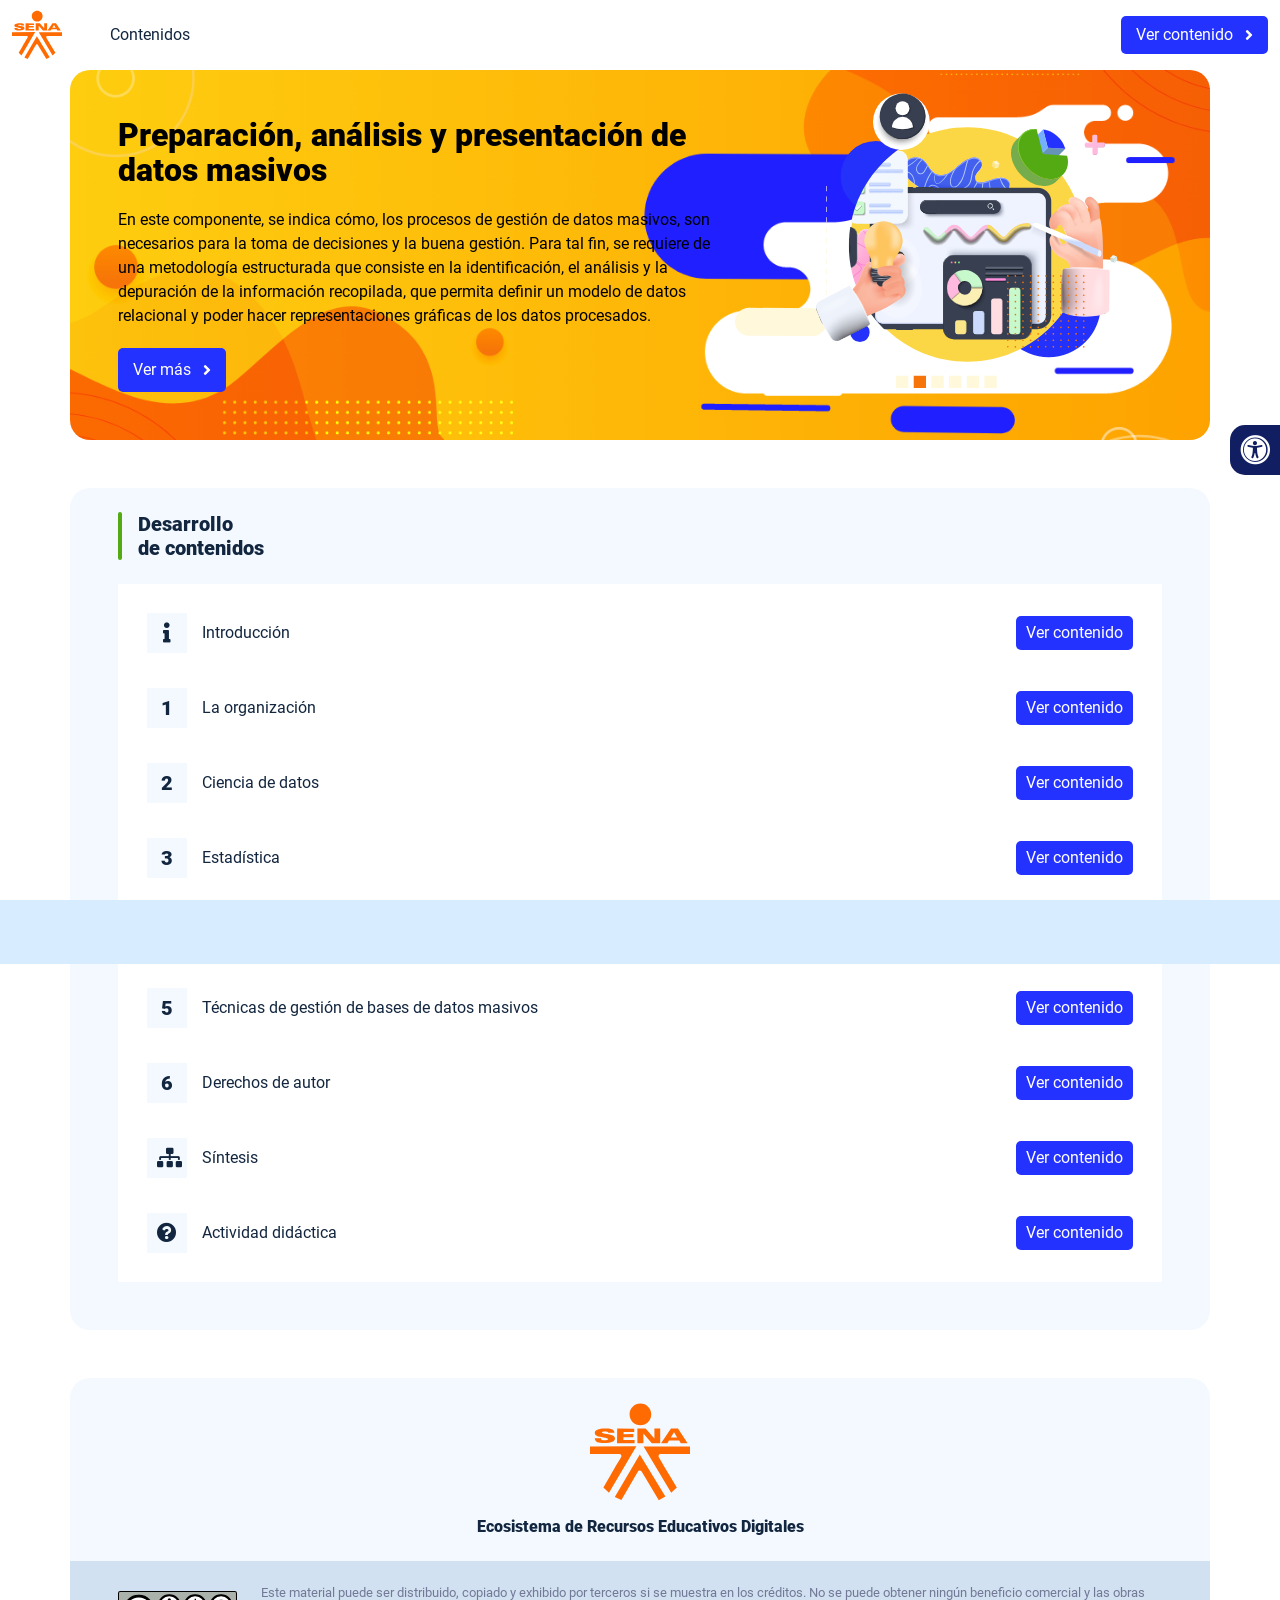
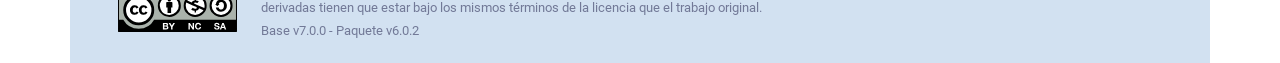
<file: index.html>
<!DOCTYPE html><html lang=""><head><meta charset="utf-8"><meta http-equiv="X-UA-Compatible" content="IE=edge"><meta name="viewport" content="width=device-width,initial-scale=1"><link rel="icon" href="favicon.ico"><title>Preparación, análisis y presentación de datos masivos</title><link href="css/chunk-039c07ee.c02cabcb.css" rel="prefetch"><link href="css/chunk-16215048.c02cabcb.css" rel="prefetch"><link href="css/chunk-30d2f332.c02cabcb.css" rel="prefetch"><link href="css/chunk-398c63f0.ad5fc1cc.css" rel="prefetch"><link href="css/chunk-44daca35.c02cabcb.css" rel="prefetch"><link href="css/chunk-4adb6690.c02cabcb.css" rel="prefetch"><link href="css/chunk-681f37d3.c02cabcb.css" rel="prefetch"><link href="css/chunk-6928a14a.836e2e3e.css" rel="prefetch"><link href="css/chunk-6e45141e.c0e85eea.css" rel="prefetch"><link href="css/chunk-863a1ee8.3432573e.css" rel="prefetch"><link href="css/chunk-923527cc.a010717d.css" rel="prefetch"><link href="css/chunk-a48a3e88.c02cabcb.css" rel="prefetch"><link href="css/chunk-f2a44bde.c02cabcb.css" rel="prefetch"><link href="css/comple.cd3dae0d.css" rel="prefetch"><link href="css/creditos.53c49df0.css" rel="prefetch"><link href="css/glosario.77866d03.css" rel="prefetch"><link href="css/referencias.f591ef54.css" rel="prefetch"><link href="js/actividad.75a849e9.js" rel="prefetch"><link href="js/chunk-0206bfa0.08ff7102.js" rel="prefetch"><link href="js/chunk-039c07ee.9157d02d.js" rel="prefetch"><link href="js/chunk-13a6037e.795db77f.js" rel="prefetch"><link href="js/chunk-16215048.dd2f4567.js" rel="prefetch"><link href="js/chunk-18f95272.92ff8633.js" rel="prefetch"><link href="js/chunk-2c06842c.7dd02792.js" rel="prefetch"><link href="js/chunk-2d0c5615.66262bf8.js" rel="prefetch"><link href="js/chunk-2d0e96ec.0e3944de.js" rel="prefetch"><link href="js/chunk-2d208d90.687062ac.js" rel="prefetch"><link href="js/chunk-2d21d0e2.3396eb7b.js" rel="prefetch"><link href="js/chunk-2d22c123.f6af4ae4.js" rel="prefetch"><link href="js/chunk-2e80bb9a.ef232ae9.js" rel="prefetch"><link href="js/chunk-2fdc87ee.bf1212d0.js" rel="prefetch"><link href="js/chunk-30d2f332.739e77dd.js" rel="prefetch"><link href="js/chunk-36769079.a99a338f.js" rel="prefetch"><link href="js/chunk-398c63f0.87bcb814.js" rel="prefetch"><link href="js/chunk-44daca35.40802002.js" rel="prefetch"><link href="js/chunk-4adb6690.1a0d735a.js" rel="prefetch"><link href="js/chunk-5309f94e.7c7600cc.js" rel="prefetch"><link href="js/chunk-53ccb27e.c2e3d10f.js" rel="prefetch"><link href="js/chunk-55d286b8.3335923a.js" rel="prefetch"><link href="js/chunk-681f37d3.d6188e20.js" rel="prefetch"><link href="js/chunk-6928a14a.7c039623.js" rel="prefetch"><link href="js/chunk-69444b4c.e256e6c7.js" rel="prefetch"><link href="js/chunk-6e45141e.a7b43e30.js" rel="prefetch"><link href="js/chunk-863a1ee8.1d2351db.js" rel="prefetch"><link href="js/chunk-923527cc.3698c4a6.js" rel="prefetch"><link href="js/chunk-a48a3e88.9b6b4a94.js" rel="prefetch"><link href="js/chunk-c796899c.7a3e85cf.js" rel="prefetch"><link href="js/chunk-e8a7823a.9ddf7174.js" rel="prefetch"><link href="js/chunk-eaa1fac2.39a4b7b8.js" rel="prefetch"><link href="js/chunk-f2a44bde.2ad66664.js" rel="prefetch"><link href="js/comple.b4194870.js" rel="prefetch"><link href="js/creditos.addf4ee5.js" rel="prefetch"><link href="js/glosario.1be27727.js" rel="prefetch"><link href="js/intro.758a2dff.js" rel="prefetch"><link href="js/referencias.d6ed96ce.js" rel="prefetch"><link href="js/sintesis.59ef0de0.js" rel="prefetch"><link href="js/tema1.45ee277d.js" rel="prefetch"><link href="js/tema2.b26238bd.js" rel="prefetch"><link href="js/tema3.3a888815.js" rel="prefetch"><link href="js/tema4.c7688196.js" rel="prefetch"><link href="js/tema5.71c83841.js" rel="prefetch"><link href="js/tema6.5ef9a34c.js" rel="prefetch"><link href="css/app.b98602fd.css" rel="preload" as="style"><link href="css/chunk-vendors.f0b616ea.css" rel="preload" as="style"><link href="js/app.a0711d01.js" rel="preload" as="script"><link href="js/chunk-vendors.ec3ee0db.js" rel="preload" as="script"><link href="css/chunk-vendors.f0b616ea.css" rel="stylesheet"><link href="css/app.b98602fd.css" rel="stylesheet"></head><body><noscript><strong>We're sorry but Preparación, análisis y presentación de datos masivos doesn't work properly without JavaScript enabled. Please enable it to continue.</strong></noscript><div id="app"></div><script src="js/chunk-vendors.ec3ee0db.js"></script><script src="js/app.a0711d01.js"></script></body></html>
</file>
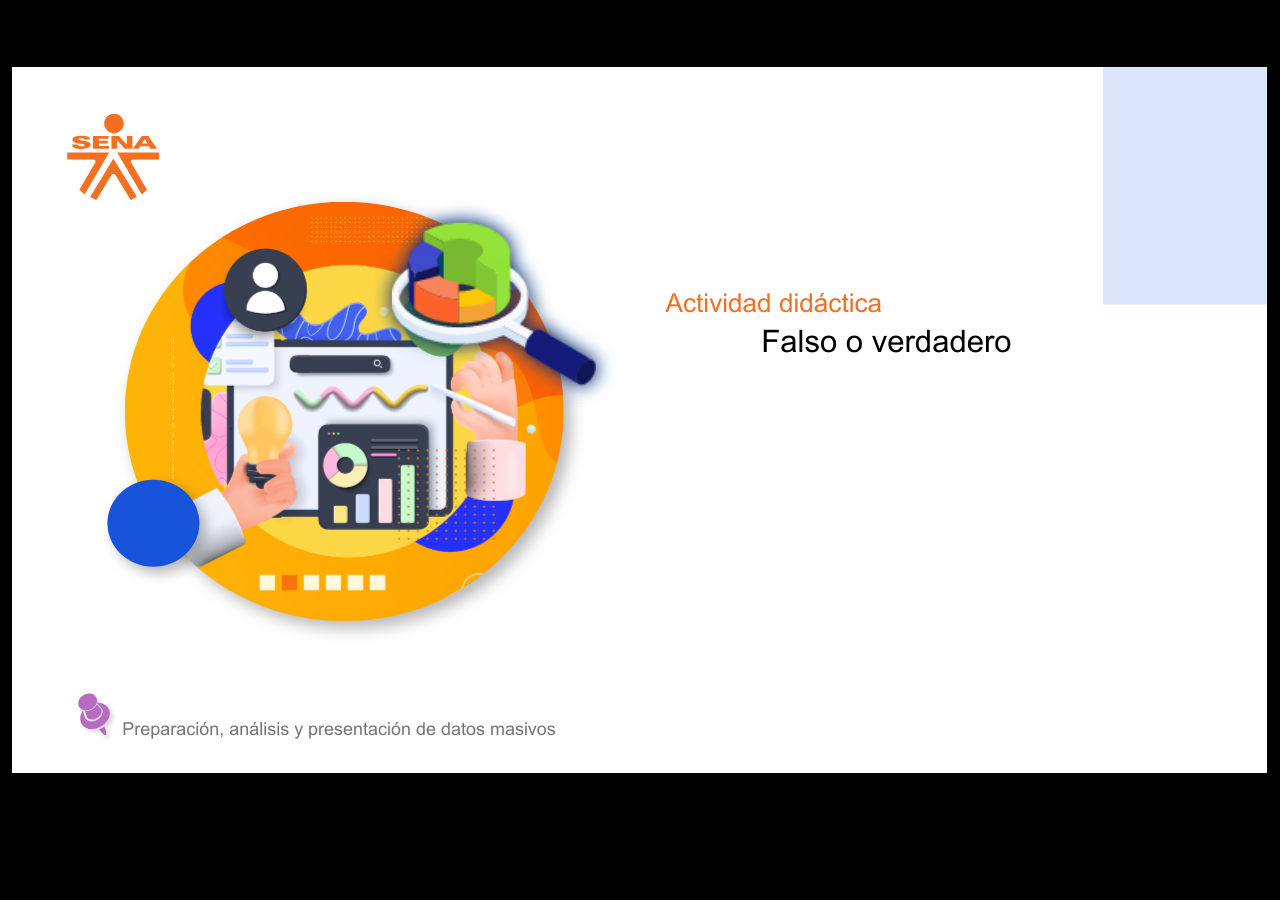
<file: actividades/index.html>
﻿<!doctype html>
<html lang="es">
<head>
  <meta charset="utf-8">
  <!-- Creado con Storyline 360 - http://www.articulate.com  -->
  <!-- version: 3.74.30180.0 -->
  <title>Actividad_did&#225;ctica</title>
  <meta http-equiv="x-ua-compatible" content="IE=edge"/>
  <meta name="viewport" content="width=device-width,initial-scale=1,user-scalable=no,shrink-to-fit=no,minimal-ui"/>
  <meta name="apple-mobile-web-app-capable" content="yes"/>
  <style>
    html, body { height: 100%; padding: 0; margin: 0 }
    #app { height: 100%; width: 100%; }
  </style>

  <script>
    window.DS = {};
    window.globals = {
      DATA_PATH_BASE: '',
      HAS_FRAME: true,
      HAS_SLIDE: true,

      lmsPresent: false,
      tinCanPresent: false,
      cmi5Present: false,
      aoSupport: false,
      scale: 'show all',
      captureRc: false,
      browserSize: 'optimal',
      bgColor: '#000000',
      features: 'AccessibleVideo,BackgroundAudio,ConnectionMessages,FullScreenToggle,InsertSvgPicture,LayerPresentAsDialog,MultipleQuizTracking,PlayerSpeedControl,StreamingVideo,UpdatedThemeEditor,UseAudioElement,VideoTranscripts',
      themeName: 'classic',
      preloaderColor: '#FFFFFF',
      suppressAnalytics: false,
      productChannel: 'stable',
      publishSource: 'storyline',
      aid: 'aid|5304b41d-7af7-4125-b8d1-83eb222823e2',
      cid: '13415d19-ca2a-47f6-a129-d2595b14bc19',
      playerVersion: '3.74.30180.0',
      publishTimestamp: '2023-10-14T03:07:12.6248502Z',
      maxIosVideoElements: 10,
      connectionSettings: { },

      
      parseParams: function(qs) {
        if (window.globals.parsedParams != null) {
          return window.globals.parsedParams;
        }
        qs = (qs || window.location.search.substr(1)).split('+').join(' ');
        var params = {},
            tokens,
            re = /[?&]?([^=]+)=([^&]*)/g;

        while (tokens = re.exec(qs)) {
          params[decodeURIComponent(tokens[1]).trim()] =
            decodeURIComponent(tokens[2]).trim();
        }
        window.globals.parsedParams = params;
        return params;
      }

    };
  </script>
  <script>
    var isIe11 = ('ActiveXObject' in window || window.MSBlobBuilder != null)
      && window.msCrypto != null && !window.ActiveXObject;
    if (isIe11) {
      window.globals.unsupportedBrowser = true;
      document.write(atob('[base64]'));
    }
  </script>
  
  <script>window.THREE = { };</script>
  
</head>
<body style="background: #000000" class="cs-HTML theme-classic">
  <!-- 360 -->
  <script>!function(){var e,i=/iPhone/i,o=/iPod/i,n=/iPad/i,t=/\biOS-universal(?:.+)Mac\b/i,r=/\bAndroid(?:.+)Mobile\b/i,a=/Android/i,d=/(?:SD4930UR|\bSilk(?:.+)Mobile\b)/i,p=/Silk/i,l=/Windows Phone/i,u=/\bWindows(?:.+)ARM\b/i,b=/BlackBerry/i,s=/BB10/i,c=/Opera Mini/i,f=/\b(CriOS|Chrome)(?:.+)Mobile/i,h=/Mobile(?:.+)Firefox\b/i,v=function(e){return void 0!==e&&"MacIntel"===e.platform&&"number"==typeof e.maxTouchPoints&&e.maxTouchPoints>1&&"undefined"==typeof MSStream};e=function(e){var m={userAgent:"",platform:"",maxTouchPoints:0};e||"undefined"==typeof navigator?"string"==typeof e?m.userAgent=e:e&&e.userAgent&&(m={userAgent:e.userAgent,platform:e.platform,maxTouchPoints:e.maxTouchPoints||0}):m={userAgent:navigator.userAgent,platform:navigator.platform,maxTouchPoints:navigator.maxTouchPoints||0};var g=m.userAgent,y=g.split("[FBAN");void 0!==y[1]&&(g=y[0]),void 0!==(y=g.split("Twitter"))[1]&&(g=y[0]);var A=function(e){return function(i){return i.test(e)}}(g),w={apple:{phone:A(i)&&!A(l),ipod:A(o),tablet:!A(i)&&(A(n)||v(m))&&!A(l),universal:A(t),device:(A(i)||A(o)||A(n)||A(t)||v(m))&&!A(l)},amazon:{phone:A(d),tablet:!A(d)&&A(p),device:A(d)||A(p)},android:{phone:!A(l)&&A(d)||!A(l)&&A(r),tablet:!A(l)&&!A(d)&&!A(r)&&(A(p)||A(a)),device:!A(l)&&(A(d)||A(p)||A(r)||A(a))||A(/\bokhttp\b/i)},windows:{phone:A(l),tablet:A(u),device:A(l)||A(u)},other:{blackberry:A(b),blackberry10:A(s),opera:A(c),firefox:A(h),chrome:A(f),device:A(b)||A(s)||A(c)||A(h)||A(f)},any:!1,phone:!1,tablet:!1};return w.any=w.apple.device||w.android.device||w.windows.device||w.other.device,w.phone=w.apple.phone||w.android.phone||w.windows.phone,w.tablet=w.apple.tablet||w.android.tablet||w.windows.tablet,w}(),"object"==typeof exports&&"undefined"!=typeof module?module.exports=e:"function"==typeof define&&define.amd?define((function(){return e})):this.isMobile=e}();
    window.isMobile.apple.tablet = window.isMobile.apple.tablet ||
      (navigator.platform === 'MacIntel' && navigator.maxTouchPoints > 1);
    window.isMobile.apple.device = window.isMobile.apple.device || window.isMobile.apple.tablet;
    window.isMobile.tablet = window.isMobile.tablet || window.isMobile.apple.tablet;
    window.isMobile.any = window.isMobile.any || window.isMobile.apple.tablet;
  </script>

  <div id="focus-sink" tabindex="-1"></div>

  <div id="preso"></div>
  <script>
    (function() {

      var classTypes = [ 'desktop', 'mobile', 'phone', 'tablet' ];

      var addDeviceClasses = function(prefix, testObj) {
        var curr, i;
        for (i = 0; i < classTypes.length; i++) {
          curr = classTypes[i];
          if (testObj[curr]) {
            document.body.classList.add(prefix + curr);
          }
        }
      };

      var params = window.globals.parseParams(),
          isDevicePreview = params.devicepreview === '1',
          isPhoneOverride = params.deviceType === 'phone' || (isDevicePreview && params.phone == '1'),
          isTabletOverride = (params.deviceType === 'tablet' || isDevicePreview) && !isPhoneOverride,
          isMobileOverride = isPhoneOverride || isTabletOverride;

      var deviceView = {
        desktop: !window.isMobile.any && !isMobileOverride,
        mobile: window.isMobile.any || isMobileOverride,
        phone: isPhoneOverride || (window.isMobile.phone && !isTabletOverride),
        tablet: isTabletOverride || window.isMobile.tablet
      };

      window.globals.deviceView = deviceView;
      window.isMobile.desktop = !window.isMobile.any;
      window.isMobile.mobile = window.isMobile.any;

      addDeviceClasses('view-', deviceView);

    })();
  </script>
  
  <script src='story_content/user.js' type=text/javascript></script>
  <div class="slide-loader"></div>

  <script>
    if (window.globals.deviceView.isMobile) { var doc = document, loader = doc.body.querySelector('.slide-loader'); [ 1, 2, 3 ].forEach(function(n) { var d = doc.createElement('div'); d.style.backgroundColor = window.globals.preloaderColor; d.classList.add('mobile-loader-dot'); d.classList.add('dot' + n); loader.appendChild(d); }); }
  </script>

  <div class="mobile-load-title-overlay" style="display: none">
    <div class="mobile-load-title">Actividad_did&#225;ctica</div>
  </div>

  <div class="mobile-chrome-warning"></div>

  
<style>
  .warn-connection-dialog {
    display: none;
    background: transparent;
    pointer-events: none;
    position: fixed;
    left: 0;
    top: 0;
    width: 100%;
    height: 100%;
    z-index: 999;
  }

  .warn-connection-content {
    border-radius: 4px;
    background: white;
    border: 1px solid #E7E7E7;
    color: #333333;
    box-shadow: 0 2px 4px rgba(0, 0, 0, 0.25);
    transition: all 150ms ease-out;
    position: absolute;
    white-space: nowrap;
  }

  .view-phone.is-landscape .warn-connection-content {
    left: 23px;
    bottom: 23px;
  }

  .view-tablet.is-landscape .warn-connection-content {
    left: 50%;
    top: 20px;
    transform: translateX(-50%);
  }

  .is-portrait .warn-connection-content {
    transform: translate(-50%, calc(-100% - 15px));
  }

  .warn-connection-content p {
    display: inline-block;
    margin: 0 8px 0 0;
    line-height: 33px;
    font-size: 11px;
  }

  .warn-connection-content svg {
    position: relative;
    vertical-align: middle;
    margin: 0 2px 2px 8px;
  }

  .view-desktop .warn-connection-content {
    left: 1.5em;
    bottom: 1.5em;
  }

  .view-desktop .warn-connection-content p {
    font-size: 1.1em;
  }

  .is-offline .warn-connection-dialog {
    display: block;
  }

  .is-offline .cs-panel * {
    pointer-events: none !important;
  }

  .is-offline .cs-panel {
    pointer-events: all !important;
  }

  .is-offline #nav-controls * {
    pointer-events: none !important;
  }

  .is-offline #nav-controls {
    pointer-events: all !important;
  }
</style>

<div class="warn-connection-dialog">
  <div class="warn-connection-content">
    <svg width="17" height="15" viewBox="0 0 17 15" xmlns="http://www.w3.org/2000/svg">
      <path fill="#8F0000" stroke="white" d="M16.07,12.98 L15.88,12.23 L9.51,1.21 C8.97,0.26,7.6,0.26,7.06,1.21 L0.69,12.23 C0.15,13.16,0.81,14.36,1.91,14.36 H14.65 C15.47,14.36,16.05,13.7,16.07,12.98 Z"/>
      <path fill="white" stroke="white" d="M8.58,5.5 C8.35,5.28,8.5,5.35,8.21,5.32 C8.09,5.35,7.97,5.49,7.96,5.67 C7.97,5.79,7.98,5.92,7.98,6.04 L7.98,6.04 C7.99,6.17,8,6.31,8.01,6.43 L8.01,6.44 C8.03,6.92,8.06,7.41,8.09,7.9 L8.09,7.9 C8.12,8.39,8.14,8.88,8.17,9.37 C8.17,9.39,8.18,9.42,8.2,9.44 C8.23,9.46,8.25,9.47,8.28,9.47 C8.31,9.47,8.34,9.46,8.35,9.44 C8.37,9.43,8.38,9.4,8.39,9.35 L8.39,9.34 C8.39,9.24,8.4,9.15,8.4,9.05 L8.4,9.05 C8.41,8.96,8.41,8.86,8.42,8.75 C8.43,8.44,8.45,8.12,8.47,7.81 L8.47,7.81 C8.49,7.49,8.51,7.18,8.53,6.87 C8.55,6.46,8.56,6.05,8.59,5.64 L8.6,5.62 C8.6,5.57,8.59,5.53,8.58,5.5 L8.21,5.32 Z"/>
      <circle fill="white" stroke="white" cx="8.3" cy="11.35" r="0.3"/>
    </svg>
    <p>You are offline. Trying to reconnect...</p>
  </div>
</div>

<script>
  (function() {
    window.DS.connection = {
      warningShown: false,
      assets: {},
      loadingAssetGroup: false,
      retryDelay: 500
    };

    // @TODO this is POC code and can be cleaned up a bit more if we move forward
    // with the feature



    // The `window.globals.features` variable must be set in `webpack.dev.config` when testing locally - it is not enough
    // to have it in the data - but it must be set there as well.
    var useConnectionMessages = window.AbortController != null &&
      window.location.protocol != 'file:' &&
      window.globals.features.indexOf('ConnectionMessages') != -1;

    window.DS.connection.useConnectionMessages = useConnectionMessages

    var assetCount = 0;
    var checkLoadedId;
    var connectionSettings = window.globals.connectionSettings;

    if (useConnectionMessages && connectionSettings != null) {
      var contentEl = document.querySelector('.warn-connection-content');
      var messageEl = contentEl.querySelector('p')

      if (connectionSettings.useDarkTheme) {
        contentEl.style.borderColor = '#BABBBA';
        contentEl.style.backgroundColor = '#282828';
        contentEl.style.color = '#FFFFFF';
      }

      if (connectionSettings.message != null) {
        messageEl.textContent = window.decodeURIComponent(connectionSettings.message);
      }
    }

    function checkAssetsReady() {
      for (var i in DS.connection.assets) {
        if (!DS.connection.assets[i].success) {
          return false;
        }
      }
      return true;
    }

    function stopAssetGroup() {
      if (!useConnectionMessages) { return; }

      assetCount = 0;

      DS.connection.oldAssetGroup = DS.connection.assets;
      DS.connection.assets = {};
      DS.connection.loadingAssetGroup = false;
      clearInterval(checkLoadedId);
    }

    function startAssetGroup() {
      if (!useConnectionMessages) { return; }
      var ticks = 0;
      clearInterval(checkLoadedId);
      checkLoadedId = setInterval(function() {
        var loaded = 0;
        if (assetCount === 0 && loaded === 0) {
          clearInterval(checkLoadedId);
          return;
        }

        for (var i in DS.connection.assets) {
          if (DS.connection.assets[i].success) {
            loaded++;
          }
        }

        if (assetCount === loaded && checkAssetsReady()) {
          for (var i in DS.connection.assets) {
            if (DS.connection.assets[i].action) {
              DS.connection.assets[i].action();
            }
          }
          hideWarning();
          stopAssetGroup();
        }
      }, 100)
    }

    function requiredAsset(url, action, retry, type) {
      if (!useConnectionMessages) { return; }
      if (DS.connection.assets[url]) { return; }

      DS.connection.assets[url] = {
        success: false, action: action, retry: retry, type: type
      };
      assetCount = Object.keys(DS.connection.assets).length;
      if (!DS.connection.loadingAssetGroup) {
        startAssetGroup();
      }
      DS.connection.loadingAssetGroup = true;
    }

    function assetLoaded(url) {
      if (!useConnectionMessages) { return; }
      if (DS.connection.assets[url]) {
        DS.connection.assets[url].success = true;
      }
    }

    function assetFailed(url) {
      if (!useConnectionMessages) { return; }
      if (!DS.connection.assets[url]) {
        if (/\.js$/.test(url)) {
          setTimeout(function() {
            if (DS.connection.lastSlideLoaded != null) {
              DS.connection.lastSlideLoaded();
            }
          }, DS.connection.retryDelay);
        }
        return;
      }
      if (!DS.connection.warningShown) { showWarning(); }
      if (DS.connection.assets[url].retry) {
        setTimeout(function() {
          if (!DS.connection.assets[url].success) {
            DS.connection.assets[url].retry()
          }
        }, DS.connection.retryDelay);
      }
    }

    function hideWarning() {
      document.body.classList.remove('is-offline');
      DS.connection.warningShown = false;
    }
    DS.connection.hideWarning = hideWarning

    function showWarning(btn) {
      document.body.classList.add('is-offline')
      DS.connection.warningShown = true;
      updateWarningPosition();
    }

    function updateWarningPosition() {
      if (!DS.connection.warningShown) {
        return;
      }

      var isPortrait = document.body.classList.contains('is-portrait');
      var warningEl = document.querySelector('.warn-connection-content');

      if (isPortrait) {
        var slide = document.querySelector('.primary-slide');
        var slideRect = slide.getBoundingClientRect();

        warningEl.style.top = `${slideRect.top}px`
        warningEl.style.left = `${slideRect.left + slideRect.width / 2}px`
      } else {
        warningEl.style.top = null;
        warningEl.style.left = null;
      }

      window.requestAnimationFrame(updateWarningPosition);
    }

    // these will all be noops if the feature flag isn't set in
    // the data and `window.globals.features`
    DS.connection.requiredAsset = requiredAsset;
    DS.connection.assetLoaded = assetLoaded;
    DS.connection.assetFailed = assetFailed;
    DS.connection.stopAssetGroup = stopAssetGroup;
    DS.connection.startAssetGroup = startAssetGroup;
  })();
</script>


  <script>
    
    if (window.autoSpider && window.vInterfaceObject) {
      document.querySelector('.mobile-load-title-overlay').style.display = 'none';
    }
  </script>

  

  <link rel="stylesheet" href="html5/data/css/output.min.css" data-noprefix/>
</body>
<script src="html5/lib/scripts/bootstrapper.min.js"></script>
</html>
</file>
<file: css/chunk-039c07ee.c02cabcb.css>
.actividad[data-v-c4e6906c]{background-color:#f2f2f2}.horizontal-scroll__wrapper[data-v-c4e6906c]{overflow:hidden}.horizontal-scroll[data-v-c4e6906c]{display:flex;transition:transform .5s ease-in-out;align-items:center;flex-wrap:nowrap}.horizontal-scroll[data-v-c4e6906c]:not(.row){width:100%}.horizontal-scroll--item-fw[data-v-c4e6906c]>div{flex-grow:0;flex-shrink:0;width:100%;margin:0!important}
</file>
<file: css/chunk-16215048.c02cabcb.css>
.actividad[data-v-c4e6906c]{background-color:#f2f2f2}.horizontal-scroll__wrapper[data-v-c4e6906c]{overflow:hidden}.horizontal-scroll[data-v-c4e6906c]{display:flex;transition:transform .5s ease-in-out;align-items:center;flex-wrap:nowrap}.horizontal-scroll[data-v-c4e6906c]:not(.row){width:100%}.horizontal-scroll--item-fw[data-v-c4e6906c]>div{flex-grow:0;flex-shrink:0;width:100%;margin:0!important}
</file>
<file: css/chunk-30d2f332.c02cabcb.css>
.actividad[data-v-c4e6906c]{background-color:#f2f2f2}.horizontal-scroll__wrapper[data-v-c4e6906c]{overflow:hidden}.horizontal-scroll[data-v-c4e6906c]{display:flex;transition:transform .5s ease-in-out;align-items:center;flex-wrap:nowrap}.horizontal-scroll[data-v-c4e6906c]:not(.row){width:100%}.horizontal-scroll--item-fw[data-v-c4e6906c]>div{flex-grow:0;flex-shrink:0;width:100%;margin:0!important}
</file>
<file: css/chunk-398c63f0.ad5fc1cc.css>
.actividad{background-color:#f2f2f2}.barra-avance{display:flex;align-items:center;justify-content:space-between;position:fixed;bottom:0;left:0;width:100%;padding:10px;background-color:#d8ecff;transition:transform .5s ease-in-out;z-index:100000}.barra-avance__barra{margin:0 20px;flex:1;position:relative;max-width:800px}.barra-avance__barra--amarilla,.barra-avance__barra--blanca{height:4px}.barra-avance__barra--amarilla:after,.barra-avance__barra--amarilla:before,.barra-avance__barra--blanca:after,.barra-avance__barra--blanca:before{content:"";display:block;width:10px;height:10px;border-radius:50%;position:absolute;top:50%}.barra-avance__barra--amarilla:before,.barra-avance__barra--blanca:before{left:0;transform:translate(-50%,-50%)}.barra-avance__barra--amarilla:after,.barra-avance__barra--blanca:after{right:0;transform:translate(50%,-50%)}.barra-avance__barra--blanca,.barra-avance__barra--blanca:after,.barra-avance__barra--blanca:before{background-color:#fff}.barra-avance__barra--amarilla{position:absolute;width:100%;top:0;background-color:#2432ff}.barra-avance__barra--amarilla:after,.barra-avance__barra--amarilla:before{background-color:#2432ff}.barra-avance__boton--regresar{background-color:#b0c0d2}.barra-avance__boton--regresar span{color:#111e61!important}.barra-avance__boton--disable{opacity:0;pointer-events:none}.barra-avance--open{transform:translateY(0)}.barra-avance--close{transform:translateY(100%)}
</file>
<file: css/chunk-44daca35.c02cabcb.css>
.actividad[data-v-c4e6906c]{background-color:#f2f2f2}.horizontal-scroll__wrapper[data-v-c4e6906c]{overflow:hidden}.horizontal-scroll[data-v-c4e6906c]{display:flex;transition:transform .5s ease-in-out;align-items:center;flex-wrap:nowrap}.horizontal-scroll[data-v-c4e6906c]:not(.row){width:100%}.horizontal-scroll--item-fw[data-v-c4e6906c]>div{flex-grow:0;flex-shrink:0;width:100%;margin:0!important}
</file>
<file: css/chunk-4adb6690.c02cabcb.css>
.actividad[data-v-c4e6906c]{background-color:#f2f2f2}.horizontal-scroll__wrapper[data-v-c4e6906c]{overflow:hidden}.horizontal-scroll[data-v-c4e6906c]{display:flex;transition:transform .5s ease-in-out;align-items:center;flex-wrap:nowrap}.horizontal-scroll[data-v-c4e6906c]:not(.row){width:100%}.horizontal-scroll--item-fw[data-v-c4e6906c]>div{flex-grow:0;flex-shrink:0;width:100%;margin:0!important}
</file>
<file: css/chunk-681f37d3.c02cabcb.css>
.actividad[data-v-c4e6906c]{background-color:#f2f2f2}.horizontal-scroll__wrapper[data-v-c4e6906c]{overflow:hidden}.horizontal-scroll[data-v-c4e6906c]{display:flex;transition:transform .5s ease-in-out;align-items:center;flex-wrap:nowrap}.horizontal-scroll[data-v-c4e6906c]:not(.row){width:100%}.horizontal-scroll--item-fw[data-v-c4e6906c]>div{flex-grow:0;flex-shrink:0;width:100%;margin:0!important}
</file>
<file: css/chunk-6928a14a.836e2e3e.css>
.actividad[data-v-4f6b7c58]{background-color:#f2f2f2}.accesibilidad[data-v-4f6b7c58]{position:fixed;right:0;top:50vh;height:50px;background-color:#111e61;border-top-left-radius:15px;border-bottom-left-radius:15px;transform:translateY(-50%) translateX(100%) translateX(-50px);overflow:hidden;transition:transform .3s ease-in-out,height .3s ease-in-out}.accesibilidad[data-v-4f6b7c58]:hover{transform:translateY(-50%) translateX(0);height:12.75rem}.accesibilidad [data-v-4f6b7c58]{color:#fff}.accesibilidad__menu__content .accesibilidad__menu__item[data-v-4f6b7c58]{cursor:pointer}.accesibilidad__menu__content .accesibilidad__menu__item[data-v-4f6b7c58]:hover{background-color:#273685}.accesibilidad__menu__content .accesibilidad__menu__item[data-v-4f6b7c58]:last-child{border:none}.accesibilidad__menu__item[data-v-4f6b7c58]{display:flex;align-items:center;padding:10px;border-bottom:1px solid #273685;line-height:1em;-webkit-user-select:none;-moz-user-select:none;user-select:none}.accesibilidad__menu i[data-v-4f6b7c58]{font-size:30px;font-style:normal;margin-right:10px;line-height:1em}.accesibilidad__menu img[data-v-4f6b7c58]{width:30px;margin-right:10px}
</file>
<file: css/chunk-6e45141e.c0e85eea.css>
.actividad[data-v-7e5a4120]{background-color:#f2f2f2}.header[data-v-7e5a4120]{position:sticky;top:0;padding-top:10px;padding-bottom:10px;background-color:#fff;z-index:10010;line-height:1.1em}.header__logo[data-v-7e5a4120]{width:50px}@media (max-width:576px){.header__componente-formativo[data-v-7e5a4120]{font-size:.8em}}.header__menu[data-v-7e5a4120]{cursor:pointer}.header__menu span[data-v-7e5a4120]{font-size:.7em;display:block;line-height:1em;text-align:center;color:#111e61}.header__menu__btn[data-v-7e5a4120]{width:30px;height:30px;position:relative;margin-bottom:4px}.header__menu__btn .line-1[data-v-7e5a4120],.header__menu__btn .line-2[data-v-7e5a4120],.header__menu__btn .line-3[data-v-7e5a4120]{height:4px;width:30px;background-color:#111e61;transform-origin:center center;position:absolute;left:0;border-radius:2px}.header__menu__btn .line-1[data-v-7e5a4120]{top:4px;animation:line-1-inactive-7e5a4120 .5s ease-in-out forwards}.header__menu__btn .line-2[data-v-7e5a4120]{top:13px;animation:line-2-inactive-7e5a4120 .5s ease-in-out forwards}.header__menu__btn .line-3[data-v-7e5a4120]{top:22px;animation:line-3-inactive-7e5a4120 .5s ease-in-out forwards}.header__menu__btn[data-v-7e5a4120]:hover{cursor:pointer}.header__menu__btn--open .line-1[data-v-7e5a4120]{animation:line-1-active-7e5a4120 .5s ease-in-out forwards}.header__menu__btn--open .line-2[data-v-7e5a4120]{animation:line-2-active-7e5a4120 .5s ease-in-out forwards}.header__menu__btn--open .line-3[data-v-7e5a4120]{animation:line-3-active-7e5a4120 .5s ease-in-out forwards}@keyframes line-1-active-7e5a4120{0%{transform:translate(0) rotate(0)}50%{transform:translateY(9px) rotate(0)}to{transform:translateY(9px) rotate(45deg)}}@keyframes line-2-active-7e5a4120{0%{transform:scale(1)}to{transform:scale(0)}}@keyframes line-3-active-7e5a4120{0%{transform:translate(0) rotate(0)}50%{transform:translateY(-9px) rotate(0)}to{transform:translateY(-9px) rotate(-45deg)}}@keyframes line-1-inactive-7e5a4120{0%{transform:translateY(9px) rotate(45deg)}50%{transform:translateY(9px) rotate(0)}to{transform:translate(0) rotate(0)}}@keyframes line-2-inactive-7e5a4120{0%{transform:scale(0)}to{transform:scale(1)}}@keyframes line-3-inactive-7e5a4120{0%{transform:translateY(-9px) rotate(-45deg)}50%{transform:translateY(-9px) rotate(0)}to{transform:translate(0) rotate(0)}}
</file>
<file: css/chunk-863a1ee8.3432573e.css>
.actividad{background-color:#f2f2f2}.banner-interno{position:relative}.banner-interno__fondo{position:absolute;top:0;bottom:-50px;left:0;right:0;background-color:#f67409;background-size:cover;background-position:50%}.banner-interno__titulo{display:flex;align-items:center}.banner-interno__titulo__icono{display:block;width:32px;height:32px;border-radius:50%;background-color:#000;position:relative}.banner-interno__titulo__icono i{color:#f67409;position:absolute;left:50%;top:50%;transform:translate(-50%,-50%)}.banner-interno__titulo h1,.banner-interno__titulo h2,.banner-interno__titulo h3,.banner-interno__titulo h4,.banner-interno__titulo h5,.banner-interno__titulo h6{color:#000;line-height:1.1em}
</file>
<file: css/chunk-923527cc.a010717d.css>
.actividad{background-color:#f2f2f2}.aside-menu{position:fixed;top:70px;min-height:calc(100vh - 70px);max-height:calc(100vh - 70px);background-color:#f3f9ff;transition:flex .5s ease-in-out,width .5s ease-in-out;overflow-x:hidden;z-index:100001;width:300px}.aside-menu__black-background{position:fixed;inset:0;top:70px;background:rgba(0,0,0,.8);cursor:pointer}.aside-menu a{color:#111e61}.aside-menu__content{width:300px;display:flex;flex-direction:column;justify-content:space-between;min-height:calc(100vh - 70px);max-height:calc(100vh - 70px);border-right:1px solid #d8ecff;position:absolute;background:#fff}@media (max-height:800px){.aside-menu__content{min-height:800px;max-height:800px;overflow-y:auto}}.aside-menu__header{padding:10px;text-align:center;background-color:#d8ecff}.aside-menu__header h4{margin:0}.aside-menu__menu{overflow-y:auto;flex-grow:1;list-style:none;padding-left:0;margin-bottom:0}.aside-menu__menu__item--active .aside-menu__menu__item__lnk,.aside-menu__menu__item--active .aside-menu__sec-menu__item__lnk{background-color:#d8ecff;font-weight:700}.aside-menu__menu__item--sub-menu:hover,.aside-menu__menu__item:hover,.aside-menu__sec-menu__item:hover{background-color:#d8ecff}.aside-menu__menu__item--sub-menu{padding-left:10px}.aside-menu__menu__item--sub-menu--active .aside-menu__menu__item__lnk,.aside-menu__menu__item--sub-menu--active .aside-menu__sec-menu__item__lnk{background-color:#d8ecff;font-weight:700;position:relative}.aside-menu__menu__item--sub-menu--active .aside-menu__menu__item__lnk:before,.aside-menu__menu__item--sub-menu--active .aside-menu__sec-menu__item__lnk:before{content:"";display:block;position:absolute;left:0;bottom:0;top:0;width:4px;border-radius:2px;background-color:#54aa13}.aside-menu__menu__item__lnk,.aside-menu__sec-menu__item__lnk{display:flex;align-items:center;padding:10px 15px;line-height:1.1em}.aside-menu__menu__item__lnk i,.aside-menu__menu__item__lnk span,.aside-menu__sec-menu__item__lnk i,.aside-menu__sec-menu__item__lnk span{margin-right:10px}.aside-menu__menu__item__lnk i:last-child,.aside-menu__menu__item__lnk span:last-child,.aside-menu__sec-menu__item__lnk i:last-child,.aside-menu__sec-menu__item__lnk span:last-child{margin-right:0}.aside-menu__sec-menu{background-color:#d8ecff;padding:10px 0;flex-shrink:0;margin-bottom:0}.aside-menu__sec-menu__item{padding:10px 15px}.aside-menu__sec-menu__item__lnk{padding:0;border-radius:1em}.aside-menu__sec-menu__item__lnk i{display:block;width:2em;height:2em;padding:.5em 0;text-align:center;background-color:#fff;border-radius:50%}.aside-menu__sec-menu__item__lnk:hover{background-color:#fff}@media (max-width:576px){.aside-menu__sec-menu{padding-bottom:110px}}.main-menu-enter-active{animation:main-menu-open-animation .3s}.main-menu-enter-active .aside-menu__black-background{animation:main-menu-background-animation .3s}.main-menu-leave-active{animation:main-menu-open-animation .3s reverse}.main-menu-leave-active .aside-menu__black-background{animation:main-menu-background-animation .3s reverse}@keyframes main-menu-open-animation{0%{width:0}to{width:300px}}@keyframes main-menu-background-animation{0%{opacity:0}to{opacity:1}}
</file>
<file: css/chunk-a48a3e88.c02cabcb.css>
.actividad[data-v-c4e6906c]{background-color:#f2f2f2}.horizontal-scroll__wrapper[data-v-c4e6906c]{overflow:hidden}.horizontal-scroll[data-v-c4e6906c]{display:flex;transition:transform .5s ease-in-out;align-items:center;flex-wrap:nowrap}.horizontal-scroll[data-v-c4e6906c]:not(.row){width:100%}.horizontal-scroll--item-fw[data-v-c4e6906c]>div{flex-grow:0;flex-shrink:0;width:100%;margin:0!important}
</file>
<file: css/chunk-f2a44bde.c02cabcb.css>
.actividad[data-v-c4e6906c]{background-color:#f2f2f2}.horizontal-scroll__wrapper[data-v-c4e6906c]{overflow:hidden}.horizontal-scroll[data-v-c4e6906c]{display:flex;transition:transform .5s ease-in-out;align-items:center;flex-wrap:nowrap}.horizontal-scroll[data-v-c4e6906c]:not(.row){width:100%}.horizontal-scroll--item-fw[data-v-c4e6906c]>div{flex-grow:0;flex-shrink:0;width:100%;margin:0!important}
</file>
<file: css/comple.cd3dae0d.css>
.banner-interno{position:relative}.banner-interno__fondo{position:absolute;top:0;bottom:-50px;left:0;right:0;background-color:#f67409;background-size:cover;background-position:50%}.banner-interno__titulo{display:flex;align-items:center}.banner-interno__titulo__icono{display:block;width:32px;height:32px;border-radius:50%;background-color:#000;position:relative}.banner-interno__titulo__icono i{color:#f67409;position:absolute;left:50%;top:50%;transform:translate(-50%,-50%)}.banner-interno__titulo h1,.banner-interno__titulo h2,.banner-interno__titulo h3,.banner-interno__titulo h4,.banner-interno__titulo h5,.banner-interno__titulo h6{color:#000;line-height:1.1em}.actividad{background-color:#f2f2f2}.complementario__enlaces{display:flex;justify-content:center;flex-wrap:wrap}.complementario__enlaces a{margin:0 5px}.complementario__btn{font-size:1.5em;line-height:1em}table{width:calc(100% - 1px);min-width:800px}table thead{background-color:#d8ecff}table thead th{border-color:#d8ecff}table td,table th{padding:25px 20px;text-align:center}
</file>
<file: css/creditos.53c49df0.css>
.banner-interno{position:relative}.banner-interno__fondo{position:absolute;top:0;bottom:-50px;left:0;right:0;background-color:#f67409;background-size:cover;background-position:50%}.banner-interno__titulo{display:flex;align-items:center}.banner-interno__titulo__icono{display:block;width:32px;height:32px;border-radius:50%;background-color:#000;position:relative}.banner-interno__titulo__icono i{color:#f67409;position:absolute;left:50%;top:50%;transform:translate(-50%,-50%)}.banner-interno__titulo h1,.banner-interno__titulo h2,.banner-interno__titulo h3,.banner-interno__titulo h4,.banner-interno__titulo h5,.banner-interno__titulo h6{color:#000;line-height:1.1em}.actividad{background-color:#f2f2f2}.creditos-vista .tarjeta.credito{background-color:#d2e1f1}.creditos{color:#727997;overflow-x:auto}.creditos__item{min-width:490px}.creditos p{line-height:1.3em;margin-bottom:0;color:#727997}.creditos__titulo{font-weight:700;background-color:#d2e1f1;padding:5px 10px;border-top-radius:5px;border-top-left-radius:5px;border-top-right-radius:5px}.creditos table td,.creditos table th{border-color:#d2e1f1}
</file>
<file: css/glosario.77866d03.css>
.banner-interno{position:relative}.banner-interno__fondo{position:absolute;top:0;bottom:-50px;left:0;right:0;background-color:#f67409;background-size:cover;background-position:50%}.banner-interno__titulo{display:flex;align-items:center}.banner-interno__titulo__icono{display:block;width:32px;height:32px;border-radius:50%;background-color:#000;position:relative}.banner-interno__titulo__icono i{color:#f67409;position:absolute;left:50%;top:50%;transform:translate(-50%,-50%)}.banner-interno__titulo h1,.banner-interno__titulo h2,.banner-interno__titulo h3,.banner-interno__titulo h4,.banner-interno__titulo h5,.banner-interno__titulo h6{color:#000;line-height:1.1em}.actividad{background-color:#f2f2f2}.glosario__letra-item{display:flex}.glosario__letra-item__texto{padding-top:5px}.glosario__letra-item__letra__icono{width:32px;height:32px;position:relative;line-height:1em;border-radius:50%;background-color:#d2e1f1}.glosario__letra-item__letra__icono span{position:absolute;left:50%;top:50%;transform:translate(-50%,-50%);font-size:1.1em;font-weight:900}
</file>
<file: css/referencias.f591ef54.css>
.banner-interno{position:relative}.banner-interno__fondo{position:absolute;top:0;bottom:-50px;left:0;right:0;background-color:#f67409;background-size:cover;background-position:50%}.banner-interno__titulo{display:flex;align-items:center}.banner-interno__titulo__icono{display:block;width:32px;height:32px;border-radius:50%;background-color:#000;position:relative}.banner-interno__titulo__icono i{color:#f67409;position:absolute;left:50%;top:50%;transform:translate(-50%,-50%)}.banner-interno__titulo h1,.banner-interno__titulo h2,.banner-interno__titulo h3,.banner-interno__titulo h4,.banner-interno__titulo h5,.banner-interno__titulo h6{color:#000;line-height:1.1em}.actividad{background-color:#f2f2f2}.referencias__item:last-child hr{display:none}.referencias__item a{color:#2196f3;text-decoration:underline;overflow-wrap:break-word}
</file>
<file: css/app.b98602fd.css>
*,:after,:before{box-sizing:inherit}html{height:100%;line-height:1.15;box-sizing:border-box;-webkit-font-smoothing:antialiased;-moz-osx-font-smoothing:grayscale;-webkit-text-size-adjust:100%;-ms-text-size-adjust:100%;text-rendering:optimizeLegibility}a,abbr,acronym,address,applet,article,aside,audio,b,big,blockquote,body,canvas,caption,center,cite,code,dd,del,details,dfn,div,dl,dt,em,embed,fieldset,figcaption,figure,footer,form,h1,h2,h3,h4,h5,h6,header,hgroup,html,i,iframe,img,ins,kbd,label,legend,li,mark,menu,nav,object,ol,output,p,pre,q,ruby,s,samp,section,small,span,strike,strong,sub,summary,sup,table,tbody,td,tfoot,th,thead,time,tr,tt,u,ul,var,video{margin:0;padding:0;border:0;outline:0;background:transparent;vertical-align:baseline}article,aside,details,figcaption,figure,footer,header,main,menu,nav,section,summary{display:block}[hidden],template{display:none}hr{box-sizing:content-box;height:0;border-bottom:1px solid #e8e8e8;border-left:0;border-right:0;border-top:0;margin:1.5em 0;overflow:visible}[hidden]{display:none}a{font-family:Roboto,sans-serif;font-size:1em;font-weight:400;text-decoration:none;color:#12263f;background-color:transparent;transition:all .15s ease-in-out;-webkit-text-decoration-skip:objects}a:active,a:hover{outline-width:0}a:active,a:focus,a:hover{color:#000}[type=button],[type=reset],[type=submit],button{-webkit-appearance:none;-moz-appearance:none;appearance:none;cursor:pointer;display:inline-block;vertical-align:middle;border:0;border-radius:5px;color:#fff;background-color:#2432ff;font-family:Roboto,sans-serif;font-weight:400;font-size:1em;-webkit-font-smoothing:antialiased;line-height:1em;white-space:nowrap;text-decoration:none;text-transform:none;padding:.75em 1.5em;margin:0;-webkit-user-select:none;-moz-user-select:none;user-select:none;overflow:visible;transition:background-color .15s ease-in-out}[type=button]:focus,[type=button]:hover,[type=reset]:focus,[type=reset]:hover,[type=submit]:focus,[type=submit]:hover,button:focus,button:hover{background-color:#2432ff;color:#fff}[type=button]:disabled,[type=reset]:disabled,[type=submit]:disabled,button:disabled{cursor:not-allowed;opacity:.5}[type=button]:disabled:hover,[type=reset]:disabled:hover,[type=submit]:disabled:hover,button:disabled:hover{background-color:#2432ff}input,select,textarea{margin:0;display:block;font-family:Roboto,sans-serif;font-size:16px}input{overflow:visible}[type=color],[type=date],[type=datetime-local],[type=datetime],[type=email],[type=month],[type=number],[type=password],[type=search],[type=tel],[type=text],[type=time],[type=url],[type=week],input:not([type]),select,select[multiple],textarea{background-color:#fff;border:1px solid #e8e8e8;border-radius:5px;box-shadow:inset 0 1px 3px rgba(0,0,0,.06);box-sizing:inherit;margin-bottom:.75em;padding:.5em;transition:border-color .15s ease-in-out;width:100%}[type=color]:hover,[type=date]:hover,[type=datetime-local]:hover,[type=datetime]:hover,[type=email]:hover,[type=month]:hover,[type=number]:hover,[type=password]:hover,[type=search]:hover,[type=tel]:hover,[type=text]:hover,[type=time]:hover,[type=url]:hover,[type=week]:hover,input:not([type]):hover,select:hover,select[multiple]:hover,textarea:hover{border-color:shade(#e8e8e8,20%)}[type=color]:focus,[type=date]:focus,[type=datetime-local]:focus,[type=datetime]:focus,[type=email]:focus,[type=month]:focus,[type=number]:focus,[type=password]:focus,[type=search]:focus,[type=tel]:focus,[type=text]:focus,[type=time]:focus,[type=url]:focus,[type=week]:focus,input:not([type]):focus,select:focus,select[multiple]:focus,textarea:focus{border-color:#54aa13;box-shadow:inset 0 1px 3px rgba(0,0,0,.06),0 0 5px rgba(221,104,8,.7);outline:none}[type=color]:disabled,[type=date]:disabled,[type=datetime-local]:disabled,[type=datetime]:disabled,[type=email]:disabled,[type=month]:disabled,[type=number]:disabled,[type=password]:disabled,[type=search]:disabled,[type=tel]:disabled,[type=text]:disabled,[type=time]:disabled,[type=url]:disabled,[type=week]:disabled,input:not([type]):disabled,select:disabled,select[multiple]:disabled,textarea:disabled{background-color:shade(#fff,5%);cursor:not-allowed}[type=color]:disabled:hover,[type=date]:disabled:hover,[type=datetime-local]:disabled:hover,[type=datetime]:disabled:hover,[type=email]:disabled:hover,[type=month]:disabled:hover,[type=number]:disabled:hover,[type=password]:disabled:hover,[type=search]:disabled:hover,[type=tel]:disabled:hover,[type=text]:disabled:hover,[type=time]:disabled:hover,[type=url]:disabled:hover,[type=week]:disabled:hover,input:not([type]):disabled:hover,select:disabled:hover,select[multiple]:disabled:hover,textarea:disabled:hover{border:1px solid #e8e8e8}select{text-transform:none;max-width:100%;border-radius:5px}::-webkit-file-upload-button{background-color:#2432ff;border:none;cursor:pointer;color:#fff;border-radius:5px;padding:.75em 1.5em}::-webkit-file-upload-button:hover{background-color:#2432ff}optgroup{font-weight:700}fieldset{border:1px solid #e8e8e8;background-color:transparent;padding:1.5em;-webkit-margin-start:0;-webkit-margin-end:0;-webkit-padding-before:1.5em;-webkit-padding-start:1.5em;-webkit-padding-end:1.5em;-webkit-padding-after:1.5em}legend{box-sizing:border-box;color:inherit;display:table;max-width:100%;padding:0;white-space:normal;font-weight:600;-webkit-padding-start:0;-webkit-padding-end:0}label,legend{margin-bottom:.375em}label{display:block;font-size:1em;font-family:Roboto,sans-serif;font-weight:900}textarea{overflow:auto;resize:vertical}[type=checkbox],[type=radio]{box-sizing:border-box;padding:0;display:inline;margin-right:.375em}[type=number]::-webkit-inner-spin-button,[type=number]::-webkit-outer-spin-button{height:auto}[type=search]{-webkit-appearance:textfield;outline-offset:-2px}[type=search]::-webkit-search-cancel-button,[type=search]::-webkit-search-decoration{-webkit-appearance:none;-moz-appearance:none}::-moz-placeholder{color:#999}::placeholder{color:#999}::-webkit-file-upload-button{-webkit-appearance:button;-moz-appearance:button;font:inherit}[type=file]{margin-bottom:.75em;width:100%}[type=button],[type=reset],[type=submit],button{-webkit-appearance:button}[type=button]::-moz-focus-inner,[type=reset]::-moz-focus-inner,[type=submit]::-moz-focus-inner,button::-moz-focus-inner{border-style:none;padding:0}[type=button]:-moz-focusring,[type=reset]:-moz-focusring,[type=submit]:-moz-focusring,button:-moz-focusring{outline:1px dotted ButtonText}progress{vertical-align:baseline}ol,ul{list-style:none;margin-bottom:1em}dt{font-weight:700}figure,img,picture,svg{margin:0;width:100%;max-width:100%}figcaption{display:block;background-color:#e8e8e8;padding:.75em 1.5em;font-size:.8em;font-weight:700}img,svg{display:block;border-style:none}svg:not(:root){overflow:hidden}audio,canvas,progress,video{display:inline-block}audio:not([controls]){display:none;height:0}template{display:none}table{border-collapse:collapse;border-spacing:0;table-layout:fixed;width:100%}td,th,tr{vertical-align:middle}td,th{border:1px solid #e8e8e8;padding:.75em}th{font-size:.875em;line-height:1.2}td{line-height:1.5}body{font-size:16px;font-weight:400;line-height:1.5}body,h1,h2,h3,h4,h5,h6{color:#12263f;font-family:Roboto,sans-serif}h1,h2,h3,h4,h5,h6{font-weight:900;line-height:1.2;margin:0 0 .75em}h1{font-size:2em}h2{font-size:1.5em}h3{font-size:1.25em}h4{font-size:1.125em}h5{font-size:1em}h6{font-size:.875em}p{font-family:Roboto,sans-serif;font-size:1em;font-weight:400;line-height:1.5;color:#12263f;margin-bottom:1em}b,strong{font-weight:700}dfn,em,i{font-style:italic}br{line-height:2em}u{text-decoration:underline}code,kbd,pre,samp{color:#727997;font-family:Lucida Console,Courier New,monospace;font-size:1em}sub,sup{font-size:75%;line-height:0;position:relative;vertical-align:baseline}sub{bottom:-.25em}sup{top:-.5em}small{font-size:80%}mark{background-color:#ffeb3b;color:#000}abbr[title]{border-bottom:none;text-decoration:underline;-webkit-text-decoration:underline dotted;text-decoration:underline dotted}blockquote,q{quotes:none}::selection{background:#2196f3!important;color:#fff!important;text-shadow:none}::-moz-selection{background:#2196f3!important;color:#fff!important;text-shadow:none}img::selection{background:transparent}img::-moz-selection{background:transparent}body{-webkit-tap-highlight-color:#2196F3!important}details,menu{display:block}summary{display:list-item}@media print{*,:after,:before,:first-letter,:first-line{background:transparent!important;color:#000!important;box-shadow:none!important;text-shadow:none!important}a,a:visited{text-decoration:underline}a[href]:after{content:" (" attr(href) ")"}a abbr[title]:after{content:" (" attr(title) ")"}a[href^="#"]:after,a[href^="javascript:"]:after{content:""}blockquote,pre{border:1px solid #999;page-break-inside:avoid}thead{display:table-header-group}img,tr{page-break-inside:avoid}img{max-width:100%!important}h2,h3,p{orphans:3;widows:3}h2,h3{page-break-after:avoid}}[data-aos][data-aos][data-aos-duration="50"],body[data-aos-duration="50"] [data-aos]{transition-duration:50ms}[data-aos][data-aos][data-aos-delay="50"],body[data-aos-delay="50"] [data-aos]{transition-delay:0s}[data-aos][data-aos][data-aos-delay="50"].aos-animate,body[data-aos-delay="50"] [data-aos].aos-animate{transition-delay:50ms}[data-aos][data-aos][data-aos-duration="100"],body[data-aos-duration="100"] [data-aos]{transition-duration:.1s}[data-aos][data-aos][data-aos-delay="100"],body[data-aos-delay="100"] [data-aos]{transition-delay:0s}[data-aos][data-aos][data-aos-delay="100"].aos-animate,body[data-aos-delay="100"] [data-aos].aos-animate{transition-delay:.1s}[data-aos][data-aos][data-aos-duration="150"],body[data-aos-duration="150"] [data-aos]{transition-duration:.15s}[data-aos][data-aos][data-aos-delay="150"],body[data-aos-delay="150"] [data-aos]{transition-delay:0s}[data-aos][data-aos][data-aos-delay="150"].aos-animate,body[data-aos-delay="150"] [data-aos].aos-animate{transition-delay:.15s}[data-aos][data-aos][data-aos-duration="200"],body[data-aos-duration="200"] [data-aos]{transition-duration:.2s}[data-aos][data-aos][data-aos-delay="200"],body[data-aos-delay="200"] [data-aos]{transition-delay:0s}[data-aos][data-aos][data-aos-delay="200"].aos-animate,body[data-aos-delay="200"] [data-aos].aos-animate{transition-delay:.2s}[data-aos][data-aos][data-aos-duration="250"],body[data-aos-duration="250"] [data-aos]{transition-duration:.25s}[data-aos][data-aos][data-aos-delay="250"],body[data-aos-delay="250"] [data-aos]{transition-delay:0s}[data-aos][data-aos][data-aos-delay="250"].aos-animate,body[data-aos-delay="250"] [data-aos].aos-animate{transition-delay:.25s}[data-aos][data-aos][data-aos-duration="300"],body[data-aos-duration="300"] [data-aos]{transition-duration:.3s}[data-aos][data-aos][data-aos-delay="300"],body[data-aos-delay="300"] [data-aos]{transition-delay:0s}[data-aos][data-aos][data-aos-delay="300"].aos-animate,body[data-aos-delay="300"] [data-aos].aos-animate{transition-delay:.3s}[data-aos][data-aos][data-aos-duration="350"],body[data-aos-duration="350"] [data-aos]{transition-duration:.35s}[data-aos][data-aos][data-aos-delay="350"],body[data-aos-delay="350"] [data-aos]{transition-delay:0s}[data-aos][data-aos][data-aos-delay="350"].aos-animate,body[data-aos-delay="350"] [data-aos].aos-animate{transition-delay:.35s}[data-aos][data-aos][data-aos-duration="400"],body[data-aos-duration="400"] [data-aos]{transition-duration:.4s}[data-aos][data-aos][data-aos-delay="400"],body[data-aos-delay="400"] [data-aos]{transition-delay:0s}[data-aos][data-aos][data-aos-delay="400"].aos-animate,body[data-aos-delay="400"] [data-aos].aos-animate{transition-delay:.4s}[data-aos][data-aos][data-aos-duration="450"],body[data-aos-duration="450"] [data-aos]{transition-duration:.45s}[data-aos][data-aos][data-aos-delay="450"],body[data-aos-delay="450"] [data-aos]{transition-delay:0s}[data-aos][data-aos][data-aos-delay="450"].aos-animate,body[data-aos-delay="450"] [data-aos].aos-animate{transition-delay:.45s}[data-aos][data-aos][data-aos-duration="500"],body[data-aos-duration="500"] [data-aos]{transition-duration:.5s}[data-aos][data-aos][data-aos-delay="500"],body[data-aos-delay="500"] [data-aos]{transition-delay:0s}[data-aos][data-aos][data-aos-delay="500"].aos-animate,body[data-aos-delay="500"] [data-aos].aos-animate{transition-delay:.5s}[data-aos][data-aos][data-aos-duration="550"],body[data-aos-duration="550"] [data-aos]{transition-duration:.55s}[data-aos][data-aos][data-aos-delay="550"],body[data-aos-delay="550"] [data-aos]{transition-delay:0s}[data-aos][data-aos][data-aos-delay="550"].aos-animate,body[data-aos-delay="550"] [data-aos].aos-animate{transition-delay:.55s}[data-aos][data-aos][data-aos-duration="600"],body[data-aos-duration="600"] [data-aos]{transition-duration:.6s}[data-aos][data-aos][data-aos-delay="600"],body[data-aos-delay="600"] [data-aos]{transition-delay:0s}[data-aos][data-aos][data-aos-delay="600"].aos-animate,body[data-aos-delay="600"] [data-aos].aos-animate{transition-delay:.6s}[data-aos][data-aos][data-aos-duration="650"],body[data-aos-duration="650"] [data-aos]{transition-duration:.65s}[data-aos][data-aos][data-aos-delay="650"],body[data-aos-delay="650"] [data-aos]{transition-delay:0s}[data-aos][data-aos][data-aos-delay="650"].aos-animate,body[data-aos-delay="650"] [data-aos].aos-animate{transition-delay:.65s}[data-aos][data-aos][data-aos-duration="700"],body[data-aos-duration="700"] [data-aos]{transition-duration:.7s}[data-aos][data-aos][data-aos-delay="700"],body[data-aos-delay="700"] [data-aos]{transition-delay:0s}[data-aos][data-aos][data-aos-delay="700"].aos-animate,body[data-aos-delay="700"] [data-aos].aos-animate{transition-delay:.7s}[data-aos][data-aos][data-aos-duration="750"],body[data-aos-duration="750"] [data-aos]{transition-duration:.75s}[data-aos][data-aos][data-aos-delay="750"],body[data-aos-delay="750"] [data-aos]{transition-delay:0s}[data-aos][data-aos][data-aos-delay="750"].aos-animate,body[data-aos-delay="750"] [data-aos].aos-animate{transition-delay:.75s}[data-aos][data-aos][data-aos-duration="800"],body[data-aos-duration="800"] [data-aos]{transition-duration:.8s}[data-aos][data-aos][data-aos-delay="800"],body[data-aos-delay="800"] [data-aos]{transition-delay:0s}[data-aos][data-aos][data-aos-delay="800"].aos-animate,body[data-aos-delay="800"] [data-aos].aos-animate{transition-delay:.8s}[data-aos][data-aos][data-aos-duration="850"],body[data-aos-duration="850"] [data-aos]{transition-duration:.85s}[data-aos][data-aos][data-aos-delay="850"],body[data-aos-delay="850"] [data-aos]{transition-delay:0s}[data-aos][data-aos][data-aos-delay="850"].aos-animate,body[data-aos-delay="850"] [data-aos].aos-animate{transition-delay:.85s}[data-aos][data-aos][data-aos-duration="900"],body[data-aos-duration="900"] [data-aos]{transition-duration:.9s}[data-aos][data-aos][data-aos-delay="900"],body[data-aos-delay="900"] [data-aos]{transition-delay:0s}[data-aos][data-aos][data-aos-delay="900"].aos-animate,body[data-aos-delay="900"] [data-aos].aos-animate{transition-delay:.9s}[data-aos][data-aos][data-aos-duration="950"],body[data-aos-duration="950"] [data-aos]{transition-duration:.95s}[data-aos][data-aos][data-aos-delay="950"],body[data-aos-delay="950"] [data-aos]{transition-delay:0s}[data-aos][data-aos][data-aos-delay="950"].aos-animate,body[data-aos-delay="950"] [data-aos].aos-animate{transition-delay:.95s}[data-aos][data-aos][data-aos-duration="1000"],body[data-aos-duration="1000"] [data-aos]{transition-duration:1s}[data-aos][data-aos][data-aos-delay="1000"],body[data-aos-delay="1000"] [data-aos]{transition-delay:0s}[data-aos][data-aos][data-aos-delay="1000"].aos-animate,body[data-aos-delay="1000"] [data-aos].aos-animate{transition-delay:1s}[data-aos][data-aos][data-aos-duration="1050"],body[data-aos-duration="1050"] [data-aos]{transition-duration:1.05s}[data-aos][data-aos][data-aos-delay="1050"],body[data-aos-delay="1050"] [data-aos]{transition-delay:0s}[data-aos][data-aos][data-aos-delay="1050"].aos-animate,body[data-aos-delay="1050"] [data-aos].aos-animate{transition-delay:1.05s}[data-aos][data-aos][data-aos-duration="1100"],body[data-aos-duration="1100"] [data-aos]{transition-duration:1.1s}[data-aos][data-aos][data-aos-delay="1100"],body[data-aos-delay="1100"] [data-aos]{transition-delay:0s}[data-aos][data-aos][data-aos-delay="1100"].aos-animate,body[data-aos-delay="1100"] [data-aos].aos-animate{transition-delay:1.1s}[data-aos][data-aos][data-aos-duration="1150"],body[data-aos-duration="1150"] [data-aos]{transition-duration:1.15s}[data-aos][data-aos][data-aos-delay="1150"],body[data-aos-delay="1150"] [data-aos]{transition-delay:0s}[data-aos][data-aos][data-aos-delay="1150"].aos-animate,body[data-aos-delay="1150"] [data-aos].aos-animate{transition-delay:1.15s}[data-aos][data-aos][data-aos-duration="1200"],body[data-aos-duration="1200"] [data-aos]{transition-duration:1.2s}[data-aos][data-aos][data-aos-delay="1200"],body[data-aos-delay="1200"] [data-aos]{transition-delay:0s}[data-aos][data-aos][data-aos-delay="1200"].aos-animate,body[data-aos-delay="1200"] [data-aos].aos-animate{transition-delay:1.2s}[data-aos][data-aos][data-aos-duration="1250"],body[data-aos-duration="1250"] [data-aos]{transition-duration:1.25s}[data-aos][data-aos][data-aos-delay="1250"],body[data-aos-delay="1250"] [data-aos]{transition-delay:0s}[data-aos][data-aos][data-aos-delay="1250"].aos-animate,body[data-aos-delay="1250"] [data-aos].aos-animate{transition-delay:1.25s}[data-aos][data-aos][data-aos-duration="1300"],body[data-aos-duration="1300"] [data-aos]{transition-duration:1.3s}[data-aos][data-aos][data-aos-delay="1300"],body[data-aos-delay="1300"] [data-aos]{transition-delay:0s}[data-aos][data-aos][data-aos-delay="1300"].aos-animate,body[data-aos-delay="1300"] [data-aos].aos-animate{transition-delay:1.3s}[data-aos][data-aos][data-aos-duration="1350"],body[data-aos-duration="1350"] [data-aos]{transition-duration:1.35s}[data-aos][data-aos][data-aos-delay="1350"],body[data-aos-delay="1350"] [data-aos]{transition-delay:0s}[data-aos][data-aos][data-aos-delay="1350"].aos-animate,body[data-aos-delay="1350"] [data-aos].aos-animate{transition-delay:1.35s}[data-aos][data-aos][data-aos-duration="1400"],body[data-aos-duration="1400"] [data-aos]{transition-duration:1.4s}[data-aos][data-aos][data-aos-delay="1400"],body[data-aos-delay="1400"] [data-aos]{transition-delay:0s}[data-aos][data-aos][data-aos-delay="1400"].aos-animate,body[data-aos-delay="1400"] [data-aos].aos-animate{transition-delay:1.4s}[data-aos][data-aos][data-aos-duration="1450"],body[data-aos-duration="1450"] [data-aos]{transition-duration:1.45s}[data-aos][data-aos][data-aos-delay="1450"],body[data-aos-delay="1450"] [data-aos]{transition-delay:0s}[data-aos][data-aos][data-aos-delay="1450"].aos-animate,body[data-aos-delay="1450"] [data-aos].aos-animate{transition-delay:1.45s}[data-aos][data-aos][data-aos-duration="1500"],body[data-aos-duration="1500"] [data-aos]{transition-duration:1.5s}[data-aos][data-aos][data-aos-delay="1500"],body[data-aos-delay="1500"] [data-aos]{transition-delay:0s}[data-aos][data-aos][data-aos-delay="1500"].aos-animate,body[data-aos-delay="1500"] [data-aos].aos-animate{transition-delay:1.5s}[data-aos][data-aos][data-aos-duration="1550"],body[data-aos-duration="1550"] [data-aos]{transition-duration:1.55s}[data-aos][data-aos][data-aos-delay="1550"],body[data-aos-delay="1550"] [data-aos]{transition-delay:0s}[data-aos][data-aos][data-aos-delay="1550"].aos-animate,body[data-aos-delay="1550"] [data-aos].aos-animate{transition-delay:1.55s}[data-aos][data-aos][data-aos-duration="1600"],body[data-aos-duration="1600"] [data-aos]{transition-duration:1.6s}[data-aos][data-aos][data-aos-delay="1600"],body[data-aos-delay="1600"] [data-aos]{transition-delay:0s}[data-aos][data-aos][data-aos-delay="1600"].aos-animate,body[data-aos-delay="1600"] [data-aos].aos-animate{transition-delay:1.6s}[data-aos][data-aos][data-aos-duration="1650"],body[data-aos-duration="1650"] [data-aos]{transition-duration:1.65s}[data-aos][data-aos][data-aos-delay="1650"],body[data-aos-delay="1650"] [data-aos]{transition-delay:0s}[data-aos][data-aos][data-aos-delay="1650"].aos-animate,body[data-aos-delay="1650"] [data-aos].aos-animate{transition-delay:1.65s}[data-aos][data-aos][data-aos-duration="1700"],body[data-aos-duration="1700"] [data-aos]{transition-duration:1.7s}[data-aos][data-aos][data-aos-delay="1700"],body[data-aos-delay="1700"] [data-aos]{transition-delay:0s}[data-aos][data-aos][data-aos-delay="1700"].aos-animate,body[data-aos-delay="1700"] [data-aos].aos-animate{transition-delay:1.7s}[data-aos][data-aos][data-aos-duration="1750"],body[data-aos-duration="1750"] [data-aos]{transition-duration:1.75s}[data-aos][data-aos][data-aos-delay="1750"],body[data-aos-delay="1750"] [data-aos]{transition-delay:0s}[data-aos][data-aos][data-aos-delay="1750"].aos-animate,body[data-aos-delay="1750"] [data-aos].aos-animate{transition-delay:1.75s}[data-aos][data-aos][data-aos-duration="1800"],body[data-aos-duration="1800"] [data-aos]{transition-duration:1.8s}[data-aos][data-aos][data-aos-delay="1800"],body[data-aos-delay="1800"] [data-aos]{transition-delay:0s}[data-aos][data-aos][data-aos-delay="1800"].aos-animate,body[data-aos-delay="1800"] [data-aos].aos-animate{transition-delay:1.8s}[data-aos][data-aos][data-aos-duration="1850"],body[data-aos-duration="1850"] [data-aos]{transition-duration:1.85s}[data-aos][data-aos][data-aos-delay="1850"],body[data-aos-delay="1850"] [data-aos]{transition-delay:0s}[data-aos][data-aos][data-aos-delay="1850"].aos-animate,body[data-aos-delay="1850"] [data-aos].aos-animate{transition-delay:1.85s}[data-aos][data-aos][data-aos-duration="1900"],body[data-aos-duration="1900"] [data-aos]{transition-duration:1.9s}[data-aos][data-aos][data-aos-delay="1900"],body[data-aos-delay="1900"] [data-aos]{transition-delay:0s}[data-aos][data-aos][data-aos-delay="1900"].aos-animate,body[data-aos-delay="1900"] [data-aos].aos-animate{transition-delay:1.9s}[data-aos][data-aos][data-aos-duration="1950"],body[data-aos-duration="1950"] [data-aos]{transition-duration:1.95s}[data-aos][data-aos][data-aos-delay="1950"],body[data-aos-delay="1950"] [data-aos]{transition-delay:0s}[data-aos][data-aos][data-aos-delay="1950"].aos-animate,body[data-aos-delay="1950"] [data-aos].aos-animate{transition-delay:1.95s}[data-aos][data-aos][data-aos-duration="2000"],body[data-aos-duration="2000"] [data-aos]{transition-duration:2s}[data-aos][data-aos][data-aos-delay="2000"],body[data-aos-delay="2000"] [data-aos]{transition-delay:0s}[data-aos][data-aos][data-aos-delay="2000"].aos-animate,body[data-aos-delay="2000"] [data-aos].aos-animate{transition-delay:2s}[data-aos][data-aos][data-aos-duration="2050"],body[data-aos-duration="2050"] [data-aos]{transition-duration:2.05s}[data-aos][data-aos][data-aos-delay="2050"],body[data-aos-delay="2050"] [data-aos]{transition-delay:0s}[data-aos][data-aos][data-aos-delay="2050"].aos-animate,body[data-aos-delay="2050"] [data-aos].aos-animate{transition-delay:2.05s}[data-aos][data-aos][data-aos-duration="2100"],body[data-aos-duration="2100"] [data-aos]{transition-duration:2.1s}[data-aos][data-aos][data-aos-delay="2100"],body[data-aos-delay="2100"] [data-aos]{transition-delay:0s}[data-aos][data-aos][data-aos-delay="2100"].aos-animate,body[data-aos-delay="2100"] [data-aos].aos-animate{transition-delay:2.1s}[data-aos][data-aos][data-aos-duration="2150"],body[data-aos-duration="2150"] [data-aos]{transition-duration:2.15s}[data-aos][data-aos][data-aos-delay="2150"],body[data-aos-delay="2150"] [data-aos]{transition-delay:0s}[data-aos][data-aos][data-aos-delay="2150"].aos-animate,body[data-aos-delay="2150"] [data-aos].aos-animate{transition-delay:2.15s}[data-aos][data-aos][data-aos-duration="2200"],body[data-aos-duration="2200"] [data-aos]{transition-duration:2.2s}[data-aos][data-aos][data-aos-delay="2200"],body[data-aos-delay="2200"] [data-aos]{transition-delay:0s}[data-aos][data-aos][data-aos-delay="2200"].aos-animate,body[data-aos-delay="2200"] [data-aos].aos-animate{transition-delay:2.2s}[data-aos][data-aos][data-aos-duration="2250"],body[data-aos-duration="2250"] [data-aos]{transition-duration:2.25s}[data-aos][data-aos][data-aos-delay="2250"],body[data-aos-delay="2250"] [data-aos]{transition-delay:0s}[data-aos][data-aos][data-aos-delay="2250"].aos-animate,body[data-aos-delay="2250"] [data-aos].aos-animate{transition-delay:2.25s}[data-aos][data-aos][data-aos-duration="2300"],body[data-aos-duration="2300"] [data-aos]{transition-duration:2.3s}[data-aos][data-aos][data-aos-delay="2300"],body[data-aos-delay="2300"] [data-aos]{transition-delay:0s}[data-aos][data-aos][data-aos-delay="2300"].aos-animate,body[data-aos-delay="2300"] [data-aos].aos-animate{transition-delay:2.3s}[data-aos][data-aos][data-aos-duration="2350"],body[data-aos-duration="2350"] [data-aos]{transition-duration:2.35s}[data-aos][data-aos][data-aos-delay="2350"],body[data-aos-delay="2350"] [data-aos]{transition-delay:0s}[data-aos][data-aos][data-aos-delay="2350"].aos-animate,body[data-aos-delay="2350"] [data-aos].aos-animate{transition-delay:2.35s}[data-aos][data-aos][data-aos-duration="2400"],body[data-aos-duration="2400"] [data-aos]{transition-duration:2.4s}[data-aos][data-aos][data-aos-delay="2400"],body[data-aos-delay="2400"] [data-aos]{transition-delay:0s}[data-aos][data-aos][data-aos-delay="2400"].aos-animate,body[data-aos-delay="2400"] [data-aos].aos-animate{transition-delay:2.4s}[data-aos][data-aos][data-aos-duration="2450"],body[data-aos-duration="2450"] [data-aos]{transition-duration:2.45s}[data-aos][data-aos][data-aos-delay="2450"],body[data-aos-delay="2450"] [data-aos]{transition-delay:0s}[data-aos][data-aos][data-aos-delay="2450"].aos-animate,body[data-aos-delay="2450"] [data-aos].aos-animate{transition-delay:2.45s}[data-aos][data-aos][data-aos-duration="2500"],body[data-aos-duration="2500"] [data-aos]{transition-duration:2.5s}[data-aos][data-aos][data-aos-delay="2500"],body[data-aos-delay="2500"] [data-aos]{transition-delay:0s}[data-aos][data-aos][data-aos-delay="2500"].aos-animate,body[data-aos-delay="2500"] [data-aos].aos-animate{transition-delay:2.5s}[data-aos][data-aos][data-aos-duration="2550"],body[data-aos-duration="2550"] [data-aos]{transition-duration:2.55s}[data-aos][data-aos][data-aos-delay="2550"],body[data-aos-delay="2550"] [data-aos]{transition-delay:0s}[data-aos][data-aos][data-aos-delay="2550"].aos-animate,body[data-aos-delay="2550"] [data-aos].aos-animate{transition-delay:2.55s}[data-aos][data-aos][data-aos-duration="2600"],body[data-aos-duration="2600"] [data-aos]{transition-duration:2.6s}[data-aos][data-aos][data-aos-delay="2600"],body[data-aos-delay="2600"] [data-aos]{transition-delay:0s}[data-aos][data-aos][data-aos-delay="2600"].aos-animate,body[data-aos-delay="2600"] [data-aos].aos-animate{transition-delay:2.6s}[data-aos][data-aos][data-aos-duration="2650"],body[data-aos-duration="2650"] [data-aos]{transition-duration:2.65s}[data-aos][data-aos][data-aos-delay="2650"],body[data-aos-delay="2650"] [data-aos]{transition-delay:0s}[data-aos][data-aos][data-aos-delay="2650"].aos-animate,body[data-aos-delay="2650"] [data-aos].aos-animate{transition-delay:2.65s}[data-aos][data-aos][data-aos-duration="2700"],body[data-aos-duration="2700"] [data-aos]{transition-duration:2.7s}[data-aos][data-aos][data-aos-delay="2700"],body[data-aos-delay="2700"] [data-aos]{transition-delay:0s}[data-aos][data-aos][data-aos-delay="2700"].aos-animate,body[data-aos-delay="2700"] [data-aos].aos-animate{transition-delay:2.7s}[data-aos][data-aos][data-aos-duration="2750"],body[data-aos-duration="2750"] [data-aos]{transition-duration:2.75s}[data-aos][data-aos][data-aos-delay="2750"],body[data-aos-delay="2750"] [data-aos]{transition-delay:0s}[data-aos][data-aos][data-aos-delay="2750"].aos-animate,body[data-aos-delay="2750"] [data-aos].aos-animate{transition-delay:2.75s}[data-aos][data-aos][data-aos-duration="2800"],body[data-aos-duration="2800"] [data-aos]{transition-duration:2.8s}[data-aos][data-aos][data-aos-delay="2800"],body[data-aos-delay="2800"] [data-aos]{transition-delay:0s}[data-aos][data-aos][data-aos-delay="2800"].aos-animate,body[data-aos-delay="2800"] [data-aos].aos-animate{transition-delay:2.8s}[data-aos][data-aos][data-aos-duration="2850"],body[data-aos-duration="2850"] [data-aos]{transition-duration:2.85s}[data-aos][data-aos][data-aos-delay="2850"],body[data-aos-delay="2850"] [data-aos]{transition-delay:0s}[data-aos][data-aos][data-aos-delay="2850"].aos-animate,body[data-aos-delay="2850"] [data-aos].aos-animate{transition-delay:2.85s}[data-aos][data-aos][data-aos-duration="2900"],body[data-aos-duration="2900"] [data-aos]{transition-duration:2.9s}[data-aos][data-aos][data-aos-delay="2900"],body[data-aos-delay="2900"] [data-aos]{transition-delay:0s}[data-aos][data-aos][data-aos-delay="2900"].aos-animate,body[data-aos-delay="2900"] [data-aos].aos-animate{transition-delay:2.9s}[data-aos][data-aos][data-aos-duration="2950"],body[data-aos-duration="2950"] [data-aos]{transition-duration:2.95s}[data-aos][data-aos][data-aos-delay="2950"],body[data-aos-delay="2950"] [data-aos]{transition-delay:0s}[data-aos][data-aos][data-aos-delay="2950"].aos-animate,body[data-aos-delay="2950"] [data-aos].aos-animate{transition-delay:2.95s}[data-aos][data-aos][data-aos-duration="3000"],body[data-aos-duration="3000"] [data-aos]{transition-duration:3s}[data-aos][data-aos][data-aos-delay="3000"],body[data-aos-delay="3000"] [data-aos]{transition-delay:0s}[data-aos][data-aos][data-aos-delay="3000"].aos-animate,body[data-aos-delay="3000"] [data-aos].aos-animate{transition-delay:3s}[data-aos]{pointer-events:none}[data-aos].aos-animate{pointer-events:auto}[data-aos][data-aos][data-aos-easing=linear],body[data-aos-easing=linear] [data-aos]{transition-timing-function:cubic-bezier(.25,.25,.75,.75)}[data-aos][data-aos][data-aos-easing=ease],body[data-aos-easing=ease] [data-aos]{transition-timing-function:ease}[data-aos][data-aos][data-aos-easing=ease-in],body[data-aos-easing=ease-in] [data-aos]{transition-timing-function:ease-in}[data-aos][data-aos][data-aos-easing=ease-out],body[data-aos-easing=ease-out] [data-aos]{transition-timing-function:ease-out}[data-aos][data-aos][data-aos-easing=ease-in-out],body[data-aos-easing=ease-in-out] [data-aos]{transition-timing-function:ease-in-out}[data-aos][data-aos][data-aos-easing=ease-in-back],body[data-aos-easing=ease-in-back] [data-aos]{transition-timing-function:cubic-bezier(.6,-.28,.735,.045)}[data-aos][data-aos][data-aos-easing=ease-out-back],body[data-aos-easing=ease-out-back] [data-aos]{transition-timing-function:cubic-bezier(.175,.885,.32,1.275)}[data-aos][data-aos][data-aos-easing=ease-in-out-back],body[data-aos-easing=ease-in-out-back] [data-aos]{transition-timing-function:cubic-bezier(.68,-.55,.265,1.55)}[data-aos][data-aos][data-aos-easing=ease-in-sine],body[data-aos-easing=ease-in-sine] [data-aos]{transition-timing-function:cubic-bezier(.47,0,.745,.715)}[data-aos][data-aos][data-aos-easing=ease-out-sine],body[data-aos-easing=ease-out-sine] [data-aos]{transition-timing-function:cubic-bezier(.39,.575,.565,1)}[data-aos][data-aos][data-aos-easing=ease-in-out-sine],body[data-aos-easing=ease-in-out-sine] [data-aos]{transition-timing-function:cubic-bezier(.445,.05,.55,.95)}[data-aos][data-aos][data-aos-easing=ease-in-quad],body[data-aos-easing=ease-in-quad] [data-aos]{transition-timing-function:cubic-bezier(.55,.085,.68,.53)}[data-aos][data-aos][data-aos-easing=ease-out-quad],body[data-aos-easing=ease-out-quad] [data-aos]{transition-timing-function:cubic-bezier(.25,.46,.45,.94)}[data-aos][data-aos][data-aos-easing=ease-in-out-quad],body[data-aos-easing=ease-in-out-quad] [data-aos]{transition-timing-function:cubic-bezier(.455,.03,.515,.955)}[data-aos][data-aos][data-aos-easing=ease-in-cubic],body[data-aos-easing=ease-in-cubic] [data-aos]{transition-timing-function:cubic-bezier(.55,.085,.68,.53)}[data-aos][data-aos][data-aos-easing=ease-out-cubic],body[data-aos-easing=ease-out-cubic] [data-aos]{transition-timing-function:cubic-bezier(.25,.46,.45,.94)}[data-aos][data-aos][data-aos-easing=ease-in-out-cubic],body[data-aos-easing=ease-in-out-cubic] [data-aos]{transition-timing-function:cubic-bezier(.455,.03,.515,.955)}[data-aos][data-aos][data-aos-easing=ease-in-quart],body[data-aos-easing=ease-in-quart] [data-aos]{transition-timing-function:cubic-bezier(.55,.085,.68,.53)}[data-aos][data-aos][data-aos-easing=ease-out-quart],body[data-aos-easing=ease-out-quart] [data-aos]{transition-timing-function:cubic-bezier(.25,.46,.45,.94)}[data-aos][data-aos][data-aos-easing=ease-in-out-quart],body[data-aos-easing=ease-in-out-quart] [data-aos]{transition-timing-function:cubic-bezier(.455,.03,.515,.955)}@media screen{html:not(.no-js) [data-aos^=fade][data-aos^=fade]{opacity:0;transition-property:opacity,transform}html:not(.no-js) [data-aos^=fade][data-aos^=fade].aos-animate{opacity:1;transform:none}html:not(.no-js) [data-aos=fade-up]{transform:translate3d(0,100px,0)}html:not(.no-js) [data-aos=fade-down]{transform:translate3d(0,-100px,0)}html:not(.no-js) [data-aos=fade-right]{transform:translate3d(-100px,0,0)}html:not(.no-js) [data-aos=fade-left]{transform:translate3d(100px,0,0)}html:not(.no-js) [data-aos=fade-up-right]{transform:translate3d(-100px,100px,0)}html:not(.no-js) [data-aos=fade-up-left]{transform:translate3d(100px,100px,0)}html:not(.no-js) [data-aos=fade-down-right]{transform:translate3d(-100px,-100px,0)}html:not(.no-js) [data-aos=fade-down-left]{transform:translate3d(100px,-100px,0)}html:not(.no-js) [data-aos^=zoom][data-aos^=zoom]{opacity:0;transition-property:opacity,transform}html:not(.no-js) [data-aos^=zoom][data-aos^=zoom].aos-animate{opacity:1;transform:translateZ(0) scale(1)}html:not(.no-js) [data-aos=zoom-in]{transform:scale(.6)}html:not(.no-js) [data-aos=zoom-in-up]{transform:translate3d(0,100px,0) scale(.6)}html:not(.no-js) [data-aos=zoom-in-down]{transform:translate3d(0,-100px,0) scale(.6)}html:not(.no-js) [data-aos=zoom-in-right]{transform:translate3d(-100px,0,0) scale(.6)}html:not(.no-js) [data-aos=zoom-in-left]{transform:translate3d(100px,0,0) scale(.6)}html:not(.no-js) [data-aos=zoom-out]{transform:scale(1.2)}html:not(.no-js) [data-aos=zoom-out-up]{transform:translate3d(0,100px,0) scale(1.2)}html:not(.no-js) [data-aos=zoom-out-down]{transform:translate3d(0,-100px,0) scale(1.2)}html:not(.no-js) [data-aos=zoom-out-right]{transform:translate3d(-100px,0,0) scale(1.2)}html:not(.no-js) [data-aos=zoom-out-left]{transform:translate3d(100px,0,0) scale(1.2)}html:not(.no-js) [data-aos^=flip][data-aos^=flip]{backface-visibility:hidden;transition-property:transform}html:not(.no-js) [data-aos=flip-left]{transform:perspective(2500px) rotateY(-100deg)}html:not(.no-js) [data-aos=flip-left].aos-animate{transform:perspective(2500px) rotateY(0)}html:not(.no-js) [data-aos=flip-right]{transform:perspective(2500px) rotateY(100deg)}html:not(.no-js) [data-aos=flip-right].aos-animate{transform:perspective(2500px) rotateY(0)}html:not(.no-js) [data-aos=flip-up]{transform:perspective(2500px) rotateX(-100deg)}html:not(.no-js) [data-aos=flip-up].aos-animate{transform:perspective(2500px) rotateX(0)}html:not(.no-js) [data-aos=flip-down]{transform:perspective(2500px) rotateX(100deg)}html:not(.no-js) [data-aos=flip-down].aos-animate{transform:perspective(2500px) rotateX(0)}}.actividad{background-color:#f2f2f2}.acordion{position:relative}.acordion__header{display:flex;align-items:center;margin-bottom:25px;cursor:pointer;justify-content:space-between}.acordion__accion__btn--a,.acordion__accion__btn--b{width:40px;height:40px;border-radius:50%;position:relative}.acordion__accion__btn--a i,.acordion__accion__btn--b i{position:absolute;top:50%;left:50%;transform:translate(-50%,-50%)}.acordion__accion__btn--a{background-color:#fff;box-shadow:0 3px 5px 0 rgba(17,30,97,.3)}.acordion__accion__btn--b{border:1px solid #111e61}.acordion__contenido{overflow:hidden;transition:height .5s ease-in-out}.acordion .indicador__container{transform:translateY(15px)}.bloque-texto-a{position:relative}.bloque-texto-a:before{content:"";display:block;position:absolute;top:0;bottom:0;left:50%;right:0}.bloque-texto-a>div{position:relative}.bloque-texto-a.color-primario,.bloque-texto-a__texto{background-color:#fff}.bloque-texto-a.color-primario:before{background-color:#f67409}.bloque-texto-a.color-secundario{background-color:#fee376}.bloque-texto-a.color-secundario:before{background-color:#fece10}.bloque-texto-a.color-acento-contenido{background-color:#94ec51}.bloque-texto-a.color-acento-contenido:before{background-color:#54aa13}.bloque-texto-a.color-acento-botones{background-color:#bdc1ff}.bloque-texto-a.color-acento-botones:before{background-color:#2432ff}.bloque-texto-b{position:relative}.bloque-texto-b:before{content:"";display:block;position:absolute;top:40%;bottom:0;left:35%;right:0}.bloque-texto-b__texto{position:relative}.bloque-texto-b__texto *{display:inline}.bloque-texto-b i{font-size:2.5em;color:#54aa13}.bloque-texto-b i:first-of-type{margin-right:15px}.bloque-texto-b i:last-of-type{margin-left:15px;vertical-align:text-top}.bloque-texto-b.color-primario:before{background-color:#f67409}.bloque-texto-b.color-secundario:before{background-color:#fece10}.bloque-texto-b.color-acento-contenido:before{background-color:#54aa13}.bloque-texto-b.color-acento-botones:before{background-color:#2432ff}.bloque-texto-c i{font-size:2.5em;color:#54aa13}.bloque-texto-c:after{content:"";display:block;width:30px;height:30px;background-color:#54aa13;position:relative;left:calc(100% - 30px)}.bloque-texto-c.color-primario{background-color:#f67409}.bloque-texto-c.color-secundario{background-color:#fece10}.bloque-texto-c.color-acento-contenido{background-color:#54aa13}.bloque-texto-c.color-acento-botones{background-color:#2432ff}.bloque-texto-d{border-top:1px solid #54aa13;position:relative}.bloque-texto-d:before{content:"";display:block;position:absolute;top:40%;bottom:0;left:35%;right:0}.bloque-texto-d__texto{position:relative}.bloque-texto-d__texto *{display:inline}.bloque-texto-d i{font-size:2.5em;color:#54aa13}.bloque-texto-d i:first-of-type{margin-right:15px}.bloque-texto-d i:last-of-type{margin-left:15px;vertical-align:text-top}.bloque-texto-d__autor,.bloque-texto-e__autor{text-align:right;position:relative}.bloque-texto-d.color-primario:before{background-color:#f67409}.bloque-texto-d.color-secundario:before{background-color:#fece10}.bloque-texto-d.color-acento-contenido:before{background-color:#54aa13}.bloque-texto-d.color-acento-botones:before{background-color:#2432ff}.bloque-texto-e__texto *{display:inline}.bloque-texto-e i{font-size:2.5em;color:#54aa13}.bloque-texto-e i:first-of-type{margin-right:15px}.bloque-texto-e i:last-of-type{margin-left:15px;vertical-align:text-top}.bloque-texto-e.color-primario{background-color:#f67409}.bloque-texto-e.color-secundario{background-color:#fece10}.bloque-texto-e.color-acento-contenido{background-color:#54aa13}.bloque-texto-e.color-acento-botones{background-color:#2432ff}.bloque-texto-f{display:flex;flex-direction:column;position:relative;padding-bottom:50px}.bloque-texto-f:before{content:"";display:block;position:absolute;top:0;left:0;right:0;bottom:50px}.bloque-texto-f__comillas{position:static}.bloque-texto-f__comillas i{position:absolute;font-size:2.5em;color:#54aa13}.bloque-texto-f__comillas i:first-of-type{margin-right:15px;top:0;left:40px;transform:translate(-50%,-50%)}.bloque-texto-f__comillas i:last-of-type{margin-left:15px;vertical-align:text-top;top:calc(100% - 50px);right:10px;margin:0;transform:translate(-50%,-50%)}.bloque-texto-f__texto{position:relative}.bloque-texto-f__texto *{display:inline}.bloque-texto-f__autor{text-align:center;position:relative}.bloque-texto-f__avatar{position:relative;height:50px}.bloque-texto-f__avatar__img{background-color:#fff;position:absolute;top:0;left:50%;transform:translateX(-50%);width:100px;border-radius:50%;overflow:hidden;border:5px solid #fff;box-shadow:0 0 10px 0 rgba(0,0,0,.3)}.bloque-texto-f.color-primario:before{background-color:#f67409}.bloque-texto-f.color-secundario:before{background-color:#fece10}.bloque-texto-f.color-acento-contenido:before{background-color:#54aa13}.bloque-texto-f.color-acento-botones:before{background-color:#2432ff}.bloque-texto-g{position:relative;display:flex;justify-content:flex-end}.bloque-texto-g__img{width:50%;position:absolute;top:0;left:0;bottom:0;background-position:50%;background-size:cover}.bloque-texto-g__texto{position:relative;width:60%;background-color:hsla(0,0%,100%,.95)}.bloque-texto-g__texto *{display:inline}.bloque-texto-g--inverso{justify-content:flex-start}.bloque-texto-g--inverso .bloque-texto-g__img{left:auto;right:0}@media (max-width:992px){.bloque-texto-g{padding-top:40%!important}.bloque-texto-g__img{width:100%;height:50%}.bloque-texto-g__texto{width:100%}}@media (max-width:576px){.bloque-texto-g{padding-top:200px!important}.bloque-texto-g__img{height:250px}}.bloque-texto-g.color-primario{background-color:#f67409}.bloque-texto-g.color-secundario{background-color:#fece10}.bloque-texto-g.color-acento-contenido{background-color:#54aa13}.bloque-texto-g.color-acento-botones{background-color:#2432ff}.tabs-a__tab{display:block;width:100%;text-align:left;background-color:#d8ecff;padding:15px 20px;border-radius:5px;color:#111e61;line-height:1.2em}.tabs-a__tab__text{overflow:hidden;text-overflow:ellipsis}.tabs-a__tab:last-child{margin-bottom:0!important}.tabs-a__tab:active,.tabs-a__tab:focus,.tabs-a__tab:hover{color:#111e61}.tabs-a__tab__selected{font-weight:700}@media (min-width:992px){.tabs-a__tab__selected{position:relative}.tabs-a__tab__selected:before{content:"";display:block;position:absolute;right:0;top:50%;width:15px;height:15px;transform:translate(5px,-50%) rotate(45deg);background-color:#2432ff}}.tabs-a__content-item{opacity:0}.tabs-a__content-item--active{animation:tab-content-active .5s ease-in-out forwards}.tabs-a.color-primario .tabs-a__tab:active,.tabs-a.color-primario .tabs-a__tab:focus,.tabs-a.color-primario .tabs-a__tab:hover,.tabs-a.color-primario .tabs-a__tab__selected{background-color:#f67409;color:#fff}.tabs-a.color-primario .tabs-a__tab__selected:before{background-color:#f67409}.tabs-a.color-secundario .tabs-a__tab:active,.tabs-a.color-secundario .tabs-a__tab:focus,.tabs-a.color-secundario .tabs-a__tab:hover,.tabs-a.color-secundario .tabs-a__tab__selected{background-color:#fece10;color:#12263f}.tabs-a.color-secundario .tabs-a__tab__selected:before{background-color:#fece10}.tabs-a.color-acento-contenido .tabs-a__tab:active,.tabs-a.color-acento-contenido .tabs-a__tab:focus,.tabs-a.color-acento-contenido .tabs-a__tab:hover,.tabs-a.color-acento-contenido .tabs-a__tab__selected{background-color:#54aa13;color:#fff}.tabs-a.color-acento-contenido .tabs-a__tab__selected:before{background-color:#54aa13}.tabs-a.color-acento-botones .tabs-a__tab:active,.tabs-a.color-acento-botones .tabs-a__tab:focus,.tabs-a.color-acento-botones .tabs-a__tab:hover,.tabs-a.color-acento-botones .tabs-a__tab__selected{background-color:#2432ff;color:#12263f}.tabs-a.color-acento-botones .tabs-a__tab__selected:before{background-color:#2432ff}@keyframes tab-content-active{0%{opacity:0}to{opacity:1}}.tabs-b{border-bottom:1px solid #afafaf}.tabs-b__tab{display:flex;flex-direction:column;align-items:center;padding:20px;background-color:#f6f6f6;border-right:2px solid #afafaf;border-bottom:2px solid #afafaf;cursor:pointer}.tabs-b__tab:active,.tabs-b__tab:focus,.tabs-b__tab:hover{background-color:#e8e8e8}.tabs-b__tab:last-child{border-right:none}.tabs-b__tab__icon{width:50px;margin-bottom:20px}.tabs-b__tab__title{text-align:center;font-size:.875em;line-height:1.1em;display:flex;height:100%;align-items:center}.tabs-b__tab--active{border-top:5px solid!important;border-bottom:none}.tabs-b__tab--active,.tabs-b__tab--active:active,.tabs-b__tab--active:focus,.tabs-b__tab--active:hover{background-color:transparent}.tabs-b__tab--active .tabs-b__tab__title{font-weight:700}@media (min-width:576px) and (max-width:992px){.tabs-b__tab{border-top:2px solid #afafaf}.tabs-b__tab:first-child{border-left:2px solid #afafaf}.tabs-b__tab:last-child{border-right:2px solid #afafaf}.tabs-b__tab:nth-child(4){border-left:2px solid #afafaf}.tabs-b__tab:nth-child(n+4){border-top:none}.tabs-b__tab--active:nth-child(-n+3){border-bottom:2px solid #afafaf}}@media (max-width:576px){.tabs-b__tab:last-child{border-right:2px solid #afafaf}.tabs-b__tab:nth-child(-n+2){border-top:2px solid #afafaf}.tabs-b__tab:nth-child(odd){border-left:2px solid #afafaf}}.tabs-b.color-primario .tabs-b__tab--active{border-top-color:#f67409!important}.tabs-b.color-secundario .tabs-b__tab--active{border-top-color:#fece10!important}.tabs-b.color-acento-contenido .tabs-b__tab--active{border-top-color:#54aa13!important}.tabs-b.color-acento-botones .tabs-b__tab--active{border-top-color:#2432ff!important}.tabs-c{border-bottom:1px solid #afafaf}.tabs-c__header{margin-bottom:15px}.tabs-c__tab{border-bottom:4px solid #e8e8e8;line-height:1.2;text-align:center;display:flex;align-items:center;justify-content:center;position:relative}.tabs-c__tab:after,.tabs-c__tab:before{content:"";display:block;position:absolute;transform:translate(-50%,-50%)}.tabs-c__tab:after{width:2px;height:20px;top:50%;right:-2px;background-color:#e8e8e8}.tabs-c__tab:last-child:after{display:none}@media (min-width:992px) and (max-width:1200px){.tabs-c__tab:nth-child(3n):after{display:none}}@media (min-width:576px) and (max-width:992px){.tabs-c__tab:nth-child(2n):after{display:none}}@media (max-width:576px){.tabs-c__tab:after{display:none}}.tabs-c__tab--active{border-bottom:4px solid!important}.tabs-c__tab--active:before{width:0;height:0;border-left:10px solid transparent;border-right:10px solid transparent;border-top:10px solid;left:50%;top:calc(100% + 6px)}.tabs-c__tab--active:active,.tabs-c__tab--active:focus,.tabs-c__tab--active:hover{background-color:transparent}.tabs-c__tab--active .tabs-b__tab__title{font-weight:700}.tabs-c.color-primario .tabs-c__tab--active{border-bottom-color:#f67409!important}.tabs-c.color-primario .tabs-c__tab--active:before{border-top-color:#f67409}.tabs-c.color-secundario .tabs-c__tab--active{border-bottom-color:#fece10!important}.tabs-c.color-secundario .tabs-c__tab--active:before{border-top-color:#fece10}.tabs-c.color-acento-contenido .tabs-c__tab--active{border-bottom-color:#54aa13!important}.tabs-c.color-acento-contenido .tabs-c__tab--active:before{border-top-color:#54aa13}.tabs-c.color-acento-botones .tabs-c__tab--active{border-bottom-color:#2432ff!important}.tabs-c.color-acento-botones .tabs-c__tab--active:before{border-top-color:#2432ff}.fade-enter-active,.fade-leave-active{transition:opacity .5s}.fade-enter,.fade-leave-to{opacity:0}table *{line-height:1.2}table caption{margin-top:5px;color:#12263f;font-size:.8em;background-color:#e8e8e8;padding:.75em 1.5em;font-weight:700}.tabla-a{overflow-x:auto}.tabla-a table{min-width:700px}.tabla-a thead{border-top:5px solid;color:#111e61;background-color:#e8e8e8}.tabla-a th{border-color:#e8e8e8;font-weight:700;text-align:center;font-size:1.125em}.tabla-a.color-primario thead{border-color:#f67409}.tabla-a.color-secundario thead{border-color:#fece10}.tabla-a.color-acento-contenido thead{border-color:#54aa13}.tabla-a.color-acento-botones thead{border-color:#2432ff}.tabla-b,.tabla-c{overflow-x:auto}.tabla-b__header{background-color:#54aa13;padding:15px;text-align:center;position:sticky;left:0}.tabla-b__header *{color:#fff}.tabla-b table,.tabla-c table{table-layout:auto;min-width:700px}.tabla-b tr:nth-child(2n),.tabla-c tr:nth-child(2n){background-color:hsla(0,0%,91%,.4)}.tabla-b td,.tabla-b th,.tabla-c td,.tabla-c th{border:none;padding:20px 40px}.tabla-b th,.tabla-c th{width:200px;border-right:1px solid #e8e8e8}.color-primario.tabla-c .tabla-b__header,.tabla-b.color-primario .tabla-b__header{background-color:#f67409}.color-primario.tabla-c .tabla-b__header *,.tabla-b.color-primario .tabla-b__header *{color:#fff}.color-secundario.tabla-c .tabla-b__header,.tabla-b.color-secundario .tabla-b__header{background-color:#fece10}.color-secundario.tabla-c .tabla-b__header *,.tabla-b.color-secundario .tabla-b__header *{color:#12263f}.color-acento-contenido.tabla-c .tabla-b__header,.tabla-b.color-acento-contenido .tabla-b__header{background-color:#54aa13}.color-acento-contenido.tabla-c .tabla-b__header *,.tabla-b.color-acento-contenido .tabla-b__header *{color:#fff}.color-acento-botones.tabla-c .tabla-b__header,.tabla-b.color-acento-botones .tabla-b__header{background-color:#2432ff}.color-acento-botones.tabla-c .tabla-b__header *,.tabla-b.color-acento-botones .tabla-b__header *{color:#12263f}.tabla-c{box-shadow:0 0 10px 0 rgba(0,0,0,.25)}.tabla-c table{border-radius:10px;border-collapse:collapse}.tabla-c caption{border-radius:0}.tabla-c td,.tabla-c th{border:none;padding:20px}.tabla-c th{width:16%}.tabla-c th+td{width:36%}.tabla-c td{width:16%}.tabla-c td:first-child{width:36%}.linea-tiempo-a{position:relative;padding:30px 0}.linea-tiempo-a__row{display:flex;align-items:center;margin-bottom:90px;position:relative;cursor:pointer}.linea-tiempo-a__row:after,.linea-tiempo-a__row:before{content:"";display:block;top:50%;left:50%;width:40px;height:40px;border-radius:50%;position:absolute;transform:translate(-50%,-50%)}.linea-tiempo-a__row:after{width:20px;height:20px;background:#d2e1f1}.linea-tiempo-a__row:nth-child(2n){flex-direction:row-reverse}.linea-tiempo-a__row:nth-child(2n) .linea-tiempo-a__content{text-align:left}.linea-tiempo-a__row:nth-child(2n) .linea-tiempo-a__text{align-items:flex-start;margin-right:0;margin-left:80px}.linea-tiempo-a__row:nth-child(2n) .linea-tiempo-a__icon{justify-content:flex-end}.linea-tiempo-a__row:nth-child(2n) .linea-tiempo-a__icon__container{margin-left:0;margin-right:50px}.linea-tiempo-a__row:nth-child(2n) .linea-tiempo-a__icon__container:before{left:auto;right:0;transform:translate(35%,-50%) rotate(45deg)}.linea-tiempo-a__row:nth-child(2n):hover .linea-tiempo-a__icon__container{transform:scale(1.3) translateX(-15px)}.linea-tiempo-a__row:nth-child(2n):hover .linea-tiempo-a__text{transform:translateX(-30px)}.linea-tiempo-a__row:hover .linea-tiempo-a__icon__container{transform:scale(1.3) translateX(15px)}.linea-tiempo-a__row:hover .linea-tiempo-a__text{transform:translateX(30px)}.linea-tiempo-a__row:last-child{margin-bottom:0}.linea-tiempo-a__content{width:50%;text-align:right}.linea-tiempo-a__content span{display:block;margin:0;max-width:250px;line-height:1.1em}.linea-tiempo-a__text{display:flex;flex-direction:column;align-items:flex-end;margin-right:80px;transition:transform .3s ease-in-out}.linea-tiempo-a__icon{display:flex}.linea-tiempo-a__icon__container{position:relative;width:130px;height:130px;background:#54aa13;border-radius:50%;margin-left:50px;transition:transform .3s ease-in-out;display:flex;justify-content:center;align-items:center}.linea-tiempo-a__icon__container:before{content:"";display:block;top:50%;left:0;width:30px;height:30px;position:absolute;background:#54aa13;transform:translate(-35%,-50%) rotate(45deg)}.linea-tiempo-a__icon__container span{position:relative;text-align:center;font-weight:900}.linea-tiempo-a__icon img{width:60px;position:absolute;top:50%;left:50%;transform:translate(-50%,-50%)}.linea-tiempo-a:before{content:"";display:block;top:0;left:50%;width:10px;height:100%;border-radius:5px;position:absolute;background:#d2e1f1;transform:translate(-50%)}@media screen and (max-width:768px){.linea-tiempo-a__row:nth-child(2n) .linea-tiempo-a__text{margin-left:40px}.linea-tiempo-a__row:nth-child(2n):hover .linea-tiempo-a__icon__container{transform:scale(1.3) translateX(-5px)}.linea-tiempo-a__row:nth-child(2n):hover .linea-tiempo-a__text{transform:translateX(-10px)}.linea-tiempo-a__row:hover .linea-tiempo-a__icon__container{transform:scale(1.3) translateX(5px)}.linea-tiempo-a__row:hover .linea-tiempo-a__text{transform:translateX(10px)}.linea-tiempo-a__text{margin-right:40px}}@media screen and (max-width:450px){.linea-tiempo-a__content span{font-size:16px}.linea-tiempo-a__icon__container{width:100px;height:100px}.linea-tiempo-a__icon__container span{font-size:16px}.linea-tiempo-a__icon__inner{width:100%;height:100%}.linea-tiempo-a__icon__inner:after{width:70px;height:70px}.linea-tiempo-a__icon img{width:40px}}.linea-tiempo-a.color-primario .linea-tiempo-a__row:before{background-color:#f67409}.linea-tiempo-a.color-primario .linea-tiempo-a__icon__container{background-color:#f67409;color:#fff}.linea-tiempo-a.color-primario .linea-tiempo-a__icon__container:before{background-color:#f67409}.linea-tiempo-a.color-secundario .linea-tiempo-a__row:before{background-color:#fece10}.linea-tiempo-a.color-secundario .linea-tiempo-a__icon__container{background-color:#fece10;color:#12263f}.linea-tiempo-a.color-secundario .linea-tiempo-a__icon__container:before{background-color:#fece10}.linea-tiempo-a.color-acento-contenido .linea-tiempo-a__row:before{background-color:#54aa13}.linea-tiempo-a.color-acento-contenido .linea-tiempo-a__icon__container{background-color:#54aa13;color:#fff}.linea-tiempo-a.color-acento-contenido .linea-tiempo-a__icon__container:before{background-color:#54aa13}.linea-tiempo-a.color-acento-botones .linea-tiempo-a__row:before{background-color:#2432ff}.linea-tiempo-a.color-acento-botones .linea-tiempo-a__icon__container{background-color:#2432ff;color:#12263f}.linea-tiempo-a.color-acento-botones .linea-tiempo-a__icon__container:before{background-color:#2432ff}.linea-tiempo-b{position:relative}.linea-tiempo-b__icon{padding-top:100%;border-radius:50%;position:relative}.linea-tiempo-b__icon:after{content:"";display:block;width:15px;height:4px;position:absolute;left:100%;top:50%;transform:translateY(-50%)}.linea-tiempo-b__icon img{position:absolute;width:80%;top:50%;left:50%;transform:translate(-50%,-50%)}.linea-tiempo-b__row{margin-bottom:50px}.linea-tiempo-b__row:last-child{margin-bottom:0}@media (min-width:768px){.linea-tiempo-b__row:nth-child(odd){flex-direction:row-reverse}.linea-tiempo-b__row:nth-child(odd) .linea-tiempo-b__content{text-align:right}.linea-tiempo-b__row:nth-child(odd) .linea-tiempo-b__icon:after{right:100%;left:auto}}.linea-tiempo-b__line{margin-left:calc(50% - 2px)}.linea-tiempo-b__line:after{content:"";display:block;position:absolute;border-left:4px dotted #727997;top:0;bottom:0}.linea-tiempo-b.color-primario .linea-tiempo-b__icon,.linea-tiempo-b.color-primario .linea-tiempo-b__icon:after{background-color:#f67409}.linea-tiempo-b.color-secundario .linea-tiempo-b__icon,.linea-tiempo-b.color-secundario .linea-tiempo-b__icon:after{background-color:#fece10}.linea-tiempo-b.color-acento-contenido .linea-tiempo-b__icon,.linea-tiempo-b.color-acento-contenido .linea-tiempo-b__icon:after{background-color:#54aa13}.linea-tiempo-b.color-acento-botones .linea-tiempo-b__icon,.linea-tiempo-b.color-acento-botones .linea-tiempo-b__icon:after{background-color:#2432ff}.linea-tiempo-c{display:flex;flex-direction:column}.linea-tiempo-c__header{display:flex;align-items:center}.linea-tiempo-c__header__items{display:flex;flex:auto}.linea-tiempo-c__header__items .horizontal-scroll{align-items:flex-end!important}.linea-tiempo-c__header__item{display:flex;flex-direction:column;align-items:center;cursor:pointer}.linea-tiempo-c__header__item__year{line-height:1.1em;text-align:center;margin-bottom:10px}.linea-tiempo-c__header__item__line-container{width:100%;display:flex;align-items:center}.linea-tiempo-c__header__item__line-container:after,.linea-tiempo-c__header__item__line-container:before{content:"";display:block;width:50%;height:3px;background-color:#ccc}.linea-tiempo-c__header__item__dot{min-width:20px;max-width:20px;min-height:20px;max-height:20px;border:3px solid #ccc;border-radius:50%}.linea-tiempo-c__header__item--active .linea-tiempo-c__header__item__year{font-weight:900}.linea-tiempo-c__header__item--active .linea-tiempo-c__header__item__line-container:before{background-color:#54aa13}.linea-tiempo-c__header__item--active .linea-tiempo-c__header__item__dot{border-color:#54aa13;position:relative}.linea-tiempo-c__header__item--active .linea-tiempo-c__header__item__dot:after{content:"";display:block;width:9px;height:9px;background-color:#54aa13;border-radius:50%;position:absolute;left:50%;top:50%;transform:translate(-50%,-50%)}.linea-tiempo-c__header__item--before .linea-tiempo-c__header__item__line-container:after,.linea-tiempo-c__header__item--before .linea-tiempo-c__header__item__line-container:before{background-color:#54aa13}.linea-tiempo-c__header__item--before .linea-tiempo-c__header__item__dot{border-color:#54aa13}.linea-tiempo-c__header__item:first-child .linea-tiempo-c__header__item__line-container:before,.linea-tiempo-c__header__item:last-child .linea-tiempo-c__header__item__line-container:after{background-color:transparent!important}.linea-tiempo-c__header__btn,.linea-tiempo-c__header__btn--left,.linea-tiempo-c__header__btn--right,.pasos-b__header__btn--left,.pasos-b__header__btn--right{min-width:50px;max-width:50px;min-height:50px;max-height:50px;flex:auto;border-radius:50%;border:2px solid #ccc;background-color:#fff;position:relative;cursor:pointer;transition:border-color .2s ease-in-out}.linea-tiempo-c__header__btn--left i,.linea-tiempo-c__header__btn--right i,.linea-tiempo-c__header__btn i,.pasos-b__header__btn--left i,.pasos-b__header__btn--right i{position:absolute;left:50%;top:50%;transform:translate(-45%,-45%);font-size:1.3em;display:block;line-height:1em}.linea-tiempo-c__header__btn--left:hover,.linea-tiempo-c__header__btn--right:hover,.linea-tiempo-c__header__btn:hover,.pasos-b__header__btn--left:hover,.pasos-b__header__btn--right:hover{border-color:#54aa13}@media (max-width:768px){.linea-tiempo-c__header__items{flex-wrap:wrap;justify-content:center}.linea-tiempo-c__header__item{flex:none;min-width:25%;margin-bottom:10px}}@media (max-width:576px){.linea-tiempo-c__header__btn,.linea-tiempo-c__header__btn--left,.linea-tiempo-c__header__btn--right,.pasos-b__header__btn--left,.pasos-b__header__btn--right{min-width:30px;max-width:30px;min-height:30px;max-height:30px}}.linea-tiempo-c.color-primario .linea-tiempo-c__header__item--active .linea-tiempo-c__header__item__line-container:before{background-color:#f67409}.linea-tiempo-c.color-primario .linea-tiempo-c__header__item--active .linea-tiempo-c__header__item__dot{border-color:#f67409}.linea-tiempo-c.color-primario .linea-tiempo-c__header__item--active .linea-tiempo-c__header__item__dot:after,.linea-tiempo-c.color-primario .linea-tiempo-c__header__item--before .linea-tiempo-c__header__item__line-container:after,.linea-tiempo-c.color-primario .linea-tiempo-c__header__item--before .linea-tiempo-c__header__item__line-container:before{background-color:#f67409}.linea-tiempo-c.color-primario .linea-tiempo-c__header__item--before .linea-tiempo-c__header__item__dot{border-color:#f67409}.linea-tiempo-c.color-secundario .linea-tiempo-c__header__item--active .linea-tiempo-c__header__item__line-container:before{background-color:#fece10}.linea-tiempo-c.color-secundario .linea-tiempo-c__header__item--active .linea-tiempo-c__header__item__dot{border-color:#fece10}.linea-tiempo-c.color-secundario .linea-tiempo-c__header__item--active .linea-tiempo-c__header__item__dot:after,.linea-tiempo-c.color-secundario .linea-tiempo-c__header__item--before .linea-tiempo-c__header__item__line-container:after,.linea-tiempo-c.color-secundario .linea-tiempo-c__header__item--before .linea-tiempo-c__header__item__line-container:before{background-color:#fece10}.linea-tiempo-c.color-secundario .linea-tiempo-c__header__item--before .linea-tiempo-c__header__item__dot{border-color:#fece10}.linea-tiempo-c.color-acento-contenido .linea-tiempo-c__header__item--active .linea-tiempo-c__header__item__line-container:before{background-color:#54aa13}.linea-tiempo-c.color-acento-contenido .linea-tiempo-c__header__item--active .linea-tiempo-c__header__item__dot{border-color:#54aa13}.linea-tiempo-c.color-acento-contenido .linea-tiempo-c__header__item--active .linea-tiempo-c__header__item__dot:after,.linea-tiempo-c.color-acento-contenido .linea-tiempo-c__header__item--before .linea-tiempo-c__header__item__line-container:after,.linea-tiempo-c.color-acento-contenido .linea-tiempo-c__header__item--before .linea-tiempo-c__header__item__line-container:before{background-color:#54aa13}.linea-tiempo-c.color-acento-contenido .linea-tiempo-c__header__item--before .linea-tiempo-c__header__item__dot{border-color:#54aa13}.linea-tiempo-c.color-acento-botones .linea-tiempo-c__header__item--active .linea-tiempo-c__header__item__line-container:before{background-color:#2432ff}.linea-tiempo-c.color-acento-botones .linea-tiempo-c__header__item--active .linea-tiempo-c__header__item__dot{border-color:#2432ff}.linea-tiempo-c.color-acento-botones .linea-tiempo-c__header__item--active .linea-tiempo-c__header__item__dot:after,.linea-tiempo-c.color-acento-botones .linea-tiempo-c__header__item--before .linea-tiempo-c__header__item__line-container:after,.linea-tiempo-c.color-acento-botones .linea-tiempo-c__header__item--before .linea-tiempo-c__header__item__line-container:before{background-color:#2432ff}.linea-tiempo-c.color-acento-botones .linea-tiempo-c__header__item--before .linea-tiempo-c__header__item__dot{border-color:#2432ff}.linea-tiempo-c .indicador__container{transform:translateY(10px)}.linea-tiempo-d__item--selected .linea-tiempo-d__item__content__title,.linea-tiempo-d__item--selected .linea-tiempo-d__item__number{font-weight:700}.linea-tiempo-d__item__col-number{display:flex;flex-direction:column}.linea-tiempo-d__item__dots{flex:1;display:flex;justify-content:center;padding:5px 0}.linea-tiempo-d__item__dots:after{content:"";display:block;width:0;height:100%;border-left:5px dotted #d8ecff}.linea-tiempo-d__item__number{justify-content:center;min-width:40px;transition:background-color .3s ease-in-out,color .3s ease-in-out}.linea-tiempo-d__item__content__title,.linea-tiempo-d__item__number{display:flex;align-items:center;height:40px;cursor:pointer}.linea-tiempo-d__item__content__title:hover{font-weight:700}.linea-tiempo-d__item__content__slot{overflow:hidden;transition:height .5s ease-in-out}.linea-tiempo-d .tarjeta{border-radius:5px}.linea-tiempo-d.color-primario .linea-tiempo-d__item--selected .linea-tiempo-d__item__number{background-color:#f67409;color:#fff}.linea-tiempo-d.color-secundario .linea-tiempo-d__item--selected .linea-tiempo-d__item__number{background-color:#fece10;color:#12263f}.linea-tiempo-d.color-acento-contenido .linea-tiempo-d__item--selected .linea-tiempo-d__item__number{background-color:#54aa13;color:#fff}.linea-tiempo-d.color-acento-botones .linea-tiempo-d__item--selected .linea-tiempo-d__item__number{background-color:#2432ff;color:#12263f}.linea-tiempo-e{width:100%;position:relative}.linea-tiempo-e:before{content:"";position:absolute;top:0;bottom:0;left:25%;width:5px;background:#ddd;transform:translateX(-50%)}.linea-tiempo-e__item{display:flex;position:relative;padding:25px 0}.linea-tiempo-e__item__header{margin-bottom:.5em;width:25%;padding-right:30px;text-align:right;position:relative}.linea-tiempo-e__item__header:before{content:"";position:absolute;width:20px;height:20px;border-radius:50%;border:5px solid;background-color:#fff;top:20px;right:-20px;z-index:99;transform:translateX(-50%)}.linea-tiempo-e__item__body{width:75%;padding-left:30px}@media (max-width:576px){.linea-tiempo-e:before{display:none}.linea-tiempo-e .linea-tiempo-e__item{flex-direction:column}.linea-tiempo-e .linea-tiempo-e__item__header{width:100%;text-align:left;padding:0;margin-bottom:15px}.linea-tiempo-e .linea-tiempo-e__item__header:before{display:none}.linea-tiempo-e .linea-tiempo-e__item__body{width:100%;padding:0}}.linea-tiempo-e.color-primario .linea-tiempo-e__item__header:before{border-color:#f67409}.linea-tiempo-e.color-secundario .linea-tiempo-e__item__header:before{border-color:#fece10}.linea-tiempo-e.color-acento-contenido .linea-tiempo-e__item__header:before{border-color:#54aa13}.linea-tiempo-e.color-acento-botones .linea-tiempo-e__item__header:before{border-color:#2432ff}.anexo{display:block;background-color:#f3f9ff;position:relative;margin-left:30px;padding:20px;padding-left:50px;white-space:normal;text-align:left;border-radius:10px}.anexo *{line-height:1.2;color:#2196f3}.anexo p{margin-bottom:0}.anexo__icono{width:45px;position:absolute;left:-15px;top:0}.anexo:active,.anexo:focus,.anexo:hover{background-color:#daecff}.pasos-a,.pasos-a__numero{position:relative}.pasos-a__numero{align-self:stretch}.pasos-a__numero:after{content:"";position:absolute;border-left:3px solid;z-index:1}.pasos-a .bottom:after{height:50%;left:50%;top:50%}.pasos-a .full:after{height:100%;left:50%}.pasos-a .top:after{height:50%;left:50%;top:0}.pasos-a__linea div{padding:0;height:40px}.pasos-a__linea .hor-line{border-top:3px solid;margin:0;top:17px;position:relative}.pasos-a__linea__esquina{display:flex;overflow:hidden}.pasos-a__linea__esquina__linea{border:3px solid;width:100%;position:relative;border-radius:15px}.pasos-a__linea .top-right{left:50%;top:-50%}.pasos-a__linea .left-bottom{left:calc(-50% + 3px);top:calc(50% - 3px)}.pasos-a__linea .top-left{left:calc(-50% + 3px);top:-50%}.pasos-a__linea .right-bottom{left:50%;top:calc(50% - 3px)}.pasos-a__circle{width:50px;height:50px;min-width:50px;border-radius:50%;z-index:2;position:relative}.pasos-a__circle div{position:absolute;top:50%;left:50%;transform:translate(-50%,-50%)}.pasos-a.color-primario .pasos-a__numero:after{border-left-color:#f67409}.pasos-a.color-primario .pasos-a__linea .hor-line{border-top-color:#f67409}.pasos-a.color-primario .pasos-a__linea__esquina__linea{border-color:#f67409}.pasos-a.color-primario .pasos-a__circle{background-color:#f67409}.pasos-a.color-primario .pasos-a__circle div{color:#fff}.pasos-a.color-secundario .pasos-a__numero:after{border-left-color:#fece10}.pasos-a.color-secundario .pasos-a__linea .hor-line{border-top-color:#fece10}.pasos-a.color-secundario .pasos-a__linea__esquina__linea{border-color:#fece10}.pasos-a.color-secundario .pasos-a__circle{background-color:#fece10}.pasos-a.color-secundario .pasos-a__circle div{color:#12263f}.pasos-a.color-acento-contenido .pasos-a__numero:after{border-left-color:#54aa13}.pasos-a.color-acento-contenido .pasos-a__linea .hor-line{border-top-color:#54aa13}.pasos-a.color-acento-contenido .pasos-a__linea__esquina__linea{border-color:#54aa13}.pasos-a.color-acento-contenido .pasos-a__circle{background-color:#54aa13}.pasos-a.color-acento-contenido .pasos-a__circle div{color:#fff}.pasos-a.color-acento-botones .pasos-a__numero:after{border-left-color:#2432ff}.pasos-a.color-acento-botones .pasos-a__linea .hor-line{border-top-color:#2432ff}.pasos-a.color-acento-botones .pasos-a__linea__esquina__linea{border-color:#2432ff}.pasos-a.color-acento-botones .pasos-a__circle{background-color:#2432ff}.pasos-a.color-acento-botones .pasos-a__circle div{color:#12263f}.pasos-b{flex-direction:column}.pasos-b,.pasos-b__header{display:flex}.pasos-b__header__items{display:flex;flex:auto}.pasos-b__header__item{display:flex;flex-direction:column;align-items:center}.pasos-b__header__item__tittle{text-align:center;line-height:1.1em}.pasos-b__header__item__line-container{width:100%;display:flex;align-items:center;margin-bottom:10px}.pasos-b__header__item__line-container:after,.pasos-b__header__item__line-container:before{content:"";display:block;width:50%;height:3px;background-color:#ccc}.pasos-b__header__item__dot{min-width:40px;max-width:40px;min-height:40px;max-height:40px;border:3px solid #ccc;border-radius:50%;position:relative}.pasos-b__header__item__dot i,.pasos-b__header__item__dot span{display:block;position:absolute;left:50%;top:50%;transform:translate(-50%,-50%);line-height:1em}.pasos-b__header__item__dot i{color:#fff;display:none}.pasos-b__header__item--active .pasos-b__header__item__tittle{font-weight:900}.pasos-b__header__item--active .pasos-b__header__item__line-container:before{background-color:#6ec071}.pasos-b__header__item--active .pasos-b__header__item__dot{position:relative}.pasos-b__header__item--active .pasos-b__header__item__dot span{color:#fff}.pasos-b__header__item--before .pasos-b__header__item__line-container:after,.pasos-b__header__item--before .pasos-b__header__item__line-container:before{background-color:#6ec071}.pasos-b__header__item--before .pasos-b__header__item__dot{border-color:#6ec071;background-color:#6ec071}.pasos-b__header__item--before .pasos-b__header__item__dot span{display:none}.pasos-b__header__item--before .pasos-b__header__item__dot i{display:block}.pasos-b__header__item:first-child .pasos-b__header__item__line-container:before,.pasos-b__header__item:last-child .pasos-b__header__item__line-container:after{background-color:transparent}.pasos-b__header__btn{min-width:50px;max-width:50px;min-height:50px;max-height:50px;flex:auto;border-radius:50%;border:2px solid #ccc;background-color:#fff;position:relative;cursor:pointer;transition:border-color .2s ease-in-out}.pasos-b__header__btn i{position:absolute;left:50%;top:50%;transform:translate(-45%,-45%);font-size:1.3em;display:block;line-height:1em}.pasos-b__header__btn:hover{border-color:#54aa13}.pasos-b__header .horizontal-scroll{align-items:baseline!important}@media (max-width:768px){.pasos-b__header__items{flex-wrap:wrap;justify-content:center}.pasos-b__header__item{flex:none;min-width:25%;margin-bottom:10px}}@media (max-width:576px){.pasos-b__header__btn{min-width:30px;max-width:30px;min-height:30px;max-height:30px}}.pasos-b.color-primario .pasos-b__header__item--active .pasos-b__header__item__dot{border-color:#f67409;background-color:#f67409}.pasos-b.color-primario .pasos-b__header__item--active .pasos-b__header__item__dot span{color:#fff}.pasos-b.color-secundario .pasos-b__header__item--active .pasos-b__header__item__dot{border-color:#fece10;background-color:#fece10}.pasos-b.color-secundario .pasos-b__header__item--active .pasos-b__header__item__dot span{color:#12263f}.pasos-b.color-acento-contenido .pasos-b__header__item--active .pasos-b__header__item__dot{border-color:#54aa13;background-color:#54aa13}.pasos-b.color-acento-contenido .pasos-b__header__item--active .pasos-b__header__item__dot span{color:#fff}.pasos-b.color-acento-botones .pasos-b__header__item--active .pasos-b__header__item__dot{border-color:#2432ff;background-color:#2432ff}.pasos-b.color-acento-botones .pasos-b__header__item--active .pasos-b__header__item__dot span{color:#12263f}.pasos-b .indicador__container{transform:translateY(15px)}.video{position:relative;padding-top:56.25%}.video iframe{position:absolute;top:0;left:0;width:100%;height:100%}.imagen-titulo,.imagen-titulo--der,.imagen-titulo--izq{position:relative}.imagen-titulo--der:before,.imagen-titulo--izq:before,.imagen-titulo:before{content:"";display:block;position:absolute;width:50%;height:70%;bottom:-10px;border-radius:10px}.imagen-titulo--der figure,.imagen-titulo--izq figure,.imagen-titulo figure{position:relative}.imagen-titulo__titulo{position:absolute;bottom:10%;background-color:#fece10;padding:10px}.imagen-titulo--der{margin-right:10px}.imagen-titulo--der:before{right:-10px}.imagen-titulo--der .imagen-titulo__titulo{right:0}.imagen-titulo--izq{margin-left:10px}.imagen-titulo--izq:before{left:-10px}.imagen-titulo--izq .imagen-titulo__titulo{left:0}.color-primario.imagen-titulo--der .imagen-titulo__titulo,.color-primario.imagen-titulo--der:before,.color-primario.imagen-titulo--izq .imagen-titulo__titulo,.color-primario.imagen-titulo--izq:before,.imagen-titulo.color-primario .imagen-titulo__titulo,.imagen-titulo.color-primario:before{background-color:#f67409}.color-primario.imagen-titulo--der .imagen-titulo__titulo *,.color-primario.imagen-titulo--izq .imagen-titulo__titulo *,.imagen-titulo.color-primario .imagen-titulo__titulo *{color:#fff}.color-secundario.imagen-titulo--der .imagen-titulo__titulo,.color-secundario.imagen-titulo--der:before,.color-secundario.imagen-titulo--izq .imagen-titulo__titulo,.color-secundario.imagen-titulo--izq:before,.imagen-titulo.color-secundario .imagen-titulo__titulo,.imagen-titulo.color-secundario:before{background-color:#fece10}.color-secundario.imagen-titulo--der .imagen-titulo__titulo *,.color-secundario.imagen-titulo--izq .imagen-titulo__titulo *,.imagen-titulo.color-secundario .imagen-titulo__titulo *{color:#12263f}.color-acento-contenido.imagen-titulo--der .imagen-titulo__titulo,.color-acento-contenido.imagen-titulo--der:before,.color-acento-contenido.imagen-titulo--izq .imagen-titulo__titulo,.color-acento-contenido.imagen-titulo--izq:before,.imagen-titulo.color-acento-contenido .imagen-titulo__titulo,.imagen-titulo.color-acento-contenido:before{background-color:#54aa13}.color-acento-contenido.imagen-titulo--der .imagen-titulo__titulo *,.color-acento-contenido.imagen-titulo--izq .imagen-titulo__titulo *,.imagen-titulo.color-acento-contenido .imagen-titulo__titulo *{color:#fff}.color-acento-botones.imagen-titulo--der .imagen-titulo__titulo,.color-acento-botones.imagen-titulo--der:before,.color-acento-botones.imagen-titulo--izq .imagen-titulo__titulo,.color-acento-botones.imagen-titulo--izq:before,.imagen-titulo.color-acento-botones .imagen-titulo__titulo,.imagen-titulo.color-acento-botones:before{background-color:#2432ff}.color-acento-botones.imagen-titulo--der .imagen-titulo__titulo *,.color-acento-botones.imagen-titulo--izq .imagen-titulo__titulo *,.imagen-titulo.color-acento-botones .imagen-titulo__titulo *{color:#12263f}.tarjeta{border-radius:20px}.tarjeta--container>.tarjeta{border-radius:0}.tarjeta--container>.tarjeta:first-child{border-top-left-radius:20px;border-bottom-left-radius:20px}.tarjeta--container>.tarjeta:last-child{border-top-right-radius:20px;border-bottom-right-radius:20px}.tarjeta--blanca{background-color:#fff}.tarjeta--gris{background-color:#f6f6f6}.tarjeta--azul{background-color:#d8ecff}.tarjeta--boton{border-radius:20px;background-color:#f6f6f6;cursor:pointer;transition:background-color .3s ease-in-out}.tarjeta--boton.color-primario:active,.tarjeta--boton.color-primario:focus,.tarjeta--boton.color-primario:hover{background-color:#f67409}.tarjeta--boton.color-primario:active *,.tarjeta--boton.color-primario:focus *,.tarjeta--boton.color-primario:hover *{color:#fff}.tarjeta--boton.color-secundario:active,.tarjeta--boton.color-secundario:focus,.tarjeta--boton.color-secundario:hover{background-color:#fece10}.tarjeta--boton.color-secundario:active *,.tarjeta--boton.color-secundario:focus *,.tarjeta--boton.color-secundario:hover *{color:#12263f}.tarjeta--boton.color-acento-contenido:active,.tarjeta--boton.color-acento-contenido:focus,.tarjeta--boton.color-acento-contenido:hover{background-color:#54aa13}.tarjeta--boton.color-acento-contenido:active *,.tarjeta--boton.color-acento-contenido:focus *,.tarjeta--boton.color-acento-contenido:hover *{color:#fff}.tarjeta--boton.color-acento-botones:active,.tarjeta--boton.color-acento-botones:focus,.tarjeta--boton.color-acento-botones:hover{background-color:#2432ff}.tarjeta--boton.color-acento-botones:active *,.tarjeta--boton.color-acento-botones:focus *,.tarjeta--boton.color-acento-botones:hover *{color:#12263f}.tarjeta--tabla{background-color:#d8ecff}.tarjeta--tabla:nth-child(2n){background-color:#f3f9ff}.tarjeta.color-primario{background-color:#f67409}.tarjeta.color-primario *{color:#fff}.tarjeta.color-primario--borde{background-color:#fff;color:#12263f;border:4px solid #f67409}.tarjeta.color-secundario{background-color:#fece10}.tarjeta.color-secundario *{color:#12263f}.tarjeta.color-secundario--borde{background-color:#fff;color:#12263f;border:4px solid #fece10}.tarjeta.color-acento-contenido{background-color:#54aa13}.tarjeta.color-acento-contenido *{color:#fff}.tarjeta.color-acento-contenido--borde{background-color:#daf8c4;color:#12263f;border:4px solid #54aa13}.tarjeta.color-acento-botones{background-color:#2432ff}.tarjeta.color-acento-botones *{color:#12263f}.tarjeta.color-acento-botones--borde{background-color:#fff;color:#12263f;border:4px solid #2432ff}.tarjeta-avatar{height:100%;position:relative;padding-top:75px}.tarjeta-avatar>img{position:absolute;left:50%;top:0;transform:translateX(-50%);display:block;width:150px;margin:0 auto}.tarjeta-avatar .tarjeta{display:inline-block;padding-top:60px!important;height:100%}.tarjeta-avatar-b{display:flex}.tarjeta-avatar-b__img{min-width:20%;max-width:20%;position:relative;display:flex;align-items:center}.tarjeta-avatar-b .tarjeta{width:100%;margin-left:-10%;padding-left:10%}.tarjeta-numerada{border:2px solid;border-radius:20px;position:relative;margin-left:30px}.tarjeta-numerada__numero{border-radius:60px;width:60px;height:60px;display:inline-block;position:absolute;left:0;top:25px;transform:translateX(-50%)}.tarjeta-numerada__numero div{position:absolute;left:50%;top:50%;transform:translate(-50%,-50%)}.tarjeta-numerada.color-primario{border-color:#f67409}.tarjeta-numerada.color-primario .tarjeta-numerada__numero{background-color:#f67409}.tarjeta-numerada.color-primario .tarjeta-numerada__numero div{color:#fff}.tarjeta-numerada.color-secundario{border-color:#fece10}.tarjeta-numerada.color-secundario .tarjeta-numerada__numero{background-color:#fece10}.tarjeta-numerada.color-secundario .tarjeta-numerada__numero div{color:#12263f}.tarjeta-numerada.color-acento-contenido{border-color:#54aa13}.tarjeta-numerada.color-acento-contenido .tarjeta-numerada__numero{background-color:#54aa13}.tarjeta-numerada.color-acento-contenido .tarjeta-numerada__numero div{color:#fff}.tarjeta-numerada.color-acento-botones{border-color:#2432ff}.tarjeta-numerada.color-acento-botones .tarjeta-numerada__numero{background-color:#2432ff}.tarjeta-numerada.color-acento-botones .tarjeta-numerada__numero div{color:#12263f}.tarjeta-flip{background-color:transparent!important;perspective:1000px;height:100%}.tarjeta-flip.tarjeta .tarjeta-flip__contenido,.tarjeta-flip.tarjeta .tarjeta-flip__img{border-radius:20px;overflow:hidden}.tarjeta-flip__contenedor{position:relative;width:100%;height:100%;transition:transform .5s ease-in-out;transform-style:preserve-3d}.tarjeta-flip:hover .tarjeta-flip__contenedor{transform:rotateY(180deg)}.tarjeta-flip__contenido,.tarjeta-flip__img{backface-visibility:hidden}.tarjeta-flip__img{position:absolute;inset:0;background-size:cover;background-position:50%}.tarjeta-flip__contenido{transform:rotateY(180deg);height:100%}.tarjeta-flip.color-primario .tarjeta-flip__img{background-color:#f67409}.tarjeta-flip.color-primario .tarjeta-flip__contenido{background-color:#f67409;color:#fff}.tarjeta-flip.color-secundario .tarjeta-flip__img{background-color:#fece10}.tarjeta-flip.color-secundario .tarjeta-flip__contenido{background-color:#fece10;color:#12263f}.tarjeta-flip.color-acento-contenido .tarjeta-flip__img{background-color:#54aa13}.tarjeta-flip.color-acento-contenido .tarjeta-flip__contenido{background-color:#54aa13;color:#fff}.tarjeta-flip.color-acento-botones .tarjeta-flip__img{background-color:#2432ff}.tarjeta-flip.color-acento-botones .tarjeta-flip__contenido{background-color:#2432ff;color:#12263f}.tarjeta-slide{height:100%;position:relative;overflow:hidden}.tarjeta-slide__img{position:absolute;inset:0;background-size:cover;background-position:50%;transform:translate(0);transition:transform .3s ease-in-out}.tarjeta-slide.arriba:hover .tarjeta-slide__img{transform:translateY(-100%)}.tarjeta-slide.abajo:hover .tarjeta-slide__img{transform:translateY(100%)}.tarjeta-slide.izquierda:hover .tarjeta-slide__img{transform:translate(-100%)}.tarjeta-slide.derecha:hover .tarjeta-slide__img{transform:translate(100%)}.tarjeta-slide.color-primario .tarjeta-slide__img{background-color:#f67409}.tarjeta-slide.color-secundario .tarjeta-slide__img{background-color:#fece10}.tarjeta-slide.color-acento-contenido .tarjeta-slide__img{background-color:#54aa13}.tarjeta-slide.color-acento-botones .tarjeta-slide__img{background-color:#2432ff}.tarjeta-avatar-slide{overflow-x:hidden}.tarjeta-avatar-slide:hover .tarjeta-avatar-slide__img{transform:translateX(-50%)}.tarjeta-avatar-slide__img{display:flex;width:200%;position:relative;transition:transform .3s ease-in-out}.tarjeta-avatar-slide__img__item{flex:1;display:flex;justify-content:center}.slyder-a{position:relative}.slyder-a__btn--atrs,.slyder-a__btn--sigt{width:50px;height:50px;background-color:#fff;border-radius:50%;background-image:url(../img/arrow.813beb4d.svg);background-repeat:no-repeat;background-size:16px 24px;background-position:50%;border:1px solid #d8ecff;top:50%;z-index:10000;opacity:.7;box-shadow:0 0 0 0 rgba(0,0,0,.3);transition:opacity .3s ease-in-out,box-shadow .3s ease-in-out;cursor:pointer}.slyder-a__btn--atrs:hover,.slyder-a__btn--sigt:hover{opacity:1;box-shadow:0 0 5px 0 rgba(0,0,0,.3);border-color:#fff}.slyder-a__bullets{display:flex;z-index:10000}.slyder-a__bullets__item{width:15px;height:15px;background-color:#fff;border-radius:50%;box-shadow:0 0 5px 0 transparent;margin:0 10px;cursor:pointer;opacity:.7;transition:opacity .3s ease-in-out,box-shadow .3s ease-in-out;border:1px solid #d8ecff}.slyder-a__bullets__item--active{background-color:#727997;border-color:#727997;opacity:1}.slyder-a__bullets__item:hover{opacity:1;box-shadow:0 0 5px 0 rgba(0,0,0,.3);border-color:#727997}.slyder-a__tipo-a{position:absolute;inset:0}.slyder-a__tipo-a .slyder-a__btn--atrs,.slyder-a__tipo-a .slyder-a__btn--sigt{position:absolute}.slyder-a__tipo-a .slyder-a__btn--sigt{transform:translateY(-50%) rotate(-90deg);right:15px}.slyder-a__tipo-a .slyder-a__btn--sigt .indicador__container{transform:translateY(15px) rotate(90deg)}.slyder-a__tipo-a .slyder-a__btn--atrs{transform:translateY(-50%) rotate(90deg);left:15px}.slyder-a__tipo-a .slyder-a__bullets{position:absolute;bottom:50px;left:50%;transform:translateX(-50%)}.slyder-a__tipo-b{position:relative;display:flex;justify-content:space-between;align-items:center}.slyder-a__tipo-b .slyder-a__btn--sigt{transform:rotate(-90deg);right:15px}.slyder-a__tipo-b .slyder-a__btn--sigt .indicador__container{transform:rotate(90deg)}.slyder-a__tipo-b .slyder-a__btn--atrs{transform:rotate(90deg);left:15px}.slyder-a__tipo-b .slyder-a__bullets{position:relative}.slyder-a__tipo-b .hide{opacity:0;pointer-events:none}.slyder-b__img,.slyder-c__img{border-radius:10px;overflow:hidden}.slyder-c__content__header{align-items:center;justify-content:space-between}.slyder-c .indicador__container{transform:translateX(-15px)}.slyder-d__imagen{position:relative}.slyder-d__content{position:absolute;bottom:0}.slyder-d__content__card{background-color:#fff}@media (max-width:768px){.slyder-d__content{position:relative}}.slyder-d .indicador__container{transform:translateY(5px)}.slyder__action{display:flex;align-items:center;justify-content:flex-end}.slyder__btn{display:block;width:30px;height:30px;position:relative;background-color:#e8e8e8;margin-left:15px}.slyder__btn i{position:absolute;top:50%;left:50%;transform:translate(-50%,-50%)}.slyder__btn:hover{background-color:#b0c0d2}.slyder-f{display:flex}.slyder-f__main{width:84%}.slyder-f__main .horizontal-scroll{align-items:stretch!important}.slyder-f__btn{width:8%;display:flex;align-items:center;justify-content:center;cursor:pointer}.slyder-f__btn i{font-size:4rem}.slyder-f__slyde>.tarjeta{height:100%}.modal-a{pointer-events:none}.modal-a__content{position:fixed;top:50%;left:50%;background-color:#fff;width:90%;max-width:1300px;max-height:100vh;overflow-y:auto;z-index:110001;border-radius:20px;transform:translate(-50%,-50%) scale(0);transition:transform .3s ease-in-out}.modal-a__fondo{position:fixed;background-color:rgba(0,0,0,.9);top:0;left:0;bottom:0;right:0;opacity:0;z-index:110000;transition:opacity .3s ease-in-out;cursor:pointer}.modal-a__close-btn{position:absolute;width:30px;height:30px;top:10px;right:10px;border-radius:50%;cursor:pointer}.modal-a__close-btn i{font-size:1.5em;position:absolute;top:50%;left:50%;transform:translate(-50%,-50%)}.modal-a--abierto{pointer-events:auto}.modal-a--abierto .modal-a__content{transform:translate(-50%,-50%) scale(1)}.modal-a--abierto .modal-a__fondo{opacity:1}.img-infografica,.img-infografica-b{position:relative}.img-infografica-b__item,.img-infografica__item{position:absolute;cursor:pointer;transform:translate(-50%,-50%);width:2.5%}.img-infografica-b__item:hover .img-infografica-b__item__tooltip,.img-infografica-b__item:hover .img-infografica__item__tooltip,.img-infografica__item:hover .img-infografica-b__item__tooltip,.img-infografica__item:hover .img-infografica__item__tooltip{opacity:1}.img-infografica-b__item__tooltip,.img-infografica__item__tooltip{position:absolute;bottom:calc(100% + 5px);left:50%;transform:translateX(-50%);background-color:#ccc;padding:10px;width:150px;opacity:0;transition:opacity .3s ease-in-out;pointer-events:none}.img-infografica-b__item__tooltip span,.img-infografica__item__tooltip span{display:block;text-align:center;line-height:1em}.img-infografica-b__item__dot,.img-infografica__item__dot{position:relative;width:100%;padding-top:100%}.img-infografica-b__item__dot i,.img-infografica__item__dot i{position:absolute;top:50%;left:50%;transform:translate(-50%,-50%)}.img-infografica-b__item__dot:after,.img-infografica-b__item__dot:before,.img-infografica__item__dot:after,.img-infografica__item__dot:before{content:"";display:block;width:100%;height:100%;border-radius:50%;position:absolute;top:0;left:0;transition:transform .3s ease-in-out,opacity .3s ease-in-out;opacity:.7}.img-infografica-b__item__dot:after,.img-infografica__item__dot:after{animation:pulse 2s infinite;pointer-events:none}.img-infografica-b__item__numero,.img-infografica__item__numero{position:absolute;left:50%;top:50%;transform:translate(-50%,-50%);font-weight:700;line-height:1em}.img-infografica-b__card,.img-infografica__card{position:absolute;width:300px;opacity:0;pointer-events:none;transition:opacity .3s ease-in-out,transform .3s ease-in-out;transform:translateY(-10px);cursor:pointer}.img-infografica-b__card--selected,.img-infografica__card--selected{opacity:1;transform:translateY(0);pointer-events:auto}.img-infografica-b__indicador,.img-infografica__indicador{position:absolute}.img-infografica-b.color-primario .img-infografica-b__item__dot i,.img-infografica-b.color-primario .img-infografica__item__dot i,.img-infografica.color-primario .img-infografica-b__item__dot i,.img-infografica.color-primario .img-infografica__item__dot i{color:#fff}.img-infografica-b.color-primario .img-infografica-b__item__dot:after,.img-infografica-b.color-primario .img-infografica-b__item__dot:before,.img-infografica-b.color-primario .img-infografica__item__dot:after,.img-infografica-b.color-primario .img-infografica__item__dot:before,.img-infografica.color-primario .img-infografica-b__item__dot:after,.img-infografica.color-primario .img-infografica-b__item__dot:before,.img-infografica.color-primario .img-infografica__item__dot:after,.img-infografica.color-primario .img-infografica__item__dot:before{background-color:#f67409}.img-infografica-b.color-primario .img-infografica__item__numero,.img-infografica.color-primario .img-infografica__item__numero{color:#fff}.img-infografica-b.color-secundario .img-infografica-b__item__dot i,.img-infografica-b.color-secundario .img-infografica__item__dot i,.img-infografica.color-secundario .img-infografica-b__item__dot i,.img-infografica.color-secundario .img-infografica__item__dot i{color:#12263f}.img-infografica-b.color-secundario .img-infografica-b__item__dot:after,.img-infografica-b.color-secundario .img-infografica-b__item__dot:before,.img-infografica-b.color-secundario .img-infografica__item__dot:after,.img-infografica-b.color-secundario .img-infografica__item__dot:before,.img-infografica.color-secundario .img-infografica-b__item__dot:after,.img-infografica.color-secundario .img-infografica-b__item__dot:before,.img-infografica.color-secundario .img-infografica__item__dot:after,.img-infografica.color-secundario .img-infografica__item__dot:before{background-color:#fece10}.img-infografica-b.color-secundario .img-infografica__item__numero,.img-infografica.color-secundario .img-infografica__item__numero{color:#12263f}.img-infografica-b.color-acento-contenido .img-infografica-b__item__dot i,.img-infografica-b.color-acento-contenido .img-infografica__item__dot i,.img-infografica.color-acento-contenido .img-infografica-b__item__dot i,.img-infografica.color-acento-contenido .img-infografica__item__dot i{color:#fff}.img-infografica-b.color-acento-contenido .img-infografica-b__item__dot:after,.img-infografica-b.color-acento-contenido .img-infografica-b__item__dot:before,.img-infografica-b.color-acento-contenido .img-infografica__item__dot:after,.img-infografica-b.color-acento-contenido .img-infografica__item__dot:before,.img-infografica.color-acento-contenido .img-infografica-b__item__dot:after,.img-infografica.color-acento-contenido .img-infografica-b__item__dot:before,.img-infografica.color-acento-contenido .img-infografica__item__dot:after,.img-infografica.color-acento-contenido .img-infografica__item__dot:before{background-color:#54aa13}.img-infografica-b.color-acento-contenido .img-infografica__item__numero,.img-infografica.color-acento-contenido .img-infografica__item__numero{color:#fff}.img-infografica-b.color-acento-botones .img-infografica-b__item__dot i,.img-infografica-b.color-acento-botones .img-infografica__item__dot i,.img-infografica.color-acento-botones .img-infografica-b__item__dot i,.img-infografica.color-acento-botones .img-infografica__item__dot i{color:#12263f}.img-infografica-b.color-acento-botones .img-infografica-b__item__dot:after,.img-infografica-b.color-acento-botones .img-infografica-b__item__dot:before,.img-infografica-b.color-acento-botones .img-infografica__item__dot:after,.img-infografica-b.color-acento-botones .img-infografica__item__dot:before,.img-infografica.color-acento-botones .img-infografica-b__item__dot:after,.img-infografica.color-acento-botones .img-infografica-b__item__dot:before,.img-infografica.color-acento-botones .img-infografica__item__dot:after,.img-infografica.color-acento-botones .img-infografica__item__dot:before{background-color:#2432ff}.img-infografica-b.color-acento-botones .img-infografica__item__numero,.img-infografica.color-acento-botones .img-infografica__item__numero{color:#12263f}@media (max-width:768px){.img-infografica-b__item,.img-infografica__item{width:5%}}.img-infografica-b--open .img-infografica-b__img{position:absolute;width:100%}.img-infografica-b__modal{background-color:rgba(0,0,0,.9);animation:entrada-modal .2s ease-in-out forwards}.img-infografica-b__modal__contenido div>*{color:#fff!important}.img-infografica-b__modal__btn-cerrar{position:absolute;right:10px;top:10px;padding:5px;cursor:pointer}.img-infografica-b__modal__btn-cerrar i{display:block;line-height:.8em;font-size:1.5rem;color:#fff}@media (max-width:1200px){.img-infografica-b__modal__btn-cerrar{right:0;top:0}.img-infografica-b__modal__btn-cerrar i{font-size:1rem}}.img-infografica-b.color-primario .img-infografica-b__item__numero,.img-infografica-b.color-primario .img-infografica-b__item__numero i{color:#fff}.img-infografica-b.color-secundario .img-infografica-b__item__numero,.img-infografica-b.color-secundario .img-infografica-b__item__numero i{color:#12263f}.img-infografica-b.color-acento-contenido .img-infografica-b__item__numero,.img-infografica-b.color-acento-contenido .img-infografica-b__item__numero i{color:#fff}.img-infografica-b.color-acento-botones .img-infografica-b__item__numero,.img-infografica-b.color-acento-botones .img-infografica-b__item__numero i{color:#12263f}@keyframes pulse{0%{transform:scale(1);opacity:0}10%{opacity:.7}to{transform:scale(2);opacity:0}}@keyframes entrada-modal{0%{transform:scale(.9);opacity:0}to{transform:scale(1);opacity:1}}.indicador__container{position:relative;z-index:1001}.indicador--click,.indicador--hover{position:absolute;top:50%;left:50%;pointer-events:none;z-index:1001}.indicador--click:after,.indicador--hover:after{content:"";display:block;position:absolute;width:50px;height:50px;z-index:1001;background-image:url(../img/puntero.0121b65a.svg)}.indicador--sm{transform:scale(.6)}.indicador--hover:after{animation:indicador-hover 5s infinite}.indicador--click:after{animation:indicador-click 5s infinite}.indicador--click:before{content:"";display:block;position:absolute;width:10px;height:10px;top:0;left:0;border:1px solid #000;border-radius:50%;animation:indicador-onda 5s infinite}.indicador--left .indicador--hover:after{animation:indicador-hover-left 5s infinite}.indicador--left .indicador--click:after{animation:indicador-click-left 5s infinite}@keyframes indicador-hover{0%{transform:translatex(150px);opacity:0}30%{transform:translatex(0);opacity:1}55%{transform:translatex(0);opacity:1}65%{transform:translatex(0);opacity:0}to{transform:translatex(0);opacity:0}}@keyframes indicador-hover-left{0%{transform:translatex(-150px);opacity:0}30%{transform:translatex(0);opacity:1}55%{transform:translatex(0);opacity:1}65%{transform:translatex(0);opacity:0}to{transform:translatex(0);opacity:0}}@keyframes indicador-click{0%{transform:translatex(150px);opacity:0}20%{transform:translatex(0);opacity:1}23%{transform:scale(.9)}27%{transform:scale(1)}30%{transform:translatex(0);opacity:1}40%{transform:translatex(0);opacity:1}50%{transform:translatex(0);opacity:0}to{transform:translatex(0);opacity:0}}@keyframes indicador-click-left{0%{transform:translatex(-150px);opacity:0}20%{transform:translatex(0);opacity:1}23%{transform:scale(.9)}27%{transform:scale(1)}30%{transform:translatex(0);opacity:1}40%{transform:translatex(0);opacity:1}50%{transform:translatex(0);opacity:0}to{transform:translatex(0);opacity:0}}@keyframes indicador-onda{0%{opacity:0}20%{transform:scale(.5);opacity:0}23%{transform:scale(.5);opacity:1}30%{transform:scale(5);opacity:0}to{opacity:0}}.zoom,.zoom__img{position:relative}.zoom__img{cursor:crosshair}.zoom__lens{background:#fff;border-radius:50%;position:absolute;border:2px solid #fff;pointer-events:none;transition:transform .25s ease-in-out,opacity .2s ease;opacity:0;transform-origin:50% 50%;overflow:hidden;z-index:100}.zoom__lens:before{content:"";position:absolute;margin:auto;left:0;top:0;right:0;bottom:0;width:100%;height:100%;border-radius:50%;display:none}.zoom__lens img{position:absolute;left:0;top:0;transition:opacity .25s ease;display:initial;width:auto;max-width:none}.zoom__lens.show{opacity:1}.audio{width:34px;height:34px;display:flex;align-items:center;justify-content:center}.audio__btn{border-radius:50%;width:100%;display:block;padding:0;transition-property:background-color,transform;transition-duration:.2s}.audio__btn:hover{transform:scale(1.1)}.audio .spinner-border{border-right-color:transparent!important}.audio.color-primario .audio__btn,.tarjeta-audio.color-primario .audio__btn,.tarjeta-dialogo.color-primario .audio__btn{background-color:#f67409}.audio.color-primario .audio__btn:hover,.tarjeta-audio.color-primario .audio__btn:hover,.tarjeta-dialogo.color-primario .audio__btn:hover{background-color:#c55d07}.audio.color-primario .spinner-border,.tarjeta-audio.color-primario .spinner-border,.tarjeta-dialogo.color-primario .spinner-border{border-color:#f67409}.audio.color-secundario .audio__btn,.tarjeta-audio.color-secundario .audio__btn,.tarjeta-dialogo.color-secundario .audio__btn{background-color:#fece10}.audio.color-secundario .audio__btn:hover,.tarjeta-audio.color-secundario .audio__btn:hover,.tarjeta-dialogo.color-secundario .audio__btn:hover{background-color:#daae01}.audio.color-secundario .spinner-border,.tarjeta-audio.color-secundario .spinner-border,.tarjeta-dialogo.color-secundario .spinner-border{border-color:#fece10}.audio.color-acento-contenido .audio__btn,.tarjeta-audio.color-acento-contenido .audio__btn,.tarjeta-dialogo.color-acento-contenido .audio__btn{background-color:#54aa13}.audio.color-acento-contenido .audio__btn:hover,.tarjeta-audio.color-acento-contenido .audio__btn:hover,.tarjeta-dialogo.color-acento-contenido .audio__btn:hover{background-color:#3d7c0e}.audio.color-acento-contenido .spinner-border,.tarjeta-audio.color-acento-contenido .spinner-border,.tarjeta-dialogo.color-acento-contenido .spinner-border{border-color:#54aa13}.audio.color-acento-botones .audio__btn,.tarjeta-audio.color-acento-botones .audio__btn,.tarjeta-dialogo.color-acento-botones .audio__btn{background-color:#2432ff}.audio.color-acento-botones .audio__btn:hover,.tarjeta-audio.color-acento-botones .audio__btn:hover,.tarjeta-dialogo.color-acento-botones .audio__btn:hover{background-color:#000ff0}.audio.color-acento-botones .spinner-border,.tarjeta-audio.color-acento-botones .spinner-border,.tarjeta-dialogo.color-acento-botones .spinner-border{border-color:#2432ff}.audio.color-adicional-1 .audio__btn,.tarjeta-audio.color-adicional-1 .audio__btn,.tarjeta-dialogo.color-adicional-1 .audio__btn{background-color:#efefef}.audio.color-adicional-1 .audio__btn:hover,.tarjeta-audio.color-adicional-1 .audio__btn:hover,.tarjeta-dialogo.color-adicional-1 .audio__btn:hover{background-color:#d6d6d6}.audio.color-adicional-1 .spinner-border,.tarjeta-audio.color-adicional-1 .spinner-border,.tarjeta-dialogo.color-adicional-1 .spinner-border{border-color:#efefef}.audio.color-adicional-2 .audio__btn,.tarjeta-audio.color-adicional-2 .audio__btn,.tarjeta-dialogo.color-adicional-2 .audio__btn{background-color:#f9f7ec}.audio.color-adicional-2 .audio__btn:hover,.tarjeta-audio.color-adicional-2 .audio__btn:hover,.tarjeta-dialogo.color-adicional-2 .audio__btn:hover{background-color:#ede7c5}.audio.color-adicional-2 .spinner-border,.tarjeta-audio.color-adicional-2 .spinner-border,.tarjeta-dialogo.color-adicional-2 .spinner-border{border-color:#f9f7ec}.tarjeta-audio{border:2px solid;padding:.65em .7em .7em 1.5em;border-radius:30px;min-height:60px}.tarjeta-audio__input input[type=range]{-webkit-appearance:none;cursor:ew-resize;border:none;width:100%;border-radius:5px;background-repeat:no-repeat!important;height:4px}.tarjeta-audio__input input[type=range]::-webkit-slider-runnable-track{-webkit-appearance:none;height:4px}.tarjeta-audio__input input[type=range]::-webkit-slider-thumb{-webkit-appearance:none;width:10px;height:10px;margin-top:-3px;border-radius:50%}.tarjeta-audio__input input[type=range]::-moz-range-thumb{-webkit-appearance:none;width:10px;height:10px;border:none}.tarjeta-audio.color-primario{border-color:#f67409}.tarjeta-audio.color-primario .tarjeta-audio__texto{color:#f67409}.tarjeta-audio.color-primario .tarjeta-audio__input input[type=range]{background:rgba(246,116,9,.2);background-image:linear-gradient(#f67409,#f67409)}.tarjeta-audio.color-primario .tarjeta-audio__input input[type=range]::-webkit-slider-runnable-track{background:rgba(246,116,9,.2)}.tarjeta-audio.color-primario .tarjeta-audio__input input[type=range]::-webkit-slider-thumb{background-color:#f67409}.tarjeta-audio.color-primario .tarjeta-audio__input input[type=range]::-moz-range-thumb{background-color:#f67409}.tarjeta-audio.color-secundario{border-color:#fece10}.tarjeta-audio.color-secundario .tarjeta-audio__texto{color:#fece10}.tarjeta-audio.color-secundario .tarjeta-audio__input input[type=range]{background:rgba(254,206,16,.2);background-image:linear-gradient(#fece10,#fece10)}.tarjeta-audio.color-secundario .tarjeta-audio__input input[type=range]::-webkit-slider-runnable-track{background:rgba(254,206,16,.2)}.tarjeta-audio.color-secundario .tarjeta-audio__input input[type=range]::-webkit-slider-thumb{background-color:#fece10}.tarjeta-audio.color-secundario .tarjeta-audio__input input[type=range]::-moz-range-thumb{background-color:#fece10}.tarjeta-audio.color-acento-contenido{border-color:#54aa13}.tarjeta-audio.color-acento-contenido .tarjeta-audio__texto{color:#54aa13}.tarjeta-audio.color-acento-contenido .tarjeta-audio__input input[type=range]{background:rgba(84,170,19,.2);background-image:linear-gradient(#54aa13,#54aa13)}.tarjeta-audio.color-acento-contenido .tarjeta-audio__input input[type=range]::-webkit-slider-runnable-track{background:rgba(84,170,19,.2)}.tarjeta-audio.color-acento-contenido .tarjeta-audio__input input[type=range]::-webkit-slider-thumb{background-color:#54aa13}.tarjeta-audio.color-acento-contenido .tarjeta-audio__input input[type=range]::-moz-range-thumb{background-color:#54aa13}.tarjeta-audio.color-acento-botones{border-color:#2432ff}.tarjeta-audio.color-acento-botones .tarjeta-audio__texto{color:#2432ff}.tarjeta-audio.color-acento-botones .tarjeta-audio__input input[type=range]{background:rgba(36,50,255,.2);background-image:linear-gradient(#2432ff,#2432ff)}.tarjeta-audio.color-acento-botones .tarjeta-audio__input input[type=range]::-webkit-slider-runnable-track{background:rgba(36,50,255,.2)}.tarjeta-audio.color-acento-botones .tarjeta-audio__input input[type=range]::-webkit-slider-thumb{background-color:#2432ff}.tarjeta-audio.color-acento-botones .tarjeta-audio__input input[type=range]::-moz-range-thumb{background-color:#2432ff}.dialogo{border:2px solid;border-radius:10px;overflow:hidden}.dialogo,.dialogo__chat{background-color:#f8f9ff}.dialogo__chat{overflow-y:scroll;overflow-x:hidden;border-radius:10px;height:450px;margin-right:1.5rem;padding-top:.5rem;padding-right:1.5rem}.dialogo__chat::-webkit-scrollbar{width:10px}.dialogo__chat::-webkit-scrollbar-track{border-radius:10px;background-color:#e5e5e5}.dialogo__chat::-webkit-scrollbar-thumb{background-color:#b4bfd8;height:20px;border-radius:10px}.dialogo__chat::-webkit-scrollbar-thumb:active,.dialogo__chat::-webkit-scrollbar-thumb:hover{background-color:#54aa13}@media only screen and (max-width:768px){.dialogo__chat{height:300px;margin-right:0;padding-right:.5rem}.dialogo__chat .dialogo__chat__item{margin-right:0}}@media only screen and (max-width:450px){.dialogo__chat{height:250px}}.dialogo__chat__item{display:flex;align-items:flex-start}.dialogo__chat__item__person{text-align:center;margin-right:1em}.dialogo__chat__item__person img{width:50px;height:50px;border-radius:50%}.dialogo__chat__item__message{display:inline-block}.dialogo__chat__item__message__bubble{text-align:left;padding:1em;border-radius:10px;background-color:#fff;box-shadow:0 2px 10px 0 rgba(0,0,0,.2);position:relative}.dialogo__chat__item__message__bubble--tail:before{content:"";position:absolute;top:0;left:0;width:13px;height:13px;transform:translate(-5px,20px) rotate(45deg);background-color:#fff}@media (max-width:768px){.dialogo__chat__item__message__bubble{padding:.5em}}.dialogo__chat__item__message__text span{line-height:1.4em}.dialogo__chat__item__message__text__drop{border-bottom:2px solid #f67409;background-color:#e1e8ff;border-radius:3px 3px 0 0;min-height:1.8em;vertical-align:baseline;text-align:center}.dialogo__chat__item__message__text__drop.is-active{border-color:#4caf50}.dialogo__chat__item__message__text__drop__response{padding:0 .2em}.dialogo__chat__item__message__text__drop__default{display:inline-block;min-width:50px}.dialogo__chat__item__message__text__esp .dialogo__chat__item__message__text__drop{border-bottom-color:transparent;background-color:#e6e6e6}.dialogo__chat__item__message__text__esp *{color:#666}.dialogo__chat__item__message__translate-btn{padding:.3rem .6rem .4rem .6rem;border-radius:0 0 7px 7px;color:#fff;line-height:1em}.dialogo__chat__item.borde .dialogo__chat__item__message__bubble{border:2px solid}.dialogo__chat__item.borde .dialogo__chat__item__message__bubble--tail:before{border-bottom:2px solid;border-left:2px solid;transform:translate(-8px,20px) rotate(45deg)}.dialogo__chat__item.color-primario .dialogo__chat__item__message__bubble{border-color:#f67409}.dialogo__chat__item.color-primario button{background-color:#f67409;color:#fff}.dialogo__chat__item.color-primario button:hover{background-color:#faac6b}.dialogo__chat__item.color-primario.borde .dialogo__chat__item__message__bubble--tail,.dialogo__chat__item.color-primario.borde .dialogo__chat__item__message__bubble--tail:before{border-color:#f67409}.dialogo__chat__item.color-secundario .dialogo__chat__item__message__bubble{border-color:#fece10}.dialogo__chat__item.color-secundario button{background-color:#fece10;color:#12263f}.dialogo__chat__item.color-secundario button:hover{background-color:#fee376}.dialogo__chat__item.color-secundario.borde .dialogo__chat__item__message__bubble--tail,.dialogo__chat__item.color-secundario.borde .dialogo__chat__item__message__bubble--tail:before{border-color:#fece10}.dialogo__chat__item.color-acento-contenido .dialogo__chat__item__message__bubble{border-color:#54aa13}.dialogo__chat__item.color-acento-contenido button{background-color:#54aa13;color:#fff}.dialogo__chat__item.color-acento-contenido button:hover{background-color:#85e93a}.dialogo__chat__item.color-acento-contenido.borde .dialogo__chat__item__message__bubble--tail,.dialogo__chat__item.color-acento-contenido.borde .dialogo__chat__item__message__bubble--tail:before{border-color:#54aa13}.dialogo__chat__item.color-acento-botones .dialogo__chat__item__message__bubble{border-color:#2432ff}.dialogo__chat__item.color-acento-botones button{background-color:#2432ff;color:#12263f}.dialogo__chat__item.color-acento-botones button:hover{background-color:#8a91ff}.dialogo__chat__item.color-acento-botones.borde .dialogo__chat__item__message__bubble--tail,.dialogo__chat__item.color-acento-botones.borde .dialogo__chat__item__message__bubble--tail:before{border-color:#2432ff}.dialogo__chat__item.color-adicional-1 .dialogo__chat__item__message__bubble{border-color:#efefef}.dialogo__chat__item.color-adicional-1 button{background-color:#efefef;color:#12263f}.dialogo__chat__item.color-adicional-1 button:hover{background-color:#fff}.dialogo__chat__item.color-adicional-1.borde .dialogo__chat__item__message__bubble--tail,.dialogo__chat__item.color-adicional-1.borde .dialogo__chat__item__message__bubble--tail:before{border-color:#efefef}.dialogo__chat__item.color-adicional-2 .dialogo__chat__item__message__bubble{border-color:#f9f7ec}.dialogo__chat__item.color-adicional-2 button{background-color:#f9f7ec;color:#12263f}.dialogo__chat__item.color-adicional-2 button:hover{background-color:#fff}.dialogo__chat__item.color-adicional-2.borde .dialogo__chat__item__message__bubble--tail,.dialogo__chat__item.color-adicional-2.borde .dialogo__chat__item__message__bubble--tail:before{border-color:#f9f7ec}.dialogo__chat .dialogo__chat__item:nth-child(2n){flex-direction:row-reverse}.dialogo__chat .dialogo__chat__item:nth-child(2n) .dialogo__chat__item__person{margin-right:0;margin-left:1em}.dialogo__chat .dialogo__chat__item:nth-child(2n) .dialogo__chat__item__message__container{text-align:right}.dialogo__chat .dialogo__chat__item:nth-child(2n) .dialogo__chat__item__message__bubble:before{left:auto;right:0;transform:translate(5px,20px) rotate(45deg)}.dialogo__chat.borde{border:2px solid}.dialogo__chat--no-scroll{overflow-y:auto;height:auto}.dialogo__chat.color-primario{border-color:#f67409}.dialogo__chat.color-primario button{background-color:#f67409;color:#fff}.dialogo__chat.color-primario button:hover{background-color:#faac6b}.dialogo__chat.color-secundario{border-color:#fece10}.dialogo__chat.color-secundario button{background-color:#fece10;color:#12263f}.dialogo__chat.color-secundario button:hover{background-color:#fee376}.dialogo__chat.color-acento-contenido{border-color:#54aa13}.dialogo__chat.color-acento-contenido button{background-color:#54aa13;color:#fff}.dialogo__chat.color-acento-contenido button:hover{background-color:#85e93a}.dialogo__chat.color-acento-botones{border-color:#2432ff}.dialogo__chat.color-acento-botones button{background-color:#2432ff;color:#12263f}.dialogo__chat.color-acento-botones button:hover{background-color:#8a91ff}.dialogo__chat.color-adicional-1{border-color:#efefef}.dialogo__chat.color-adicional-1 button{background-color:#efefef;color:#12263f}.dialogo__chat.color-adicional-1 button:hover{background-color:#fff}.dialogo__chat.color-adicional-2{border-color:#f9f7ec}.dialogo__chat.color-adicional-2 button{background-color:#f9f7ec;color:#12263f}.dialogo__chat.color-adicional-2 button:hover{background-color:#fff}.dialogo__words{display:flex;flex-direction:column}.dialogo__words__content{flex:1 0 0%;display:flex;flex-direction:column}@media only screen and (max-width:768px){.dialogo__words__content{flex-direction:column-reverse}}.dialogo__words__word{display:inline-block;padding:.2em .4em;margin:.2em;cursor:grab;box-shadow:0 2px 3px rgba(0,0,0,.15)}.dialogo__words__word.grabbing{cursor:grabbing;cursor:-webkit-grabbing}.dialogo__words__word.touch-drag{position:fixed;opacity:.7}.dialogo__score{border-radius:10px}.dialogo__score .approved{background-color:#e2f3d5}.dialogo__score .disapproved{background-color:#fbb9be}.dialogo.color-primario{border-color:#f67409}.dialogo.color-primario button{background-color:#f67409;color:#fff}.dialogo.color-primario button:hover{background-color:#faac6b}.dialogo.color-primario .dialogo__header{background-color:#f67409}.dialogo.color-primario .dialogo__header *{color:#fff}.dialogo.color-primario .dialogo__words__word{background-color:#fff;color:#f67409}.dialogo.color-secundario{border-color:#fece10}.dialogo.color-secundario button{background-color:#fece10;color:#12263f}.dialogo.color-secundario button:hover{background-color:#fee376}.dialogo.color-secundario .dialogo__header{background-color:#fece10}.dialogo.color-secundario .dialogo__header *{color:#12263f}.dialogo.color-secundario .dialogo__words__word{background-color:#fff;color:#fece10}.dialogo.color-acento-contenido{border-color:#54aa13}.dialogo.color-acento-contenido button{background-color:#54aa13;color:#fff}.dialogo.color-acento-contenido button:hover{background-color:#85e93a}.dialogo.color-acento-contenido .dialogo__header{background-color:#54aa13}.dialogo.color-acento-contenido .dialogo__header *{color:#fff}.dialogo.color-acento-contenido .dialogo__words__word{background-color:#daf8c4;color:#54aa13}.dialogo.color-acento-botones{border-color:#2432ff}.dialogo.color-acento-botones button{background-color:#2432ff;color:#12263f}.dialogo.color-acento-botones button:hover{background-color:#8a91ff}.dialogo.color-acento-botones .dialogo__header{background-color:#2432ff}.dialogo.color-acento-botones .dialogo__header *{color:#12263f}.dialogo.color-acento-botones .dialogo__words__word{background-color:#fff;color:#2432ff}.dialogo.color-adicional-1{border-color:#efefef}.dialogo.color-adicional-1 button{background-color:#efefef;color:#12263f}.dialogo.color-adicional-1 button:hover{background-color:#fff}.dialogo.color-adicional-1 .dialogo__header{background-color:#efefef}.dialogo.color-adicional-1 .dialogo__header *{color:#12263f}.dialogo.color-adicional-1 .dialogo__words__word{background-color:#fff;color:#efefef}.dialogo.color-adicional-2{border-color:#f9f7ec}.dialogo.color-adicional-2 button{background-color:#f9f7ec;color:#12263f}.dialogo.color-adicional-2 button:hover{background-color:#fff}.dialogo.color-adicional-2 .dialogo__header{background-color:#f9f7ec}.dialogo.color-adicional-2 .dialogo__header *{color:#12263f}.dialogo.color-adicional-2 .dialogo__words__word{background-color:#fff;color:#f9f7ec}.dialogoChat{border-radius:10px;overflow:hidden;border:2px solid #54aa13}.dialogoChat__chat{overflow-y:scroll;overflow-x:hidden;height:450px;margin-right:1.5rem;padding-top:.5rem;padding-right:1.5rem}.dialogoChat__chat::-webkit-scrollbar{width:10px}.dialogoChat__chat::-webkit-scrollbar-track{border-radius:10px;background-color:#e5e5e5}.dialogoChat__chat::-webkit-scrollbar-thumb{background-color:#b4bfd8;height:20px;border-radius:10px}.dialogoChat__chat::-webkit-scrollbar-thumb:active,.dialogoChat__chat::-webkit-scrollbar-thumb:hover{background-color:#54aa13}@media only screen and (max-width:768px){.dialogoChat__chat{height:300px;margin-right:0;padding-right:.5rem}.dialogoChat__chat .dialogoChat__chat__item{margin-right:0}}@media only screen and (max-width:450px){.dialogoChat__chat{height:250px}}.dialogoChat__chat__item{display:flex;align-items:flex-start}.dialogoChat__chat__item__person{text-align:center;margin-right:1em}.dialogoChat__chat__item__person img{width:50px;height:50px;border-radius:50%}.dialogoChat__chat__item__message{display:inline-block}.dialogoChat__chat__item__message__bubble{text-align:left;padding:1em;border-radius:10px;background-color:#fff;box-shadow:0 2px 10px 0 rgba(0,0,0,.2);position:relative}.dialogoChat__chat__item__message__bubble:before{content:"";position:absolute;top:0;left:0;width:15px;height:15px;transform:translate(-5px,20px) rotate(45deg);background-color:#fff}@media (max-width:768px){.dialogoChat__chat__item__message__bubble{padding:.5em}}.dialogoChat__chat__item:nth-child(2n){flex-direction:row-reverse}.dialogoChat__chat__item:nth-child(2n) .dialogoChat__chat__item__person{margin-right:0;margin-left:1em}.dialogoChat__chat__item:nth-child(2n) .dialogoChat__chat__item__message__container{text-align:right}.dialogoChat__chat__item:nth-child(2n) .dialogoChat__chat__item__message__bubble:before{left:auto;right:0;transform:translate(5px,20px) rotate(45deg)}.dialogoChat.color-primario{border-color:#f67409}.dialogoChat.color-primario button{background-color:#f67409;color:#fff}.dialogoChat.color-primario button:hover{background-color:#faac6b}.dialogoChat.color-primario .dialogo__header{background-color:#f67409}.dialogoChat.color-primario .dialogo__header *{color:#fff}.dialogoChat.color-secundario{border-color:#fece10}.dialogoChat.color-secundario button{background-color:#fece10;color:#12263f}.dialogoChat.color-secundario button:hover{background-color:#fee376}.dialogoChat.color-secundario .dialogo__header{background-color:#fece10}.dialogoChat.color-secundario .dialogo__header *{color:#12263f}.dialogoChat.color-acento-contenido{border-color:#54aa13}.dialogoChat.color-acento-contenido button{background-color:#54aa13;color:#fff}.dialogoChat.color-acento-contenido button:hover{background-color:#85e93a}.dialogoChat.color-acento-contenido .dialogo__header{background-color:#54aa13}.dialogoChat.color-acento-contenido .dialogo__header *{color:#fff}.dialogoChat.color-acento-botones{border-color:#2432ff}.dialogoChat.color-acento-botones button{background-color:#2432ff;color:#12263f}.dialogoChat.color-acento-botones button:hover{background-color:#8a91ff}.dialogoChat.color-acento-botones .dialogo__header{background-color:#2432ff}.dialogoChat.color-acento-botones .dialogo__header *{color:#12263f}.dialogoChat.color-adicional-1{border-color:#efefef}.dialogoChat.color-adicional-1 button{background-color:#efefef;color:#12263f}.dialogoChat.color-adicional-1 button:hover{background-color:#fff}.dialogoChat.color-adicional-1 .dialogo__header{background-color:#efefef}.dialogoChat.color-adicional-1 .dialogo__header *{color:#12263f}.dialogoChat.color-adicional-2{border-color:#f9f7ec}.dialogoChat.color-adicional-2 button{background-color:#f9f7ec;color:#12263f}.dialogoChat.color-adicional-2 button:hover{background-color:#fff}.dialogoChat.color-adicional-2 .dialogo__header{background-color:#f9f7ec}.dialogoChat.color-adicional-2 .dialogo__header *{color:#12263f}.contenedor-principal{display:flex;align-items:flex-start}.seccion-principal{width:100%}.seccion-principal--barra-avance-open .curso-main-container{padding-bottom:80px!important}.insignia{display:inline-block;color:#fff;background-color:#54aa13;border-radius:.5em;padding:5px;line-height:1em}.tarjeta__template--azul-claro{background-color:#f3f9ff}.titulo__template--a{position:relative;padding-left:20px}.titulo__template--a span{line-height:1.1em}.titulo__template--a:before{content:"";display:block;width:4px;background-color:#54aa13;position:absolute;top:0;bottom:0;left:0;border-radius:2px}.container,.container-fluid{position:relative}.curso-main-container{min-height:100vh;background-color:#f3f9ff}.curso-main-container>.container{overflow-x:hidden}.curso-main-container:after{content:"";display:block;height:1px}hr{border-color:#b0c0d2}.video{width:100%;border-radius:10px}.carousel-control-next,.carousel-control-prev{background-color:transparent;border-radius:0}.separador-container{padding:45px 0}.separador{height:20px;overflow:hidden;position:relative}.separador:after{content:"";position:absolute;top:0;left:50%;display:block;background-color:#ccc;width:40%;height:15px;filter:blur(5px);transform:translate(-50%,-50%);border-radius:50%}@font-face{font-family:Roboto;font-style:normal;font-weight:100;font-display:swap;src:local("Roboto Thin"),local("Roboto-Thin"),url(/fonts/roboto-100.woff2) format("woff2");unicode-range:u+00??,u+0131,u+0152-0153,u+02bb-02bc,u+02c6,u+02da,u+02dc,u+2000-206f,u+2074,u+20ac,u+2122,u+2191,u+2193,u+2212,u+2215,u+feff,u+fffd}@font-face{font-family:Roboto;font-style:italic;font-weight:100;font-display:swap;src:local("Roboto Thin Italic"),local("Roboto-Thin-Italic"),url(/fonts/roboto-100-italic.woff2) format("woff2");unicode-range:u+00??,u+0131,u+0152-0153,u+02bb-02bc,u+02c6,u+02da,u+02dc,u+2000-206f,u+2074,u+20ac,u+2122,u+2191,u+2193,u+2212,u+2215,u+feff,u+fffd}@font-face{font-family:Roboto;font-style:normal;font-weight:400;font-display:swap;src:local("Roboto Regular"),local("Roboto-Regular"),url(/fonts/roboto-400.woff2) format("woff2");unicode-range:u+00??,u+0131,u+0152-0153,u+02bb-02bc,u+02c6,u+02da,u+02dc,u+2000-206f,u+2074,u+20ac,u+2122,u+2191,u+2193,u+2212,u+2215,u+feff,u+fffd}@font-face{font-family:Roboto;font-style:italic;font-weight:400;font-display:swap;src:local("Roboto Regular Italic"),local("Roboto-Regular-Italic"),url(/fonts/roboto-400-italic.woff2) format("woff2");unicode-range:u+00??,u+0131,u+0152-0153,u+02bb-02bc,u+02c6,u+02da,u+02dc,u+2000-206f,u+2074,u+20ac,u+2122,u+2191,u+2193,u+2212,u+2215,u+feff,u+fffd}@font-face{font-family:Roboto;font-style:normal;font-weight:700;font-display:swap;src:local("Roboto Bold"),local("Roboto-Bold"),url(/fonts/roboto-700.woff2) format("woff2");unicode-range:u+00??,u+0131,u+0152-0153,u+02bb-02bc,u+02c6,u+02da,u+02dc,u+2000-206f,u+2074,u+20ac,u+2122,u+2191,u+2193,u+2212,u+2215,u+feff,u+fffd}@font-face{font-family:Roboto;font-style:italic;font-weight:700;font-display:swap;src:local("Roboto Bold Italic"),local("Roboto-Bold-Italic"),url(/fonts/roboto-700-italic.woff2) format("woff2");unicode-range:u+00??,u+0131,u+0152-0153,u+02bb-02bc,u+02c6,u+02da,u+02dc,u+2000-206f,u+2074,u+20ac,u+2122,u+2191,u+2193,u+2212,u+2215,u+feff,u+fffd}@font-face{font-family:Roboto;font-style:normal;font-weight:900;font-display:swap;src:local("Roboto Black"),local("Roboto-Black"),url(/fonts/roboto-900.woff2) format("woff2");unicode-range:u+00??,u+0131,u+0152-0153,u+02bb-02bc,u+02c6,u+02da,u+02dc,u+2000-206f,u+2074,u+20ac,u+2122,u+2191,u+2193,u+2212,u+2215,u+feff,u+fffd}@font-face{font-family:Roboto;font-style:italic;font-weight:900;font-display:swap;src:local("Roboto Black Italic"),local("Roboto-Black-Italic"),url(/fonts/roboto-900-italic.woff2) format("woff2");unicode-range:u+00??,u+0131,u+0152-0153,u+02bb-02bc,u+02c6,u+02da,u+02dc,u+2000-206f,u+2074,u+20ac,u+2122,u+2191,u+2193,u+2212,u+2215,u+feff,u+fffd}.h1,.h2,.h3,.h4,.h5,.h6,.titulo-principal__numero span{font-family:Roboto,sans-serif;font-weight:900;line-height:1.2;margin:0 0 .75em;color:#12263f}.h1,.titulo-principal__numero span{font-size:2em}.h2{font-size:1.5em}.h3{font-size:1.25em}.h4{font-size:1.125em}.h5{font-size:1em}.h6{font-size:.875em}.text-small{font-size:.8em}.text-thin,.texto-thin{font-weight:100}.text-regular,.texto-regular{font-weight:400}.text-bold,.texto-bold{font-weight:700}.text-black,.texto-black{font-weight:900}.text-center,.texto-centro{text-align:center}.text-white,.text-white *,.text-white--hover:active,.text-white--hover:active *,.text-white--hover:focus,.text-white--hover:focus *,.text-white--hover:hover,.text-white--hover:hover *,.text-white i,.text-white span,.texto-blanco,.texto-blanco *,.texto-blanco--hover:active,.texto-blanco--hover:active *,.texto-blanco--hover:focus,.texto-blanco--hover:focus *,.texto-blanco--hover:hover,.texto-blanco--hover:hover *,.texto-blanco i,.texto-blanco span{color:#fff!important}.titulo-principal{border-bottom:3px solid #e8e8e8;margin-bottom:48px;padding-bottom:20px;display:flex;align-items:center}.titulo-principal__numero{min-width:45px;height:45px;margin-right:15px;position:relative}.titulo-principal__numero span{margin-bottom:0;position:absolute;top:50%;left:50%;transform:translate(-50%,-50%)}.titulo-principal h1{margin-bottom:0}.titulo-principal.color-primario .titulo-principal__numero{background-color:#f67409}.titulo-principal.color-primario .titulo-principal__numero span{color:#fff}.titulo-principal.color-secundario .titulo-principal__numero{background-color:#fece10}.titulo-principal.color-secundario .titulo-principal__numero span{color:#12263f}.titulo-principal.color-acento-contenido .titulo-principal__numero{background-color:#54aa13}.titulo-principal.color-acento-contenido .titulo-principal__numero span{color:#fff}.titulo-principal.color-acento-botones .titulo-principal__numero{background-color:#2432ff}.titulo-principal.color-acento-botones .titulo-principal__numero span{color:#12263f}.titulo-segundo{margin-bottom:48px}.titulo-segundo:after{content:"";display:block;height:3px;width:140px;border-left:50px solid;border-left-color:#e8e8e8;background-color:#e8e8e8}.titulo-segundo.color-primario:after{border-left-color:#f67409}.titulo-segundo.color-secundario:after{border-left-color:#fece10}.titulo-segundo.color-acento-contenido:after{border-left-color:#54aa13}.titulo-segundo.color-acento-botones:after{border-left-color:#2432ff}.titulo-tercero{margin-bottom:36px}.titulo-cuarto,.titulo-quinto{margin-bottom:24px}.titulo-quinto{text-align:center}.titulo-quinto>*{display:inline-block;border-bottom:4px solid #f67409;padding:0 15px 5px;position:relative}.titulo-quinto>:before{content:"";display:block;position:absolute;transform:translate(-50%,-50%);width:0;height:0;border-left:10px solid transparent;border-right:10px solid transparent;border-top:10px solid;left:50%;top:calc(100% + 6px);border-top-color:#f67409}.titulo-quinto.color-primario>*{border-bottom-color:#f67409!important}.titulo-quinto.color-primario>:before{border-top-color:#f67409}.titulo-quinto.color-secundario>*{border-bottom-color:#fece10!important}.titulo-quinto.color-secundario>:before{border-top-color:#fece10}.titulo-quinto.color-acento-contenido>*{border-bottom-color:#54aa13!important}.titulo-quinto.color-acento-contenido>:before{border-top-color:#54aa13}.titulo-quinto.color-acento-botones>*{border-bottom-color:#2432ff!important}.titulo-quinto.color-acento-botones>:before{border-top-color:#2432ff}.titulo-sexto{margin-bottom:24px;border-left:5px solid;padding:5px 0 5px 15px}.titulo-sexto h5{display:inline-block;margin-right:10px;margin-bottom:0}.titulo-sexto.color-primario{border-left-color:#f67409}.titulo-sexto.color-secundario{border-left-color:#fece10}.titulo-sexto.color-acento-contenido{border-left-color:#54aa13}.titulo-sexto.color-acento-botones{border-left-color:#2432ff}.etiqueta{padding:2px 6px 5px;margin-right:5px;color:#fff;background-color:#f67409}.cajon{position:relative}.cajon:before{content:"";display:block;width:25px;height:10px;position:absolute;top:0;left:0}.cajon.color-primario{background-color:#fff}.cajon.color-primario:before{background-color:#f67409}.cajon.color-secundario{background-color:#fee376}.cajon.color-secundario:before{background-color:#fece10}.cajon.color-acento-contenido{background-color:#a2ee68}.cajon.color-acento-contenido:before{background-color:#54aa13}.cajon.color-acento-botones{background-color:#d7d9ff}.cajon.color-acento-botones:before{background-color:#2432ff}.cajon-b{position:relative}.cajon-b:before{content:"";display:block;position:absolute;opacity:.35;top:0;left:0;right:60%;bottom:50%}.cajon-b>*{position:relative}.cajon-b.arriba-derecha:before{top:0;left:60%;right:0;bottom:50%}.cajon-b.abajo-derecha:before{top:50%;left:60%;right:0;bottom:0}.cajon-b.abajo-izquierda:before{top:50%;left:0;right:60%;bottom:0}.cajon-b.color-primario:before{background-color:#f67409}.cajon-b.color-secundario:before{background-color:#fece10}.cajon-b.color-acento-contenido:before{background-color:#54aa13}.cajon-b.color-acento-botones:before{background-color:#2432ff}.lista-ol--cuadro li,.lista-ol li,.lista-ul--color li,.lista-ul--separador li,.lista-ul li{margin-bottom:10px}.lista-ol--cuadro li>span:first-of-type,.lista-ol li>span:first-of-type,.lista-ul--color li>span:first-of-type,.lista-ul--separador li>span:first-of-type,.lista-ul li>span:first-of-type{margin-right:5px}.lista-ol--separador li,.lista-ul--separador li{padding-bottom:15px;margin-bottom:15px;border-bottom:1px solid #b0c0d2}.lista-ol--separador li:last-child,.lista-ul--separador li:last-child{padding-bottom:0;border-bottom:none}.lista-ol--cuadro__vineta{background-color:#54aa13;display:inline-block;min-width:24px;height:24px;color:#fff;position:relative;margin-right:8px;vertical-align:top}.lista-ol--cuadro__vineta span{position:absolute;top:50%;left:50%;transform:translate(-50%,-50%);line-height:1em}.lista-ul--color li>i:first-of-type,.lista-ul--separador li>i:first-of-type,.lista-ul li>i:first-of-type{position:relative;top:4px;margin-right:7px;vertical-align:top}.lista-ul--color li ul,.lista-ul--separador li ul,.lista-ul li ul{padding-left:15px}.lista-ul--color li ul .lista-ul__vineta:before,.lista-ul--separador li ul .lista-ul__vineta:before,.lista-ul li ul .lista-ul__vineta:before{content:"- "}.lista-ul__vineta{top:0!important}.lista-ul__vineta:before{line-height:1em}.lista-ul--color li>i:first-of-type{color:#54aa13}a{cursor:pointer}p a{text-decoration:underline}.boton,.boton--sm{background-color:#2432ff;color:#fff;padding:10px 15px;border-radius:5px;display:inline-block;display:inline-flex;align-items:center;transform:scale(1)}.boton *,.boton--sm *{color:#fff}.boton--sm span+i,.boton span+i{margin-left:8px}.boton--sm:active,.boton--sm:focus,.boton--sm:hover,.boton:active,.boton:focus,.boton:hover{background-color:#2432ff;transform:scale(1.05)}.boton--sm:active *,.boton--sm:focus *,.boton--sm:hover *,.boton:active *,.boton:focus *,.boton:hover *{color:#fff}.boton--sm{padding:5px 10px}.boton.color-primario,.color-primario.boton--sm{background-color:#f67409}.boton.color-primario *,.color-primario.boton--sm *{color:#fff}.boton.color-primario:active,.boton.color-primario:focus,.boton.color-primario:hover,.color-primario.boton--sm:active,.color-primario.boton--sm:focus,.color-primario.boton--sm:hover{background-color:#f67409}.boton.color-primario:active *,.boton.color-primario:focus *,.boton.color-primario:hover *,.color-primario.boton--sm:active *,.color-primario.boton--sm:focus *,.color-primario.boton--sm:hover *{color:#fff}.boton.color-secundario,.color-secundario.boton--sm{background-color:#fece10}.boton.color-secundario *,.color-secundario.boton--sm *{color:#12263f}.boton.color-secundario:active,.boton.color-secundario:focus,.boton.color-secundario:hover,.color-secundario.boton--sm:active,.color-secundario.boton--sm:focus,.color-secundario.boton--sm:hover{background-color:#fece10}.boton.color-secundario:active *,.boton.color-secundario:focus *,.boton.color-secundario:hover *,.color-secundario.boton--sm:active *,.color-secundario.boton--sm:focus *,.color-secundario.boton--sm:hover *{color:#12263f}.boton.color-acento-contenido,.color-acento-contenido.boton--sm{background-color:#54aa13}.boton.color-acento-contenido *,.color-acento-contenido.boton--sm *{color:#fff}.boton.color-acento-contenido:active,.boton.color-acento-contenido:focus,.boton.color-acento-contenido:hover,.color-acento-contenido.boton--sm:active,.color-acento-contenido.boton--sm:focus,.color-acento-contenido.boton--sm:hover{background-color:#54aa13}.boton.color-acento-contenido:active *,.boton.color-acento-contenido:focus *,.boton.color-acento-contenido:hover *,.color-acento-contenido.boton--sm:active *,.color-acento-contenido.boton--sm:focus *,.color-acento-contenido.boton--sm:hover *{color:#fff}.boton.color-acento-botones,.color-acento-botones.boton--sm{background-color:#2432ff}.boton.color-acento-botones *,.color-acento-botones.boton--sm *{color:#12263f}.boton.color-acento-botones:active,.boton.color-acento-botones:focus,.boton.color-acento-botones:hover,.color-acento-botones.boton--sm:active,.color-acento-botones.boton--sm:focus,.color-acento-botones.boton--sm:hover{background-color:#2432ff}.boton.color-acento-botones:active *,.boton.color-acento-botones:focus *,.boton.color-acento-botones:hover *,.color-acento-botones.boton--sm:active *,.color-acento-botones.boton--sm:focus *,.color-acento-botones.boton--sm:hover *{color:#12263f}.info-state,.info-state-bg,.info-state-bg p,.info-state p{color:#03a9f4}.info-state-bg{background-color:#edf9ff}.success-state,.success-state-bg,.success-state-bg label,.success-state-bg p,.success-state label,.success-state p{color:#449d48}.success-state-bg [type=color],.success-state-bg [type=date],.success-state-bg [type=datetime-local],.success-state-bg [type=datetime],.success-state-bg [type=email],.success-state-bg [type=month],.success-state-bg [type=number],.success-state-bg [type=password],.success-state-bg [type=search],.success-state-bg [type=tel],.success-state-bg [type=text],.success-state-bg [type=time],.success-state-bg [type=url],.success-state-bg [type=week],.success-state-bg input:not([type]),.success-state-bg select,.success-state-bg select[multiple],.success-state-bg textarea,.success-state [type=color],.success-state [type=date],.success-state [type=datetime-local],.success-state [type=datetime],.success-state [type=email],.success-state [type=month],.success-state [type=number],.success-state [type=password],.success-state [type=search],.success-state [type=tel],.success-state [type=text],.success-state [type=time],.success-state [type=url],.success-state [type=week],.success-state input:not([type]),.success-state select,.success-state select[multiple],.success-state textarea{background-color:#fcfefc;border-color:#6ec071;color:#449d48}.success-state-bg [type=color]:focus,.success-state-bg [type=date]:focus,.success-state-bg [type=datetime-local]:focus,.success-state-bg [type=datetime]:focus,.success-state-bg [type=email]:focus,.success-state-bg [type=month]:focus,.success-state-bg [type=number]:focus,.success-state-bg [type=password]:focus,.success-state-bg [type=search]:focus,.success-state-bg [type=tel]:focus,.success-state-bg [type=text]:focus,.success-state-bg [type=time]:focus,.success-state-bg [type=url]:focus,.success-state-bg [type=week]:focus,.success-state-bg input:not([type]):focus,.success-state-bg select:focus,.success-state-bg select[multiple]:focus,.success-state-bg textarea:focus,.success-state [type=color]:focus,.success-state [type=date]:focus,.success-state [type=datetime-local]:focus,.success-state [type=datetime]:focus,.success-state [type=email]:focus,.success-state [type=month]:focus,.success-state [type=number]:focus,.success-state [type=password]:focus,.success-state [type=search]:focus,.success-state [type=tel]:focus,.success-state [type=text]:focus,.success-state [type=time]:focus,.success-state [type=url]:focus,.success-state [type=week]:focus,.success-state input:not([type]):focus,.success-state select:focus,.success-state select[multiple]:focus,.success-state textarea:focus{border-color:#6ec071;box-shadow:inset 0 1px 3px rgba(0,0,0,.06),0 0 5px rgba(92,184,96,.7)}.success-state-bg{background-color:#f2f9f2}.warning-state,.warning-state-bg,.warning-state-bg label,.warning-state-bg p,.warning-state label,.warning-state p{color:#a19100}.warning-state-bg [type=color],.warning-state-bg [type=date],.warning-state-bg [type=datetime-local],.warning-state-bg [type=datetime],.warning-state-bg [type=email],.warning-state-bg [type=month],.warning-state-bg [type=number],.warning-state-bg [type=password],.warning-state-bg [type=search],.warning-state-bg [type=tel],.warning-state-bg [type=text],.warning-state-bg [type=time],.warning-state-bg [type=url],.warning-state-bg [type=week],.warning-state-bg input:not([type]),.warning-state-bg select,.warning-state-bg select[multiple],.warning-state-bg textarea,.warning-state [type=color],.warning-state [type=date],.warning-state [type=datetime-local],.warning-state [type=datetime],.warning-state [type=email],.warning-state [type=month],.warning-state [type=number],.warning-state [type=password],.warning-state [type=search],.warning-state [type=tel],.warning-state [type=text],.warning-state [type=time],.warning-state [type=url],.warning-state [type=week],.warning-state input:not([type]),.warning-state select,.warning-state select[multiple],.warning-state textarea{background-color:#fffffd;border-color:#fff388;color:#bba700}.warning-state-bg [type=color]:focus,.warning-state-bg [type=date]:focus,.warning-state-bg [type=datetime-local]:focus,.warning-state-bg [type=datetime]:focus,.warning-state-bg [type=email]:focus,.warning-state-bg [type=month]:focus,.warning-state-bg [type=number]:focus,.warning-state-bg [type=password]:focus,.warning-state-bg [type=search]:focus,.warning-state-bg [type=tel]:focus,.warning-state-bg [type=text]:focus,.warning-state-bg [type=time]:focus,.warning-state-bg [type=url]:focus,.warning-state-bg [type=week]:focus,.warning-state-bg input:not([type]):focus,.warning-state-bg select:focus,.warning-state-bg select[multiple]:focus,.warning-state-bg textarea:focus,.warning-state [type=color]:focus,.warning-state [type=date]:focus,.warning-state [type=datetime-local]:focus,.warning-state [type=datetime]:focus,.warning-state [type=email]:focus,.warning-state [type=month]:focus,.warning-state [type=number]:focus,.warning-state [type=password]:focus,.warning-state [type=search]:focus,.warning-state [type=tel]:focus,.warning-state [type=text]:focus,.warning-state [type=time]:focus,.warning-state [type=url]:focus,.warning-state [type=week]:focus,.warning-state input:not([type]):focus,.warning-state select:focus,.warning-state select[multiple]:focus,.warning-state textarea:focus{border-color:#fff388;box-shadow:inset 0 1px 3px rgba(0,0,0,.06),0 0 5px rgba(255,243,136,.7)}.warning-state-bg{background-color:#fffcde}.danger-state,.danger-state-bg,.danger-state-bg label,.danger-state-bg p,.danger-state label,.danger-state p{color:#c1271c}.danger-state-bg [type=color],.danger-state-bg [type=date],.danger-state-bg [type=datetime-local],.danger-state-bg [type=datetime],.danger-state-bg [type=email],.danger-state-bg [type=month],.danger-state-bg [type=number],.danger-state-bg [type=password],.danger-state-bg [type=search],.danger-state-bg [type=tel],.danger-state-bg [type=text],.danger-state-bg [type=time],.danger-state-bg [type=url],.danger-state-bg [type=week],.danger-state-bg input:not([type]),.danger-state-bg select,.danger-state-bg select[multiple],.danger-state-bg textarea,.danger-state [type=color],.danger-state [type=date],.danger-state [type=datetime-local],.danger-state [type=datetime],.danger-state [type=email],.danger-state [type=month],.danger-state [type=number],.danger-state [type=password],.danger-state [type=search],.danger-state [type=tel],.danger-state [type=text],.danger-state [type=time],.danger-state [type=url],.danger-state [type=week],.danger-state input:not([type]),.danger-state select,.danger-state select[multiple],.danger-state textarea{background-color:#fffdfc;border-color:#e45146;color:#c1271c}.danger-state-bg [type=color]:focus,.danger-state-bg [type=date]:focus,.danger-state-bg [type=datetime-local]:focus,.danger-state-bg [type=datetime]:focus,.danger-state-bg [type=email]:focus,.danger-state-bg [type=month]:focus,.danger-state-bg [type=number]:focus,.danger-state-bg [type=password]:focus,.danger-state-bg [type=search]:focus,.danger-state-bg [type=tel]:focus,.danger-state-bg [type=text]:focus,.danger-state-bg [type=time]:focus,.danger-state-bg [type=url]:focus,.danger-state-bg [type=week]:focus,.danger-state-bg input:not([type]):focus,.danger-state-bg select:focus,.danger-state-bg select[multiple]:focus,.danger-state-bg textarea:focus,.danger-state [type=color]:focus,.danger-state [type=date]:focus,.danger-state [type=datetime-local]:focus,.danger-state [type=datetime]:focus,.danger-state [type=email]:focus,.danger-state [type=month]:focus,.danger-state [type=number]:focus,.danger-state [type=password]:focus,.danger-state [type=search]:focus,.danger-state [type=tel]:focus,.danger-state [type=text]:focus,.danger-state [type=time]:focus,.danger-state [type=url]:focus,.danger-state [type=week]:focus,.danger-state input:not([type]):focus,.danger-state select:focus,.danger-state select[multiple]:focus,.danger-state textarea:focus{border-color:#e45146;box-shadow:inset 0 1px 3px rgba(0,0,0,.06),0 0 5px rgba(225,60,48,.7)}.danger-state-bg{background-color:#fdf4f4}.hidden-slot{position:absolute;opacity:0;height:0;overflow:hidden;pointer-events:none}.hidden-slot *{width:0;height:0}.html-constraste-activo .barra-avance,.html-constraste-activo .barra-avance iframe,.html-constraste-activo .barra-avance img,.html-constraste-activo .contenedor-principal,.html-constraste-activo .contenedor-principal iframe,.html-constraste-activo .contenedor-principal img,.html-constraste-activo .header,.html-constraste-activo .header iframe,.html-constraste-activo .header img{filter:invert(100%)}.banner-principal-decorativo-1{animation:float1 3.5s ease-in-out infinite alternate;position:absolute;top:40%;right:60%;width:23%}.banner-principal-decorativo-2{top:4%;right:59%}.banner-principal-decorativo-2,.banner-principal-decorativo-3{animation:float1 2.8s ease-in-out infinite alternate;position:absolute;width:12%}.banner-principal-decorativo-3{top:15%;right:30%}.bloque-texto-b.color-cajon:before{background:#fddcc1}figcaption{background:#fff!important;border-top:10px solid #54aa13;box-shadow:0 2px 8px #a9a9a9}.colorblue{background:#fff4f0;border:5px solid #ff805a}.tabs-a__tab{background-color:#e8e8e8}.cajon.color-primario{background-color:#fddcc1}.img-infografica-b.color-acento-botones .img-infografica__item__numero,.img-infografica.color-acento-botones .img-infografica__item__numero{color:#fff}.colorgreen,.linea-tiempo-d .tarjeta{background-color:#c3e1ac}.bloque-texto-g__texto3{right:500px;background-color:#fff;position:sticky;width:60%}.bloque-texto-g__texto2{right:500px;background-color:hsla(0,0%,100%,.5);position:sticky;width:70%}@media (max-width:500px){.bloque-texto-g__texto2{width:100%}}.bloque-texto-g__img.carimg{left:510px}@media (max-width:500px){.bloque-texto-g__img.carimg{left:0}}@keyframes float1{0%{transform:translateY(20px)}to{transform:translateY(0)}}.bloque-fondo1{background-image:url(../img/Fondo1footer.bbab7cae.png)}.bloque-fondo2{background-image:url(../img/Fondo1.ce43a54c.png);background-repeat:no-repeat;background-size:contain;background-position:tops}.tarjeta--amarilla{background:#fff8db}.cajon.color-secundario.colorcajontema2{background-color:#fff8db}.cajon.color-secundario.colorcajonorange{background-color:#fff4f0}div.acordion__activo{background-color:#fff8db}.tarjeta--vereee{background-color:#c3e1ac}.img-infografica__item__dot:before,.tarjeta.tarjeta-flip.color-secundario{background-color:#e5f2db}.fondotema3{background-image:url(../img/fondotema3.c0b41c6d.png);background-repeat:no-repeat;background-size:auto}.color-greeoscuro{background:#c3e1ac}.color-greeclaro{background:#e5f2db}.lista-ul__vineta.point:before{font-size:45px}.bloque-fondo1{background-image:url(../img/fondo.941bb28d.png);background-repeat:no-repeat;background-size:contain;background-position:bottom}.colortable{background-color:#fff}.lista-ul__vineta:before{content:"• ";line-height:0}.bloque-fondot5{background-image:url(../img/fondotema5.d87b48a6.png);background-repeat:no-repeat;background-size:contain;background-position:bottom}.colorpesta,.tabs-b.color-acento-contenido .tabs-b__tab--active{background-color:#eff7e9}.imgdimension{height:300px}.edit{background-color:#fff;border-radius:50%;border:1px solid grey;padding:10px}.tarjeta-flip.color-secundario .tarjeta-flip__img{background-color:#438815!important}.bloque-fondot6{background-image:url(../img/1.2727c91c.jpg);background-position:bottom}.bloque-fondo2tema4,.bloque-fondot6{background-repeat:no-repeat;background-size:contain}.bloque-fondo2tema4{background-image:url(../img/fondo2tema4.9a12c585.png);background-position:50%}.bg1,.bg1 .row,.bg1 .titulo-sexto.color-primario,.bg1 figure,.bg1 h3,.bg1 p{position:relative}.bg1:before{content:"";position:absolute;margin-left:-48px;margin-top:-21px;width:calc(100% + 96px);height:90%;background-image:url(../img/Fondo1.ce43a54c.png);background-size:100% auto;background-repeat:no-repeat;background-position:top}.bg2,.bg2 .row,.bg2 .titulo-sexto.color-primario,.bg2 figure,.bg2 h3,.bg2 p{position:relative}.bg2:before{content:"";position:absolute;margin-left:-48px;margin-top:160px;width:calc(100% + 96px);height:90%;background-image:url(../img/Fondotema2.594609e1.png);background-size:100% auto;background-repeat:no-repeat;background-position:top}.bg3,.bg3 .row,.bg3 .titulo-sexto.color-primario,.bg3 figure,.bg3 h3,.bg3 p{position:relative}.bg3:before{content:"";position:absolute;margin-left:-48px;margin-top:-54px;width:calc(100% + 96px);height:90%;background-image:url(../img/fondo2tema4.9a12c585.png);background-size:100% auto;background-repeat:no-repeat;background-position:top}.tablatd{vertical-align:baseline}.tarjeta-flip.color-secundario .tarjeta-flip__img{background-color:#e5f2db}.tarjeta-flip.color-acento-contenido .tarjeta-flip__contenido{background-color:#fece2f}.fa-circle:before{font-size:10px}.tarjeta.color-acento-puntoscalientes{background-color:#f6f6f6;border-top:35px solid #c8c0e3!important}.ubicaciontxto{margin-top:-42px}.fas.fa-angle-right.yelllow{color:#fece2f}.tabs-a.color-primario .tabs-a__tab:active,.tabs-a.color-primario .tabs-a__tab:focus,.tabs-a.color-primario .tabs-a__tab:hover,.tabs-a.color-primario .tabs-a__tab__selected,.tabs-a.color-primario .tabs-a__tab__selected:before{background-color:#ff805a}.img-a{display:block;margin:auto}.img-t{width:auto;height:auto}.lista-ol--cuadro li,.lista-ul--color li,.lista-ul-- li,.lista-ul--separador li,.lista-ul li,.ol.lista-ol--cuadro li,ol.lista-ol--cuadro li,ol.lista-ol li,ol.lista-ul--color li,ol.lista-ul--separador li,ol.lista-ul li{display:flex}
</file>
